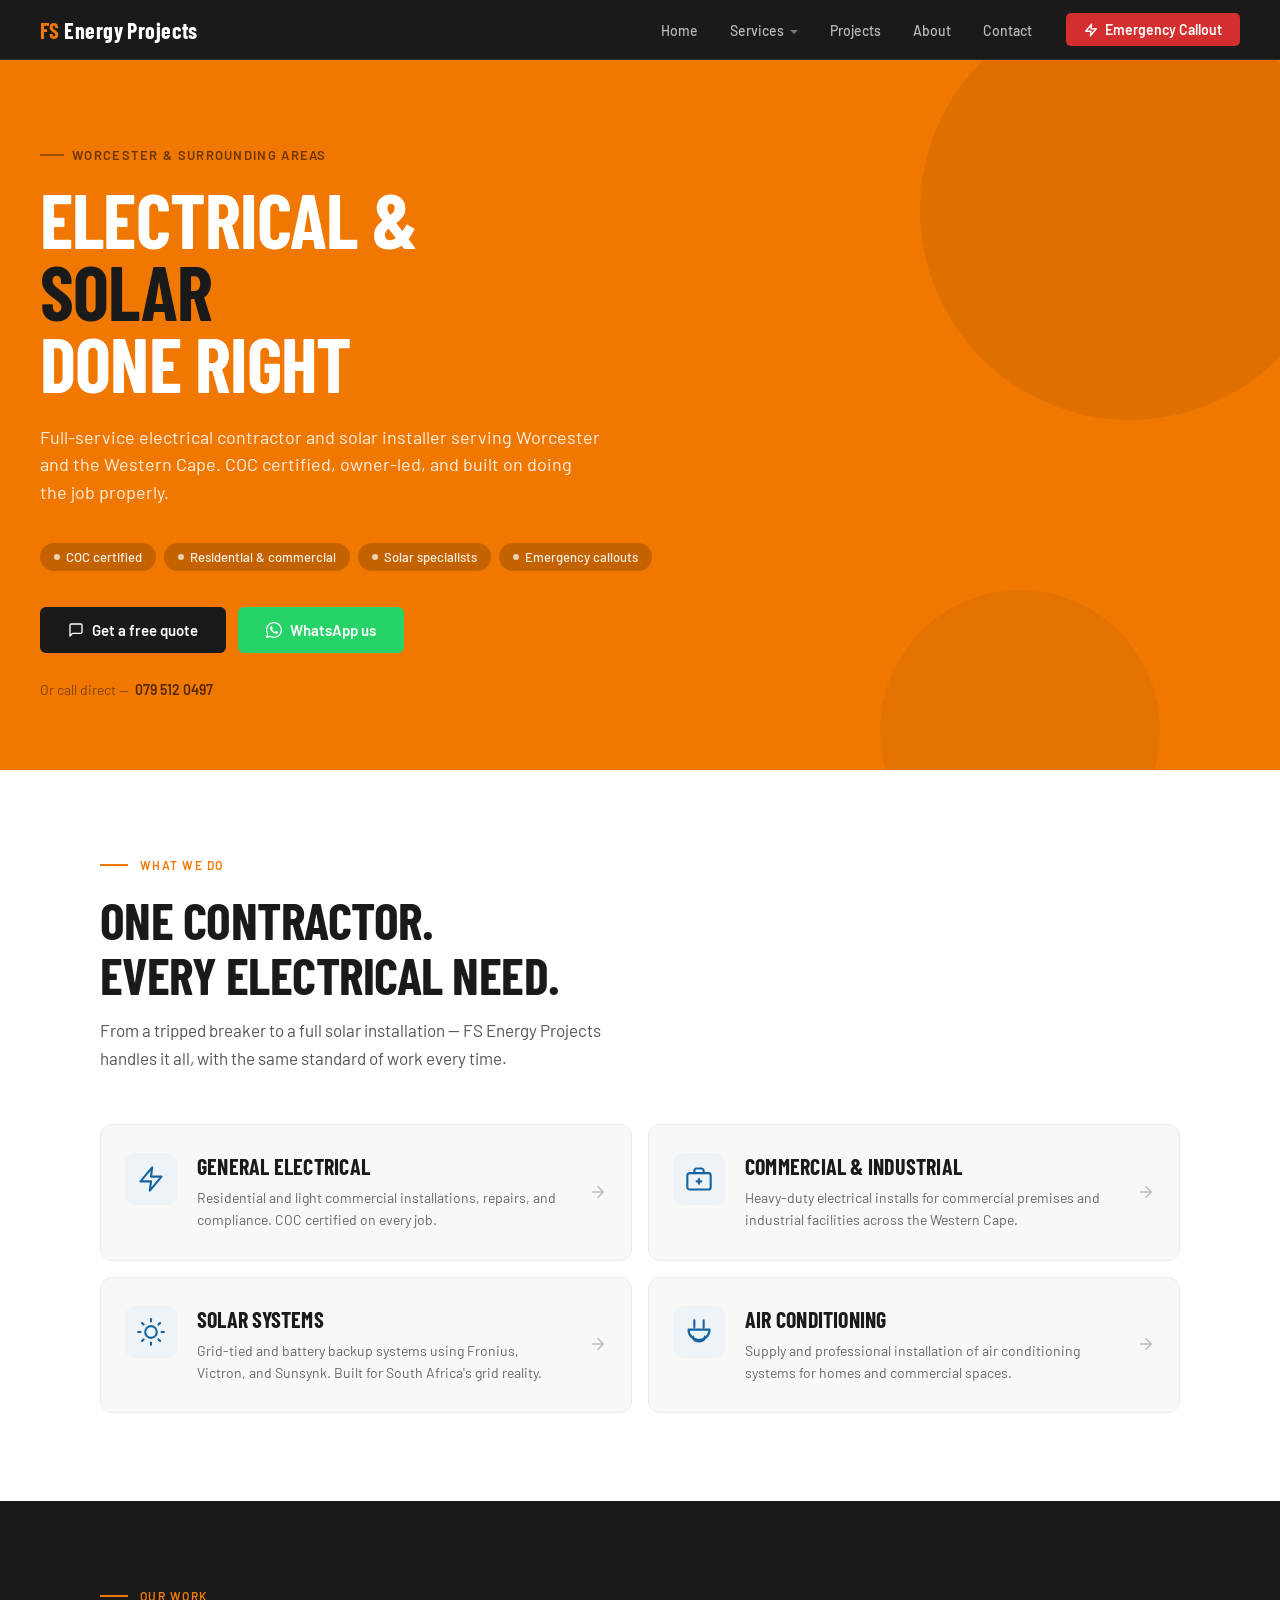
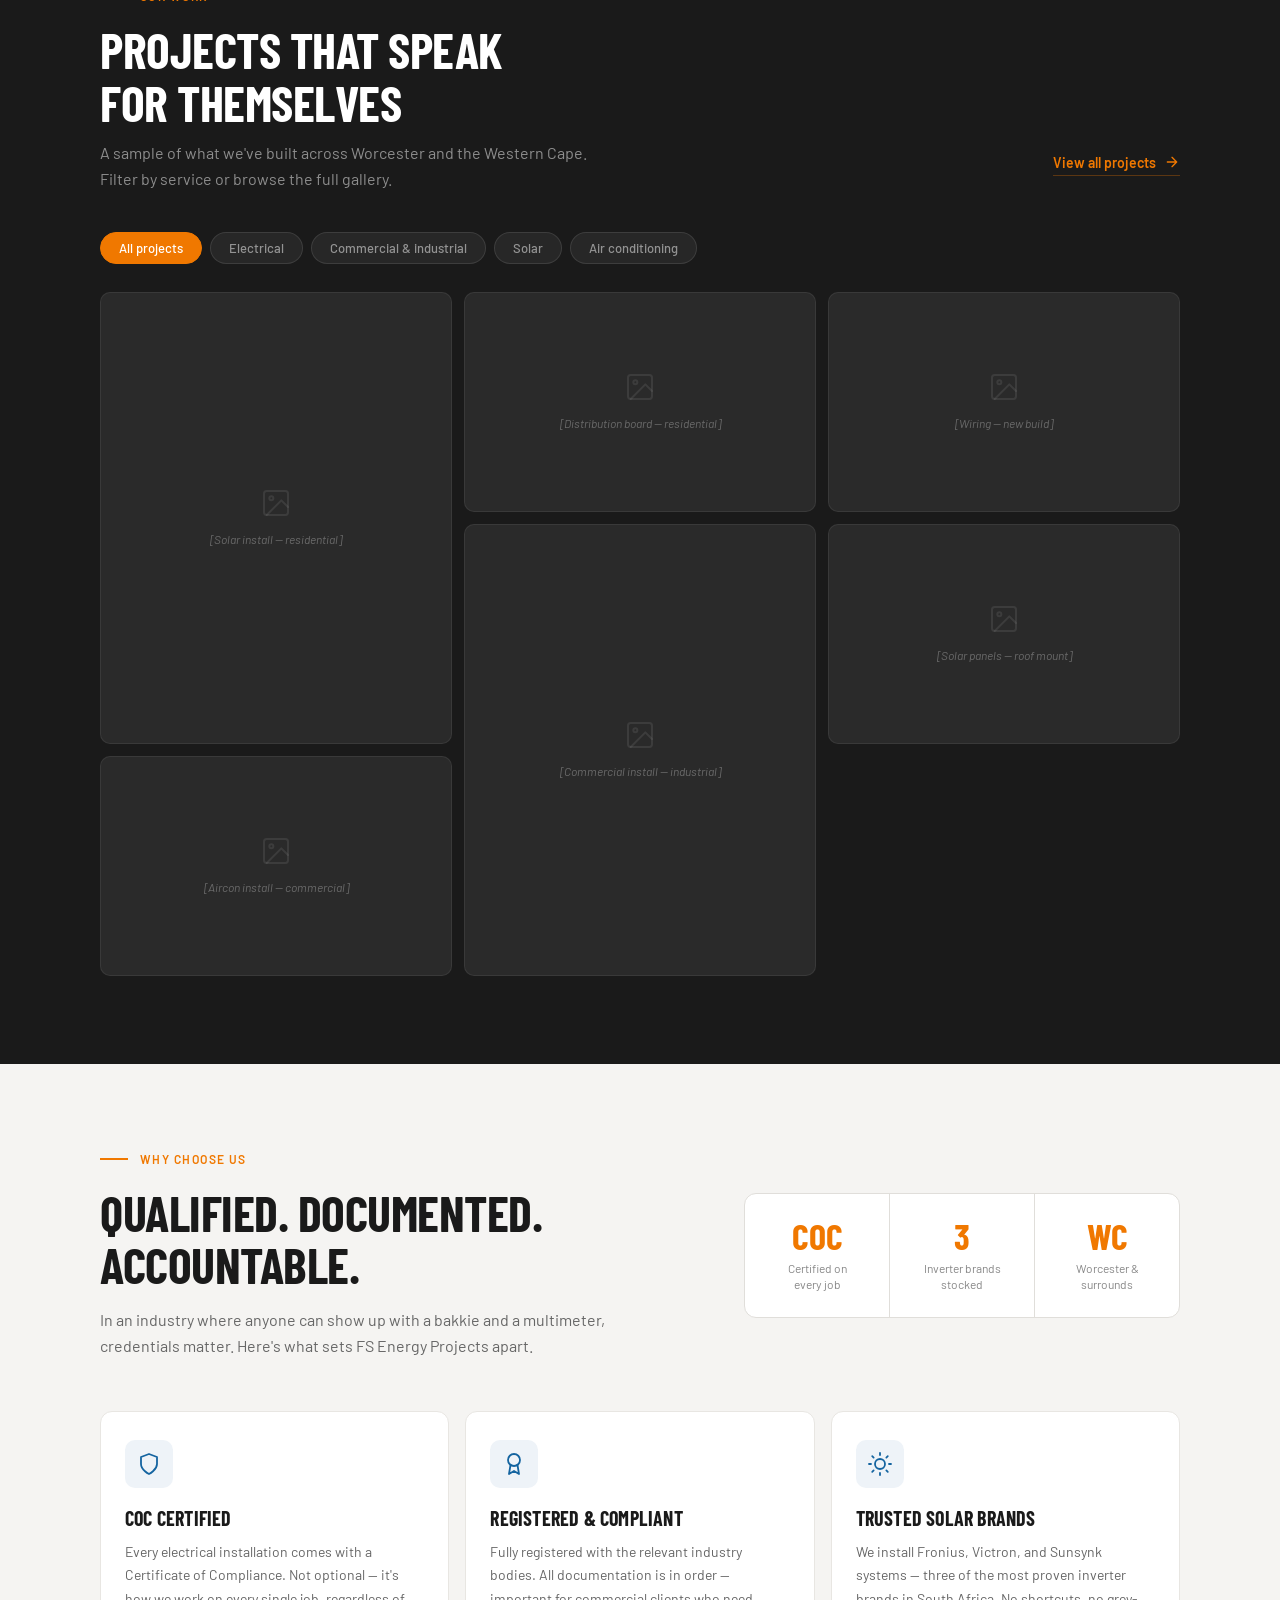
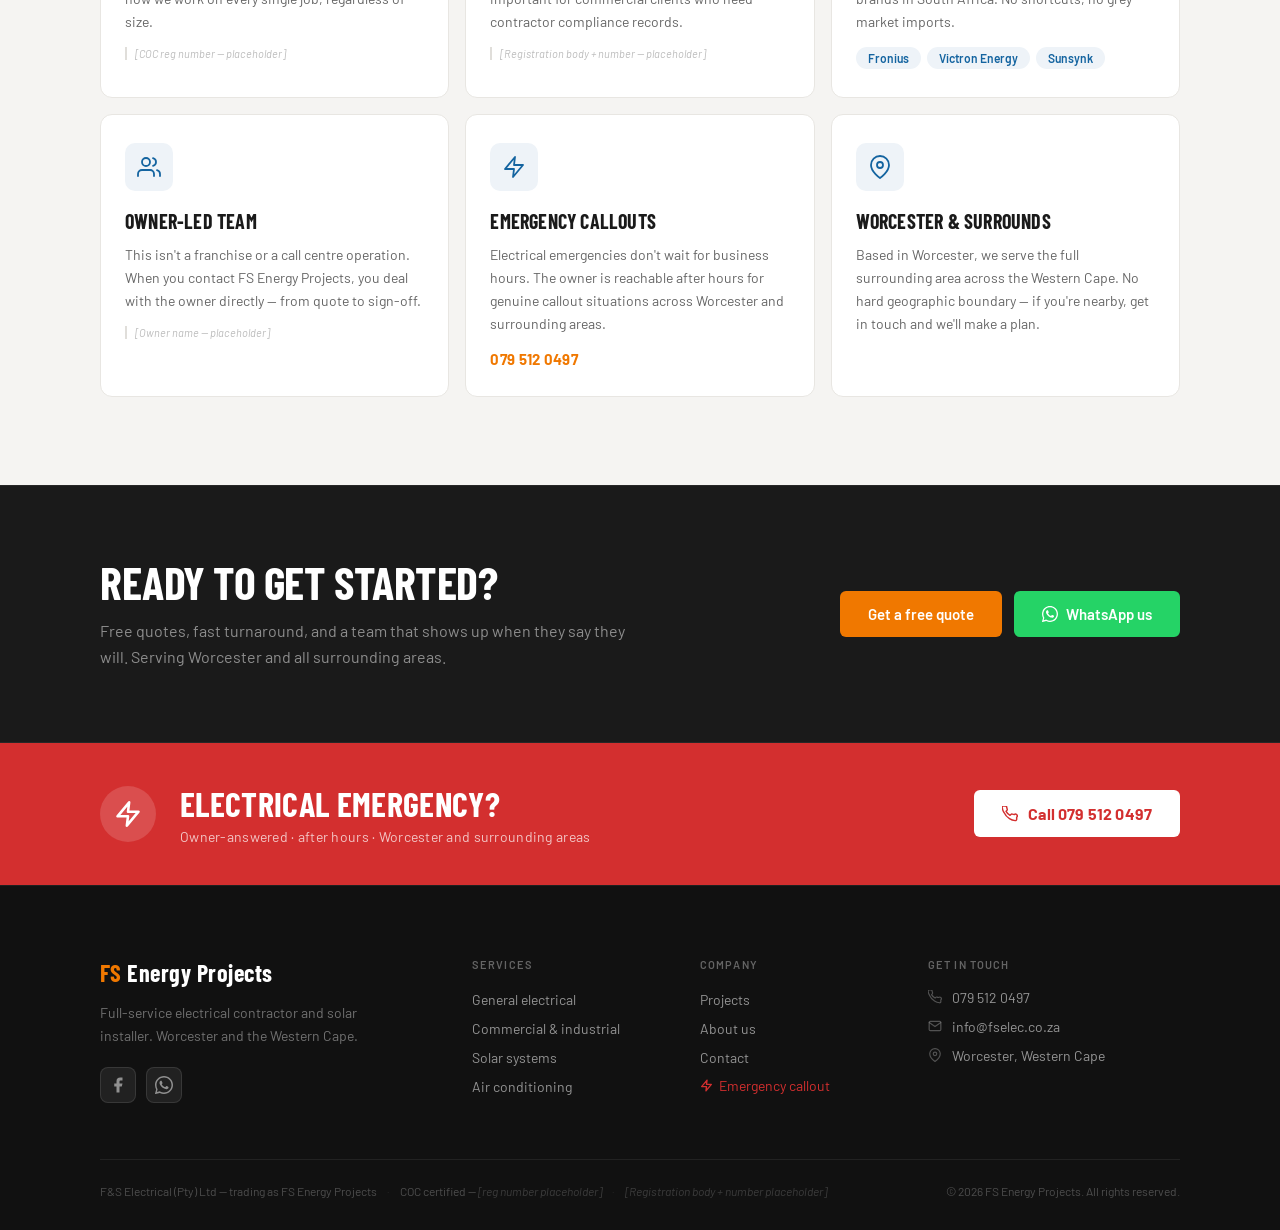
<file: index.html>
<!DOCTYPE html>
<html lang="en">
<head>
  <meta charset="UTF-8">
  <meta name="viewport" content="width=device-width, initial-scale=1.0">
  <meta name="description" content="FS Energy Projects — COC certified electrical contractor and solar installer serving Worcester and the Western Cape. Residential, commercial, industrial, and solar.">
  <title>FS Energy Projects | Electrical &amp; Solar — Worcester</title>
  <link rel="preconnect" href="https://fonts.googleapis.com">
  <link rel="preconnect" href="https://fonts.gstatic.com" crossorigin>
  <link href="https://fonts.googleapis.com/css2?family=Barlow:wght@400;500;600;700&family=Barlow+Condensed:wght@600;700&display=swap" rel="stylesheet">
  <link rel="stylesheet" href="css/global.css">
  <link rel="stylesheet" href="css/pages/home.css">
</head>
<body>

<!-- ============================================================
     NAV
     ============================================================ -->
<nav class="nav">
  <a class="nav-logo" href="index.html">FS <span>Energy Projects</span></a>

  <ul class="nav-links">
    <li><a href="index.html">Home</a></li>
    <li class="nav-dropdown">
      <a href="#">Services</a>
      <div class="dropdown-menu">
        <a href="electrical.html">Electrical</a>
        <a href="commercial-industrial.html">Commercial &amp; Industrial</a>
        <a href="solar.html">Solar</a>
        <a href="air-conditioning.html">Air Conditioning</a>
      </div>
    </li>
    <li><a href="projects.html">Projects</a></li>
    <li><a href="about.html">About</a></li>
    <li><a href="contact.html">Contact</a></li>
  </ul>

  <a class="nav-emergency" href="tel:0795120497">
    <svg width="14" height="14" viewBox="0 0 24 24" fill="none" stroke="white" stroke-width="2.5" stroke-linecap="round" stroke-linejoin="round"><polygon points="13 2 3 14 12 14 11 22 21 10 12 10 13 2"/></svg>
    Emergency Callout
  </a>

  <button class="nav-hamburger" id="navHamburger" aria-label="Open menu" aria-expanded="false" aria-controls="mobileMenu">
    <span></span>
    <span></span>
    <span></span>
  </button>
</nav>

<!-- Mobile menu -->
<div class="mobile-menu" id="mobileMenu" role="dialog" aria-label="Navigation menu">
  <ul class="mobile-menu__nav">
    <li><a href="index.html">Home</a></li>
    <li>
      <span class="mobile-menu__label">Services</span>
      <ul class="mobile-menu__subnav">
        <li><a href="electrical.html">Electrical</a></li>
        <li><a href="commercial-industrial.html">Commercial &amp; Industrial</a></li>
        <li><a href="solar.html">Solar</a></li>
        <li><a href="air-conditioning.html">Air Conditioning</a></li>
      </ul>
    </li>
    <li><a href="projects.html">Projects</a></li>
    <li><a href="about.html">About</a></li>
    <li><a href="contact.html">Contact</a></li>
  </ul>
  <div class="mobile-menu__actions">
    <a class="mobile-menu__call" href="tel:0795120497">
      <svg width="18" height="18" viewBox="0 0 24 24" fill="none" stroke="currentColor" stroke-width="2.2" stroke-linecap="round" stroke-linejoin="round"><path d="M22 16.92v3a2 2 0 01-2.18 2 19.79 19.79 0 01-8.63-3.07A19.5 19.5 0 013.07 9.81 19.79 19.79 0 01.07 1.18 2 2 0 012.07 0h3a2 2 0 012 1.72c.127.96.361 1.903.7 2.81a2 2 0 01-.45 2.11L6.09 7.91a16 16 0 006 6l1.27-1.27a2 2 0 012.11-.45c.907.339 1.85.573 2.81.7A2 2 0 0122 16.92z"/></svg>
      Call 079 512 0497
    </a>
    <a class="mobile-menu__wa" href="https://wa.me/27795120497?text=Hi%2C%20I%27d%20like%20to%20enquire%20about%20your%20services." target="_blank" rel="noopener">
      <svg width="18" height="18" viewBox="0 0 24 24" fill="currentColor"><path d="M17.472 14.382c-.297-.149-1.758-.867-2.03-.967-.273-.099-.471-.148-.67.15-.197.297-.767.966-.94 1.164-.173.199-.347.223-.644.075-.297-.15-1.255-.463-2.39-1.475-.883-.788-1.48-1.761-1.653-2.059-.173-.297-.018-.458.13-.606.134-.133.298-.347.446-.52.149-.174.198-.298.298-.497.099-.198.05-.371-.025-.52-.075-.149-.669-1.612-.916-2.207-.242-.579-.487-.5-.669-.51-.173-.008-.371-.01-.57-.01-.198 0-.52.074-.792.372-.272.297-1.04 1.016-1.04 2.479 0 1.462 1.065 2.875 1.213 3.074.149.198 2.096 3.2 5.077 4.487.709.306 1.262.489 1.694.625.712.227 1.36.195 1.871.118.571-.085 1.758-.719 2.006-1.413.248-.694.248-1.289.173-1.413-.074-.124-.272-.198-.57-.347z"/><path d="M12 0C5.373 0 0 5.373 0 12c0 2.127.558 4.126 1.532 5.859L.057 23.428a.5.5 0 00.611.625l5.701-1.493A11.94 11.94 0 0012 24c6.627 0 12-5.373 12-12S18.627 0 12 0zm0 22c-1.9 0-3.7-.513-5.253-1.406l-.376-.222-3.896 1.021 1.04-3.798-.244-.389A9.96 9.96 0 012 12C2 6.477 6.477 2 12 2s10 4.477 10 10-4.477 10-10 10z"/></svg>
      WhatsApp us
    </a>
  </div>
</div>


<!-- ============================================================
     HERO
     ============================================================ -->
<section class="hero">
  <div class="hero-inner">

    <div class="hero-eyebrow">Worcester &amp; surrounding areas</div>

    <h1 class="hero-headline">
      Electrical &amp;<br>
      <em>Solar</em><br>
      Done Right
    </h1>

    <p class="hero-sub">
      Full-service electrical contractor and solar installer serving Worcester and the Western Cape. COC certified, owner-led, and built on doing the job properly.
    </p>

    <div class="hero-pills">
      <span class="pill"><span class="pill-dot"></span>COC certified</span>
      <span class="pill"><span class="pill-dot"></span>Residential &amp; commercial</span>
      <span class="pill"><span class="pill-dot"></span>Solar specialists</span>
      <span class="pill"><span class="pill-dot"></span>Emergency callouts</span>
    </div>

    <div class="hero-ctas">
      <a class="btn-quote" href="contact.html">
        <svg width="16" height="16" viewBox="0 0 24 24" fill="none" stroke="currentColor" stroke-width="2" stroke-linecap="round" stroke-linejoin="round"><path d="M21 15a2 2 0 01-2 2H7l-4 4V5a2 2 0 012-2h14a2 2 0 012 2z"/></svg>
        Get a free quote
      </a>
      <a class="btn-whatsapp" href="https://wa.me/27795120497?text=Hi%2C%20I%27d%20like%20to%20enquire%20about%20your%20services." target="_blank" rel="noopener">
        <svg width="16" height="16" viewBox="0 0 24 24" fill="white"><path d="M17.472 14.382c-.297-.149-1.758-.867-2.03-.967-.273-.099-.471-.148-.67.15-.197.297-.767.966-.94 1.164-.173.199-.347.223-.644.075-.297-.15-1.255-.463-2.39-1.475-.883-.788-1.48-1.761-1.653-2.059-.173-.297-.018-.458.13-.606.134-.133.298-.347.446-.52.149-.174.198-.298.298-.497.099-.198.05-.371-.025-.52-.075-.149-.669-1.612-.916-2.207-.242-.579-.487-.5-.669-.51-.173-.008-.371-.01-.57-.01-.198 0-.52.074-.792.372-.272.297-1.04 1.016-1.04 2.479 0 1.462 1.065 2.875 1.213 3.074.149.198 2.096 3.2 5.077 4.487.709.306 1.262.489 1.694.625.712.227 1.36.195 1.871.118.571-.085 1.758-.719 2.006-1.413.248-.694.248-1.289.173-1.413-.074-.124-.272-.198-.57-.347z"/><path d="M12 0C5.373 0 0 5.373 0 12c0 2.127.558 4.126 1.532 5.859L.057 23.428a.5.5 0 00.611.625l5.701-1.493A11.94 11.94 0 0012 24c6.627 0 12-5.373 12-12S18.627 0 12 0zm0 22c-1.9 0-3.7-.513-5.253-1.406l-.376-.222-3.896 1.021 1.04-3.798-.244-.389A9.96 9.96 0 012 12C2 6.477 6.477 2 12 2s10 4.477 10 10-4.477 10-10 10z"/></svg>
        WhatsApp us
      </a>
    </div>

    <div class="hero-contact-line">
      Or call direct &mdash;
      <a href="tel:0795120497">079 512 0497</a>
    </div>

  </div>
</section>


<!-- ============================================================
     SERVICES SNAPSHOT
     ============================================================ -->
<section class="services">
  <div class="services-inner">

    <div class="section-label">
      <span class="section-label__line"></span>
      What we do
    </div>

    <h2 class="services-heading">One contractor.<br>Every electrical need.</h2>
    <p class="services-sub">From a tripped breaker to a full solar installation — FS Energy Projects handles it all, with the same standard of work every time.</p>

    <div class="services-grid">

      <a class="svc-card" href="electrical.html">
        <div class="svc-card__icon">
          <svg width="28" height="28" viewBox="0 0 24 24" fill="none" stroke="currentColor" stroke-width="1.8" stroke-linecap="round" stroke-linejoin="round"><polygon points="13 2 3 14 12 14 11 22 21 10 12 10 13 2"/></svg>
        </div>
        <div class="svc-card__body">
          <h3 class="svc-card__name">General electrical</h3>
          <p class="svc-card__desc">Residential and light commercial installations, repairs, and compliance. COC certified on every job.</p>
        </div>
        <div class="svc-card__arrow">
          <svg width="18" height="18" viewBox="0 0 24 24" fill="none" stroke="currentColor" stroke-width="2" stroke-linecap="round" stroke-linejoin="round"><path d="M5 12h14M12 5l7 7-7 7"/></svg>
        </div>
      </a>

      <a class="svc-card" href="commercial-industrial.html">
        <div class="svc-card__icon">
          <svg width="28" height="28" viewBox="0 0 24 24" fill="none" stroke="currentColor" stroke-width="1.8" stroke-linecap="round" stroke-linejoin="round"><rect x="2" y="7" width="20" height="14" rx="2"/><path d="M16 7V5a2 2 0 00-2-2h-4a2 2 0 00-2 2v2"/><line x1="12" y1="12" x2="12" y2="16"/><line x1="10" y1="14" x2="14" y2="14"/></svg>
        </div>
        <div class="svc-card__body">
          <h3 class="svc-card__name">Commercial &amp; industrial</h3>
          <p class="svc-card__desc">Heavy-duty electrical installs for commercial premises and industrial facilities across the Western Cape.</p>
        </div>
        <div class="svc-card__arrow">
          <svg width="18" height="18" viewBox="0 0 24 24" fill="none" stroke="currentColor" stroke-width="2" stroke-linecap="round" stroke-linejoin="round"><path d="M5 12h14M12 5l7 7-7 7"/></svg>
        </div>
      </a>

      <a class="svc-card" href="solar.html">
        <div class="svc-card__icon">
          <svg width="28" height="28" viewBox="0 0 24 24" fill="none" stroke="currentColor" stroke-width="1.8" stroke-linecap="round" stroke-linejoin="round"><circle cx="12" cy="12" r="5"/><line x1="12" y1="1" x2="12" y2="3"/><line x1="12" y1="21" x2="12" y2="23"/><line x1="4.22" y1="4.22" x2="5.64" y2="5.64"/><line x1="18.36" y1="18.36" x2="19.78" y2="19.78"/><line x1="1" y1="12" x2="3" y2="12"/><line x1="21" y1="12" x2="23" y2="12"/><line x1="4.22" y1="19.78" x2="5.64" y2="18.36"/><line x1="18.36" y1="5.64" x2="19.78" y2="4.22"/></svg>
        </div>
        <div class="svc-card__body">
          <h3 class="svc-card__name">Solar systems</h3>
          <p class="svc-card__desc">Grid-tied and battery backup systems using Fronius, Victron, and Sunsynk. Built for South Africa's grid reality.</p>
        </div>
        <div class="svc-card__arrow">
          <svg width="18" height="18" viewBox="0 0 24 24" fill="none" stroke="currentColor" stroke-width="2" stroke-linecap="round" stroke-linejoin="round"><path d="M5 12h14M12 5l7 7-7 7"/></svg>
        </div>
      </a>

      <a class="svc-card" href="air-conditioning.html">
        <div class="svc-card__icon">
          <svg width="28" height="28" viewBox="0 0 24 24" fill="none" stroke="currentColor" stroke-width="1.8" stroke-linecap="round" stroke-linejoin="round"><path d="M8 2v6M16 2v6M3 10h18M3 10a9 9 0 0018 0"/><path d="M7 16c0 2 1 4 5 4s5-2 5-4"/></svg>
        </div>
        <div class="svc-card__body">
          <h3 class="svc-card__name">Air conditioning</h3>
          <p class="svc-card__desc">Supply and professional installation of air conditioning systems for homes and commercial spaces.</p>
        </div>
        <div class="svc-card__arrow">
          <svg width="18" height="18" viewBox="0 0 24 24" fill="none" stroke="currentColor" stroke-width="2" stroke-linecap="round" stroke-linejoin="round"><path d="M5 12h14M12 5l7 7-7 7"/></svg>
        </div>
      </a>

    </div>
  </div>
</section>


<!-- ============================================================
     PROJECTS SHOWCASE
     ============================================================ -->
<section class="projects">
  <div class="projects-inner">

    <div class="projects-header">
      <div>
        <div class="section-label">
          <span class="section-label__line"></span>
          Our work
        </div>
        <h2 class="projects-heading">Projects that speak<br>for themselves</h2>
        <p class="projects-sub">A sample of what we've built across Worcester and the Western Cape. Filter by service or browse the full gallery.</p>
      </div>
      <a class="projects-all-link" href="projects.html">
        View all projects
        <svg width="16" height="16" viewBox="0 0 24 24" fill="none" stroke="currentColor" stroke-width="2" stroke-linecap="round" stroke-linejoin="round"><path d="M5 12h14M12 5l7 7-7 7"/></svg>
      </a>
    </div>

    <div class="proj-filters">
      <button class="proj-filter active" data-filter="all">All projects</button>
      <button class="proj-filter" data-filter="electrical">Electrical</button>
      <button class="proj-filter" data-filter="commercial">Commercial &amp; industrial</button>
      <button class="proj-filter" data-filter="solar">Solar</button>
      <button class="proj-filter" data-filter="aircon">Air conditioning</button>
    </div>

    <div class="proj-grid" id="projGrid">

      <div class="proj-item" data-cat="solar">
        <div class="proj-thumb proj-thumb--tall">
          <div class="proj-placeholder">
            <svg width="32" height="32" viewBox="0 0 24 24" fill="none" stroke="currentColor" stroke-width="1.5" stroke-linecap="round" stroke-linejoin="round" opacity="0.35"><rect x="3" y="3" width="18" height="18" rx="2"/><circle cx="8.5" cy="8.5" r="1.5"/><polyline points="21 15 16 10 5 21"/></svg>
            <span class="proj-placeholder__label">[Solar install — residential]</span>
          </div>
          <div class="proj-overlay">
            <span class="proj-cat-tag">Solar</span>
            <p class="proj-caption">Residential solar system<br><span>[Location placeholder]</span></p>
          </div>
        </div>
      </div>

      <div class="proj-item" data-cat="electrical">
        <div class="proj-thumb">
          <div class="proj-placeholder">
            <svg width="32" height="32" viewBox="0 0 24 24" fill="none" stroke="currentColor" stroke-width="1.5" stroke-linecap="round" stroke-linejoin="round" opacity="0.35"><rect x="3" y="3" width="18" height="18" rx="2"/><circle cx="8.5" cy="8.5" r="1.5"/><polyline points="21 15 16 10 5 21"/></svg>
            <span class="proj-placeholder__label">[Distribution board — residential]</span>
          </div>
          <div class="proj-overlay">
            <span class="proj-cat-tag">Electrical</span>
            <p class="proj-caption">DB board upgrade<br><span>[Location placeholder]</span></p>
          </div>
        </div>
      </div>

      <div class="proj-item" data-cat="electrical">
        <div class="proj-thumb">
          <div class="proj-placeholder">
            <svg width="32" height="32" viewBox="0 0 24 24" fill="none" stroke="currentColor" stroke-width="1.5" stroke-linecap="round" stroke-linejoin="round" opacity="0.35"><rect x="3" y="3" width="18" height="18" rx="2"/><circle cx="8.5" cy="8.5" r="1.5"/><polyline points="21 15 16 10 5 21"/></svg>
            <span class="proj-placeholder__label">[Wiring — new build]</span>
          </div>
          <div class="proj-overlay">
            <span class="proj-cat-tag">Electrical</span>
            <p class="proj-caption">New build wiring<br><span>[Location placeholder]</span></p>
          </div>
        </div>
      </div>

      <div class="proj-item" data-cat="commercial">
        <div class="proj-thumb proj-thumb--tall">
          <div class="proj-placeholder">
            <svg width="32" height="32" viewBox="0 0 24 24" fill="none" stroke="currentColor" stroke-width="1.5" stroke-linecap="round" stroke-linejoin="round" opacity="0.35"><rect x="3" y="3" width="18" height="18" rx="2"/><circle cx="8.5" cy="8.5" r="1.5"/><polyline points="21 15 16 10 5 21"/></svg>
            <span class="proj-placeholder__label">[Commercial install — industrial]</span>
          </div>
          <div class="proj-overlay">
            <span class="proj-cat-tag">Commercial &amp; industrial</span>
            <p class="proj-caption">Industrial electrical install<br><span>[Location placeholder]</span></p>
          </div>
        </div>
      </div>

      <div class="proj-item" data-cat="solar">
        <div class="proj-thumb">
          <div class="proj-placeholder">
            <svg width="32" height="32" viewBox="0 0 24 24" fill="none" stroke="currentColor" stroke-width="1.5" stroke-linecap="round" stroke-linejoin="round" opacity="0.35"><rect x="3" y="3" width="18" height="18" rx="2"/><circle cx="8.5" cy="8.5" r="1.5"/><polyline points="21 15 16 10 5 21"/></svg>
            <span class="proj-placeholder__label">[Solar panels — roof mount]</span>
          </div>
          <div class="proj-overlay">
            <span class="proj-cat-tag">Solar</span>
            <p class="proj-caption">Roof-mounted solar array<br><span>[Location placeholder]</span></p>
          </div>
        </div>
      </div>

      <div class="proj-item" data-cat="aircon">
        <div class="proj-thumb">
          <div class="proj-placeholder">
            <svg width="32" height="32" viewBox="0 0 24 24" fill="none" stroke="currentColor" stroke-width="1.5" stroke-linecap="round" stroke-linejoin="round" opacity="0.35"><rect x="3" y="3" width="18" height="18" rx="2"/><circle cx="8.5" cy="8.5" r="1.5"/><polyline points="21 15 16 10 5 21"/></svg>
            <span class="proj-placeholder__label">[Aircon install — commercial]</span>
          </div>
          <div class="proj-overlay">
            <span class="proj-cat-tag">Air conditioning</span>
            <p class="proj-caption">Commercial aircon installation<br><span>[Location placeholder]</span></p>
          </div>
        </div>
      </div>

    </div>
  </div>
</section>


<!-- ============================================================
     WHY FS ENERGY
     ============================================================ -->
<section class="why">
  <div class="why-inner">

    <div class="why-top">
      <div class="why-top__left">
        <div class="section-label">
          <span class="section-label__line"></span>
          Why choose us
        </div>
        <h2 class="why-heading">Qualified. Documented.<br>Accountable.</h2>
        <p class="why-sub">In an industry where anyone can show up with a bakkie and a multimeter, credentials matter. Here's what sets FS Energy Projects apart.</p>
      </div>

      <div class="why-stats">
        <div class="why-stat">
          <div class="why-stat__value">COC</div>
          <div class="why-stat__label">Certified on every job</div>
        </div>
        <div class="why-stat">
          <div class="why-stat__value">3</div>
          <div class="why-stat__label">Inverter brands stocked</div>
        </div>
        <div class="why-stat">
          <div class="why-stat__value">WC</div>
          <div class="why-stat__label">Worcester &amp; surrounds</div>
        </div>
      </div>
    </div>

    <div class="why-grid">

      <div class="why-card">
        <div class="why-card__icon">
          <svg width="24" height="24" viewBox="0 0 24 24" fill="none" stroke="currentColor" stroke-width="1.8" stroke-linecap="round" stroke-linejoin="round"><path d="M12 22s8-4 8-10V5l-8-3-8 3v7c0 6 8 10 8 10z"/></svg>
        </div>
        <h3 class="why-card__title">COC certified</h3>
        <p class="why-card__body">Every electrical installation comes with a Certificate of Compliance. Not optional — it's how we work on every single job, regardless of size.</p>
        <div class="why-card__note">[COC reg number — placeholder]</div>
      </div>

      <div class="why-card">
        <div class="why-card__icon">
          <svg width="24" height="24" viewBox="0 0 24 24" fill="none" stroke="currentColor" stroke-width="1.8" stroke-linecap="round" stroke-linejoin="round"><circle cx="12" cy="8" r="6"/><path d="M15.477 12.89L17 22l-5-3-5 3 1.523-9.11"/></svg>
        </div>
        <h3 class="why-card__title">Registered &amp; compliant</h3>
        <p class="why-card__body">Fully registered with the relevant industry bodies. All documentation is in order — important for commercial clients who need contractor compliance records.</p>
        <div class="why-card__note">[Registration body + number — placeholder]</div>
      </div>

      <div class="why-card">
        <div class="why-card__icon">
          <svg width="24" height="24" viewBox="0 0 24 24" fill="none" stroke="currentColor" stroke-width="1.8" stroke-linecap="round" stroke-linejoin="round"><circle cx="12" cy="12" r="5"/><line x1="12" y1="1" x2="12" y2="3"/><line x1="12" y1="21" x2="12" y2="23"/><line x1="4.22" y1="4.22" x2="5.64" y2="5.64"/><line x1="18.36" y1="18.36" x2="19.78" y2="19.78"/><line x1="1" y1="12" x2="3" y2="12"/><line x1="21" y1="12" x2="23" y2="12"/><line x1="4.22" y1="19.78" x2="5.64" y2="18.36"/><line x1="18.36" y1="5.64" x2="19.78" y2="4.22"/></svg>
        </div>
        <h3 class="why-card__title">Trusted solar brands</h3>
        <p class="why-card__body">We install Fronius, Victron, and Sunsynk systems — three of the most proven inverter brands in South Africa. No shortcuts, no grey-market imports.</p>
        <div class="why-card__brands">
          <span class="brand-pill">Fronius</span>
          <span class="brand-pill">Victron Energy</span>
          <span class="brand-pill">Sunsynk</span>
        </div>
      </div>

      <div class="why-card">
        <div class="why-card__icon">
          <svg width="24" height="24" viewBox="0 0 24 24" fill="none" stroke="currentColor" stroke-width="1.8" stroke-linecap="round" stroke-linejoin="round"><path d="M17 21v-2a4 4 0 00-4-4H5a4 4 0 00-4 4v2"/><circle cx="9" cy="7" r="4"/><path d="M23 21v-2a4 4 0 00-3-3.87"/><path d="M16 3.13a4 4 0 010 7.75"/></svg>
        </div>
        <h3 class="why-card__title">Owner-led team</h3>
        <p class="why-card__body">This isn't a franchise or a call centre operation. When you contact FS Energy Projects, you deal with the owner directly — from quote to sign-off.</p>
        <div class="why-card__note">[Owner name — placeholder]</div>
      </div>

      <div class="why-card">
        <div class="why-card__icon">
          <svg width="24" height="24" viewBox="0 0 24 24" fill="none" stroke="currentColor" stroke-width="1.8" stroke-linecap="round" stroke-linejoin="round"><polygon points="13 2 3 14 12 14 11 22 21 10 12 10 13 2"/></svg>
        </div>
        <h3 class="why-card__title">Emergency callouts</h3>
        <p class="why-card__body">Electrical emergencies don't wait for business hours. The owner is reachable after hours for genuine callout situations across Worcester and surrounding areas.</p>
        <a class="why-card__cta" href="tel:0795120497">079 512 0497</a>
      </div>

      <div class="why-card">
        <div class="why-card__icon">
          <svg width="24" height="24" viewBox="0 0 24 24" fill="none" stroke="currentColor" stroke-width="1.8" stroke-linecap="round" stroke-linejoin="round"><path d="M21 10c0 7-9 13-9 13s-9-6-9-13a9 9 0 0118 0z"/><circle cx="12" cy="10" r="3"/></svg>
        </div>
        <h3 class="why-card__title">Worcester &amp; surrounds</h3>
        <p class="why-card__body">Based in Worcester, we serve the full surrounding area across the Western Cape. No hard geographic boundary — if you're nearby, get in touch and we'll make a plan.</p>
      </div>

    </div>
  </div>
</section>


<!-- ============================================================
     MID-PAGE CTA
     ============================================================ -->
<section class="midcta">
  <div class="midcta-inner">
    <div class="midcta-left">
      <h2 class="midcta-heading">Ready to get started?</h2>
      <p class="midcta-sub">Free quotes, fast turnaround, and a team that shows up when they say they will. Serving Worcester and all surrounding areas.</p>
    </div>
    <div class="midcta-actions">
      <a class="midcta-btn midcta-btn--primary" href="contact.html">Get a free quote</a>
      <a class="midcta-btn midcta-btn--wa" href="https://wa.me/27795120497?text=Hi%2C%20I%27d%20like%20to%20enquire%20about%20your%20services." target="_blank" rel="noopener">
        <svg width="16" height="16" viewBox="0 0 24 24" fill="currentColor"><path d="M17.472 14.382c-.297-.149-1.758-.867-2.03-.967-.273-.099-.471-.148-.67.15-.197.297-.767.966-.94 1.164-.173.199-.347.223-.644.075-.297-.15-1.255-.463-2.39-1.475-.883-.788-1.48-1.761-1.653-2.059-.173-.297-.018-.458.13-.606.134-.133.298-.347.446-.52.149-.174.198-.298.298-.497.099-.198.05-.371-.025-.52-.075-.149-.669-1.612-.916-2.207-.242-.579-.487-.5-.669-.51-.173-.008-.371-.01-.57-.01-.198 0-.52.074-.792.372-.272.297-1.04 1.016-1.04 2.479 0 1.462 1.065 2.875 1.213 3.074.149.198 2.096 3.2 5.077 4.487.709.306 1.262.489 1.694.625.712.227 1.36.195 1.871.118.571-.085 1.758-.719 2.006-1.413.248-.694.248-1.289.173-1.413-.074-.124-.272-.198-.57-.347z"/><path d="M12 0C5.373 0 0 5.373 0 12c0 2.127.558 4.126 1.532 5.859L.057 23.428a.5.5 0 00.611.625l5.701-1.493A11.94 11.94 0 0012 24c6.627 0 12-5.373 12-12S18.627 0 12 0zm0 22c-1.9 0-3.7-.513-5.253-1.406l-.376-.222-3.896 1.021 1.04-3.798-.244-.389A9.96 9.96 0 012 12C2 6.477 6.477 2 12 2s10 4.477 10 10-4.477 10-10 10z"/></svg>
        WhatsApp us
      </a>
    </div>
  </div>
</section>


<!-- ============================================================
     EMERGENCY CALLOUT STRIP
     ============================================================ -->
<section class="emergency">
  <div class="emergency-inner">
    <div class="emergency-icon">
      <svg width="28" height="28" viewBox="0 0 24 24" fill="none" stroke="currentColor" stroke-width="2.2" stroke-linecap="round" stroke-linejoin="round"><polygon points="13 2 3 14 12 14 11 22 21 10 12 10 13 2"/></svg>
    </div>
    <div class="emergency-text">
      <h2 class="emergency-heading">Electrical emergency?</h2>
      <p class="emergency-sub">Owner-answered · after hours · Worcester and surrounding areas</p>
    </div>
    <a class="emergency-btn" href="tel:0795120497">
      <svg width="16" height="16" viewBox="0 0 24 24" fill="none" stroke="currentColor" stroke-width="2.2" stroke-linecap="round" stroke-linejoin="round"><path d="M22 16.92v3a2 2 0 01-2.18 2 19.79 19.79 0 01-8.63-3.07A19.5 19.5 0 013.07 9.81 19.79 19.79 0 01.07 1.18 2 2 0 012.07 0h3a2 2 0 012 1.72c.127.96.361 1.903.7 2.81a2 2 0 01-.45 2.11L6.09 7.91a16 16 0 006 6l1.27-1.27a2 2 0 012.11-.45c.907.339 1.85.573 2.81.7A2 2 0 0122 16.92z"/></svg>
      Call 079 512 0497
    </a>
  </div>
</section>


<!-- ============================================================
     FOOTER
     ============================================================ -->
<footer class="footer">
  <div class="footer-inner">

    <div class="footer-top">

      <div class="footer-brand">
        <a class="footer-logo" href="index.html">FS <span>Energy Projects</span></a>
        <p class="footer-tagline">Full-service electrical contractor and solar installer. Worcester and the Western Cape.</p>
        <div class="footer-social">
          <a class="footer-social__link" href="https://facebook.com/FandSElectrical" target="_blank" rel="noopener" aria-label="Facebook">
            <svg width="18" height="18" viewBox="0 0 24 24" fill="currentColor"><path d="M18 2h-3a5 5 0 00-5 5v3H7v4h3v8h4v-8h3l1-4h-4V7a1 1 0 011-1h3z"/></svg>
          </a>
          <a class="footer-social__link" href="https://wa.me/27795120497" target="_blank" rel="noopener" aria-label="WhatsApp">
            <svg width="18" height="18" viewBox="0 0 24 24" fill="currentColor"><path d="M17.472 14.382c-.297-.149-1.758-.867-2.03-.967-.273-.099-.471-.148-.67.15-.197.297-.767.966-.94 1.164-.173.199-.347.223-.644.075-.297-.15-1.255-.463-2.39-1.475-.883-.788-1.48-1.761-1.653-2.059-.173-.297-.018-.458.13-.606.134-.133.298-.347.446-.52.149-.174.198-.298.298-.497.099-.198.05-.371-.025-.52-.075-.149-.669-1.612-.916-2.207-.242-.579-.487-.5-.669-.51-.173-.008-.371-.01-.57-.01-.198 0-.52.074-.792.372-.272.297-1.04 1.016-1.04 2.479 0 1.462 1.065 2.875 1.213 3.074.149.198 2.096 3.2 5.077 4.487.709.306 1.262.489 1.694.625.712.227 1.36.195 1.871.118.571-.085 1.758-.719 2.006-1.413.248-.694.248-1.289.173-1.413-.074-.124-.272-.198-.57-.347z"/><path d="M12 0C5.373 0 0 5.373 0 12c0 2.127.558 4.126 1.532 5.859L.057 23.428a.5.5 0 00.611.625l5.701-1.493A11.94 11.94 0 0012 24c6.627 0 12-5.373 12-12S18.627 0 12 0zm0 22c-1.9 0-3.7-.513-5.253-1.406l-.376-.222-3.896 1.021 1.04-3.798-.244-.389A9.96 9.96 0 012 12C2 6.477 6.477 2 12 2s10 4.477 10 10-4.477 10-10 10z"/></svg>
          </a>
        </div>
      </div>

      <div class="footer-col">
        <h4 class="footer-col__heading">Services</h4>
        <ul class="footer-links">
          <li><a href="electrical.html">General electrical</a></li>
          <li><a href="commercial-industrial.html">Commercial &amp; industrial</a></li>
          <li><a href="solar.html">Solar systems</a></li>
          <li><a href="air-conditioning.html">Air conditioning</a></li>
        </ul>
      </div>

      <div class="footer-col">
        <h4 class="footer-col__heading">Company</h4>
        <ul class="footer-links">
          <li><a href="projects.html">Projects</a></li>
          <li><a href="about.html">About us</a></li>
          <li><a href="contact.html">Contact</a></li>
          <li>
            <a href="tel:0795120497" class="footer-emergency-link">
              <svg width="13" height="13" viewBox="0 0 24 24" fill="none" stroke="currentColor" stroke-width="2.5" stroke-linecap="round" stroke-linejoin="round"><polygon points="13 2 3 14 12 14 11 22 21 10 12 10 13 2"/></svg>
              Emergency callout
            </a>
          </li>
        </ul>
      </div>

      <div class="footer-col">
        <h4 class="footer-col__heading">Get in touch</h4>
        <ul class="footer-contact-list">
          <li>
            <svg width="14" height="14" viewBox="0 0 24 24" fill="none" stroke="currentColor" stroke-width="2" stroke-linecap="round" stroke-linejoin="round"><path d="M22 16.92v3a2 2 0 01-2.18 2 19.79 19.79 0 01-8.63-3.07A19.5 19.5 0 013.07 9.81 19.79 19.79 0 01.07 1.18 2 2 0 012.07 0h3a2 2 0 012 1.72c.127.96.361 1.903.7 2.81a2 2 0 01-.45 2.11L6.09 7.91a16 16 0 006 6l1.27-1.27a2 2 0 012.11-.45c.907.339 1.85.573 2.81.7A2 2 0 0122 16.92z"/></svg>
            <a href="tel:0795120497">079 512 0497</a>
          </li>
          <li>
            <svg width="14" height="14" viewBox="0 0 24 24" fill="none" stroke="currentColor" stroke-width="2" stroke-linecap="round" stroke-linejoin="round"><path d="M4 4h16c1.1 0 2 .9 2 2v12c0 1.1-.9 2-2 2H4c-1.1 0-2-.9-2-2V6c0-1.1.9-2 2-2z"/><polyline points="22,6 12,13 2,6"/></svg>
            <a href="mailto:info@fselec.co.za">info@fselec.co.za</a>
          </li>
          <li>
            <svg width="14" height="14" viewBox="0 0 24 24" fill="none" stroke="currentColor" stroke-width="2" stroke-linecap="round" stroke-linejoin="round"><path d="M21 10c0 7-9 13-9 13s-9-6-9-13a9 9 0 0118 0z"/><circle cx="12" cy="10" r="3"/></svg>
            <span>Worcester, Western Cape</span>
          </li>
        </ul>
      </div>

    </div>

    <div class="footer-divider"></div>

    <div class="footer-bottom">
      <div class="footer-bottom__left">
        <span>F&amp;S Electrical (Pty) Ltd &mdash; trading as FS Energy Projects</span>
        <span class="footer-dot">&middot;</span>
        <span class="footer-coc">COC certified &mdash; <em>[reg number placeholder]</em></span>
        <span class="footer-dot">&middot;</span>
        <span class="footer-reg"><em>[Registration body + number placeholder]</em></span>
      </div>
      <div class="footer-bottom__right">
        <span>&copy; <span id="year"></span> FS Energy Projects. All rights reserved.</span>
      </div>
    </div>

  </div>
</footer>


<!-- ============================================================
     SCRIPTS
     ============================================================ -->
<script src="js/nav.js"></script>
<script src="js/projects-filter.js"></script>
<script>
  document.getElementById('year').textContent = new Date().getFullYear();
</script>

</body>
</html>
</file>
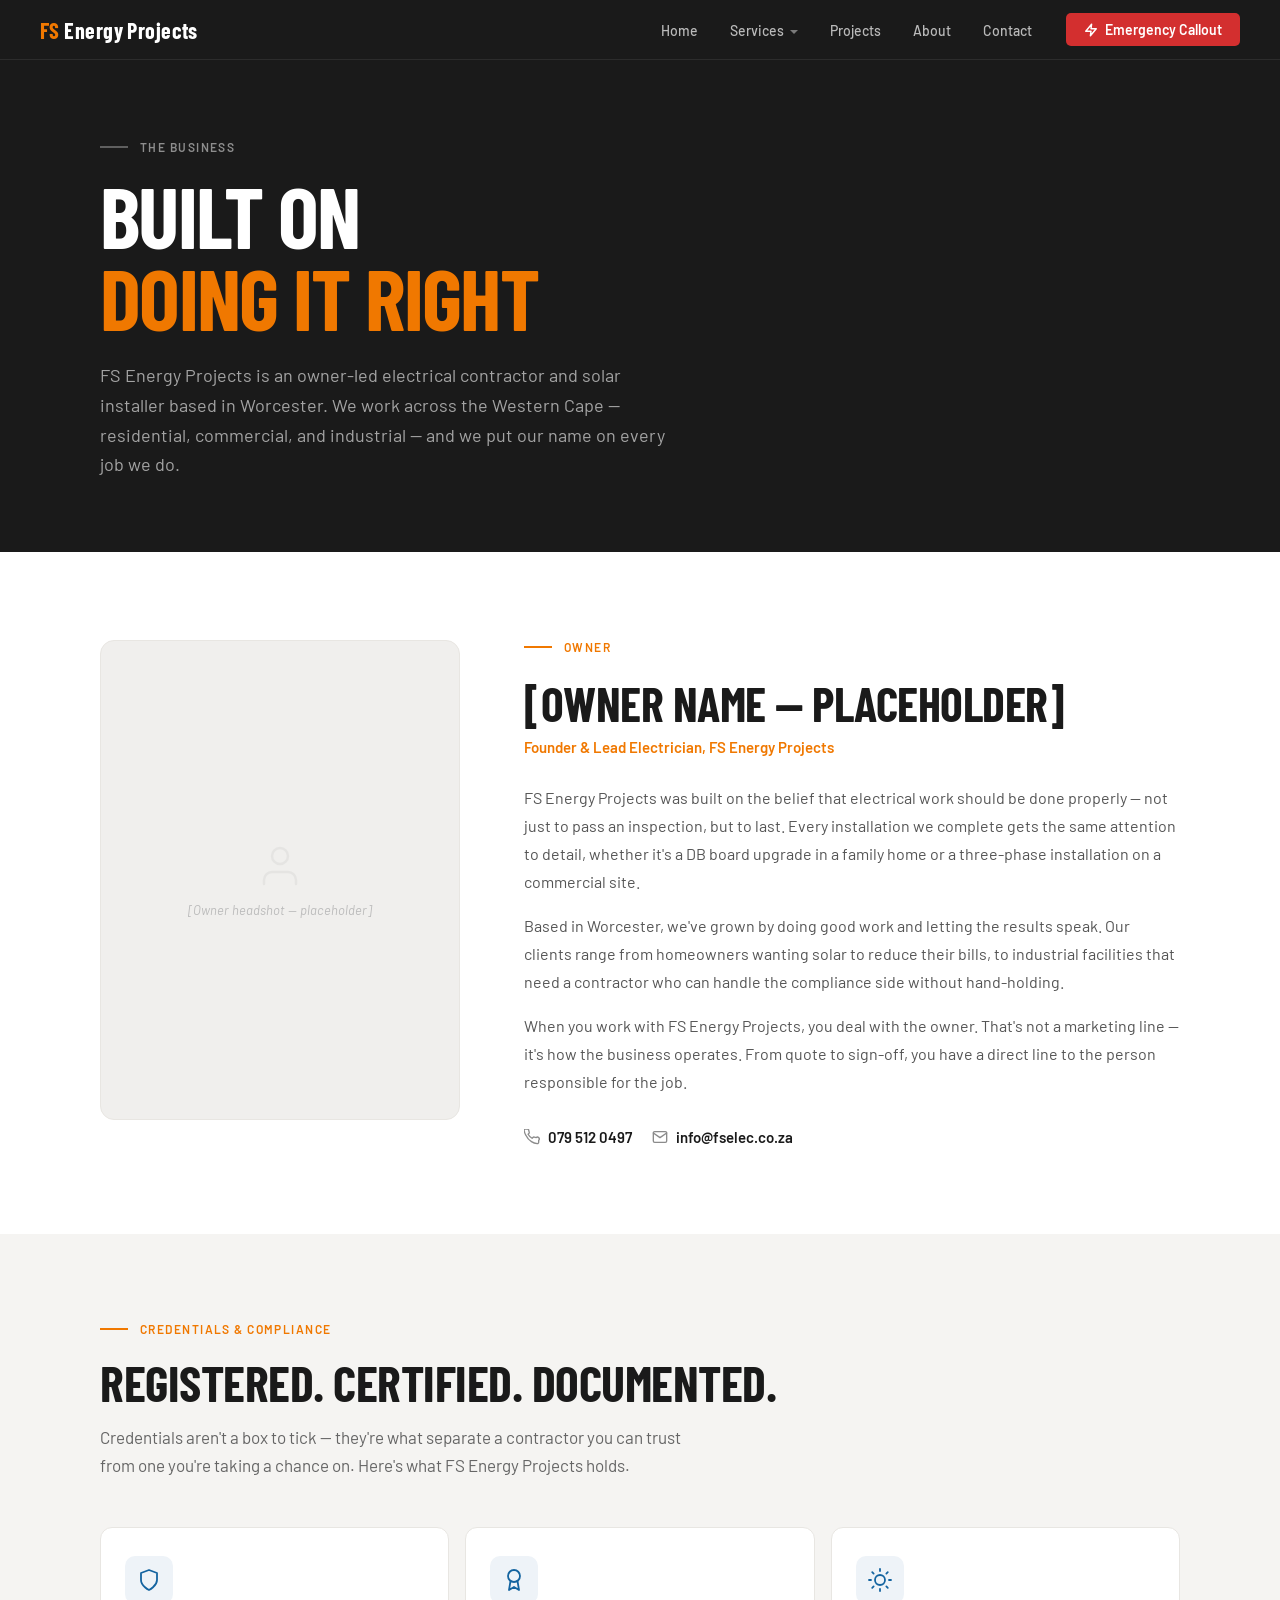
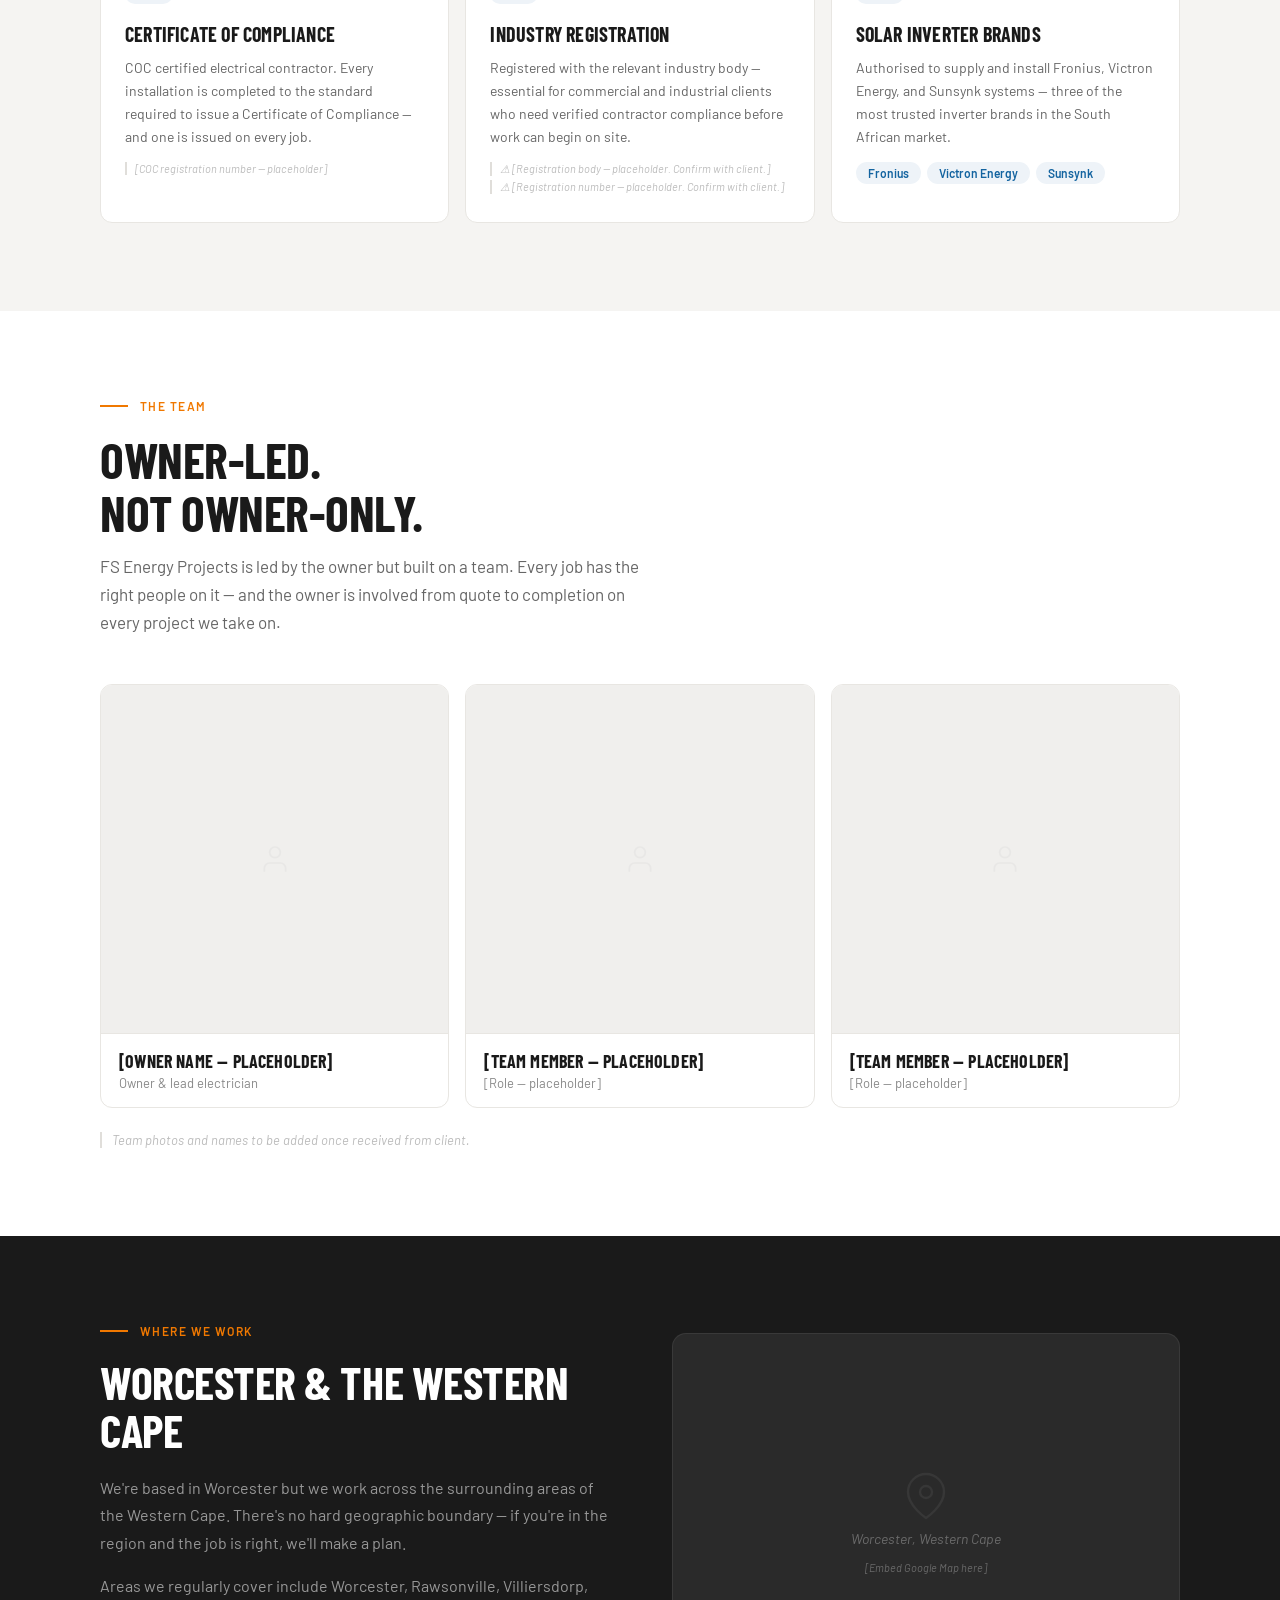
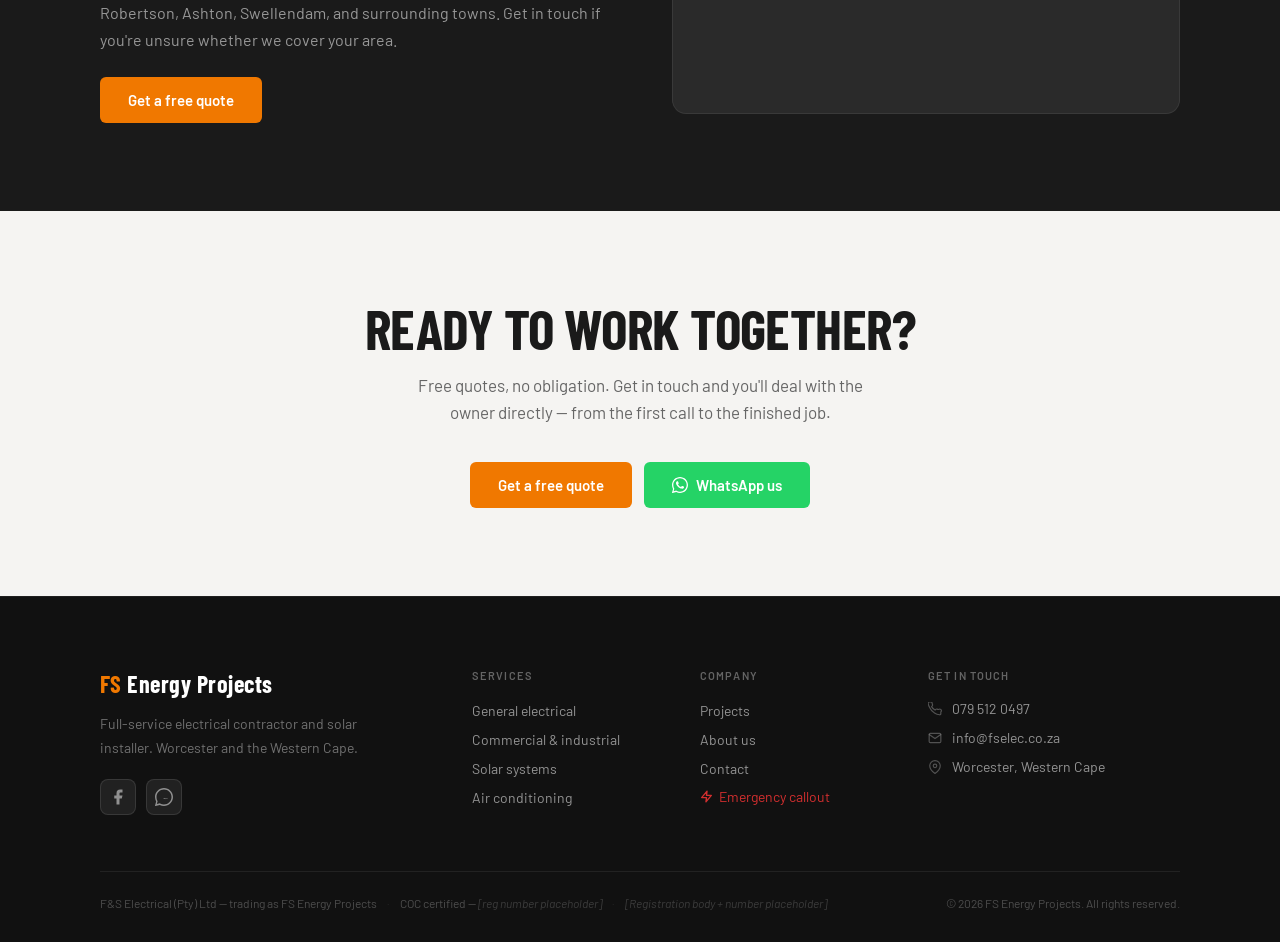
<file: about.html>
<!DOCTYPE html>
<html lang="en">
<head>
  <meta charset="UTF-8">
  <meta name="viewport" content="width=device-width, initial-scale=1.0">
  <meta name="description" content="About FS Energy Projects — a COC certified, owner-led electrical contractor and solar installer based in Worcester, Western Cape.">
  <title>About | FS Energy Projects — Worcester</title>
  <link rel="preconnect" href="https://fonts.googleapis.com">
  <link rel="preconnect" href="https://fonts.gstatic.com" crossorigin>
  <link href="https://fonts.googleapis.com/css2?family=Barlow:wght@400;500;600;700&family=Barlow+Condensed:wght@600;700&display=swap" rel="stylesheet">
  <link rel="stylesheet" href="css/global.css">
  <link rel="stylesheet" href="css/pages/about.css">
</head>
<body>

<!-- ============================================================
     NAV
     ============================================================ -->
<nav class="nav">
  <a class="nav-logo" href="index.html">FS <span>Energy Projects</span></a>
  <ul class="nav-links">
    <li><a href="index.html">Home</a></li>
    <li class="nav-dropdown">
      <a href="#">Services</a>
      <div class="dropdown-menu">
        <a href="electrical.html">Electrical</a>
        <a href="commercial-industrial.html">Commercial &amp; Industrial</a>
        <a href="solar.html">Solar</a>
        <a href="air-conditioning.html">Air Conditioning</a>
      </div>
    </li>
    <li><a href="projects.html">Projects</a></li>
    <li><a href="about.html">About</a></li>
    <li><a href="contact.html">Contact</a></li>
  </ul>
  <a class="nav-emergency" href="tel:0795120497">
    <svg width="14" height="14" viewBox="0 0 24 24" fill="none" stroke="white" stroke-width="2.5" stroke-linecap="round" stroke-linejoin="round"><polygon points="13 2 3 14 12 14 11 22 21 10 12 10 13 2"/></svg>
    Emergency Callout
  </a>
  <button class="nav-hamburger" id="navHamburger" aria-label="Open menu" aria-expanded="false" aria-controls="mobileMenu">
    <span></span><span></span><span></span>
  </button>
</nav>

<div class="mobile-menu" id="mobileMenu" role="dialog" aria-label="Navigation menu">
  <ul class="mobile-menu__nav">
    <li><a href="index.html">Home</a></li>
    <li>
      <span class="mobile-menu__label">Services</span>
      <ul class="mobile-menu__subnav">
        <li><a href="electrical.html">Electrical</a></li>
        <li><a href="commercial-industrial.html">Commercial &amp; Industrial</a></li>
        <li><a href="solar.html">Solar</a></li>
        <li><a href="air-conditioning.html">Air Conditioning</a></li>
      </ul>
    </li>
    <li><a href="projects.html">Projects</a></li>
    <li><a href="about.html">About</a></li>
    <li><a href="contact.html">Contact</a></li>
  </ul>
  <div class="mobile-menu__actions">
    <a class="mobile-menu__call" href="tel:0795120497">
      <svg width="18" height="18" viewBox="0 0 24 24" fill="none" stroke="currentColor" stroke-width="2.2" stroke-linecap="round" stroke-linejoin="round"><path d="M22 16.92v3a2 2 0 01-2.18 2 19.79 19.79 0 01-8.63-3.07A19.5 19.5 0 013.07 9.81 19.79 19.79 0 01.07 1.18 2 2 0 012.07 0h3a2 2 0 012 1.72c.127.96.361 1.903.7 2.81a2 2 0 01-.45 2.11L6.09 7.91a16 16 0 006 6l1.27-1.27a2 2 0 012.11-.45c.907.339 1.85.573 2.81.7A2 2 0 0122 16.92z"/></svg>
      Call 079 512 0497
    </a>
    <a class="mobile-menu__wa" href="https://wa.me/27795120497?text=Hi%2C%20I%27d%20like%20to%20enquire%20about%20your%20services." target="_blank" rel="noopener">
      <svg width="18" height="18" viewBox="0 0 24 24" fill="currentColor"><path d="M17.472 14.382c-.297-.149-1.758-.867-2.03-.967-.273-.099-.471-.148-.67.15-.197.297-.767.966-.94 1.164-.173.199-.347.223-.644.075-.297-.15-1.255-.463-2.39-1.475-.883-.788-1.48-1.761-1.653-2.059-.173-.297-.018-.458.13-.606.134-.133.298-.347.446-.52.149-.174.198-.298.298-.497.099-.198.05-.371-.025-.52-.075-.149-.669-1.612-.916-2.207-.242-.579-.487-.5-.669-.51-.173-.008-.371-.01-.57-.01-.198 0-.52.074-.792.372-.272.297-1.04 1.016-1.04 2.479 0 1.462 1.065 2.875 1.213 3.074.149.198 2.096 3.2 5.077 4.487.709.306 1.262.489 1.694.625.712.227 1.36.195 1.871.118.571-.085 1.758-.719 2.006-1.413.248-.694.248-1.289.173-1.413-.074-.124-.272-.198-.57-.347z"/><path d="M12 0C5.373 0 0 5.373 0 12c0 2.127.558 4.126 1.532 5.859L.057 23.428a.5.5 0 00.611.625l5.701-1.493A11.94 11.94 0 0012 24c6.627 0 12-5.373 12-12S18.627 0 12 0zm0 22c-1.9 0-3.7-.513-5.253-1.406l-.376-.222-3.896 1.021 1.04-3.798-.244-.389A9.96 9.96 0 012 12C2 6.477 6.477 2 12 2s10 4.477 10 10-4.477 10-10 10z"/></svg>
      WhatsApp us
    </a>
  </div>
</div>


<!-- ============================================================
     PAGE HEADER
     ============================================================ -->
<section class="about-header">
  <div class="about-header__inner">
    <div class="section-label" style="color: rgba(255,255,255,0.5);">
      <span class="section-label__line" style="background:rgba(255,255,255,0.3);"></span>
      The business
    </div>
    <h1 class="about-header__heading">Built on<br><em>doing it right</em></h1>
    <p class="about-header__sub">FS Energy Projects is an owner-led electrical contractor and solar installer based in Worcester. We work across the Western Cape — residential, commercial, and industrial — and we put our name on every job we do.</p>
  </div>
</section>


<!-- ============================================================
     OWNER INTRO
     ============================================================ -->
<section class="about-owner">
  <div class="about-owner__inner">
    <div class="about-owner__image">
      <div class="about-owner__placeholder">
        <svg width="48" height="48" viewBox="0 0 24 24" fill="none" stroke="currentColor" stroke-width="1.2" stroke-linecap="round" stroke-linejoin="round" opacity="0.2"><path d="M20 21v-2a4 4 0 00-4-4H8a4 4 0 00-4 4v2"/><circle cx="12" cy="7" r="4"/></svg>
        <span>[Owner headshot — placeholder]</span>
      </div>
    </div>
    <div class="about-owner__content">
      <div class="section-label">
        <span class="section-label__line"></span>
        Owner
      </div>
      <h2 class="about-owner__name">[Owner name — placeholder]</h2>
      <p class="about-owner__role">Founder &amp; Lead Electrician, FS Energy Projects</p>
      <div class="about-owner__bio">
        <p>FS Energy Projects was built on the belief that electrical work should be done properly — not just to pass an inspection, but to last. Every installation we complete gets the same attention to detail, whether it's a DB board upgrade in a family home or a three-phase installation on a commercial site.</p>
        <p>Based in Worcester, we've grown by doing good work and letting the results speak. Our clients range from homeowners wanting solar to reduce their bills, to industrial facilities that need a contractor who can handle the compliance side without hand-holding.</p>
        <p>When you work with FS Energy Projects, you deal with the owner. That's not a marketing line — it's how the business operates. From quote to sign-off, you have a direct line to the person responsible for the job.</p>
      </div>
      <div class="about-owner__contact">
        <a class="about-owner__contact-item" href="tel:0795120497">
          <svg width="16" height="16" viewBox="0 0 24 24" fill="none" stroke="currentColor" stroke-width="2" stroke-linecap="round" stroke-linejoin="round"><path d="M22 16.92v3a2 2 0 01-2.18 2 19.79 19.79 0 01-8.63-3.07A19.5 19.5 0 013.07 9.81 19.79 19.79 0 01.07 1.18 2 2 0 012.07 0h3a2 2 0 012 1.72c.127.96.361 1.903.7 2.81a2 2 0 01-.45 2.11L6.09 7.91a16 16 0 006 6l1.27-1.27a2 2 0 012.11-.45c.907.339 1.85.573 2.81.7A2 2 0 0122 16.92z"/></svg>
          079 512 0497
        </a>
        <a class="about-owner__contact-item" href="mailto:info@fselec.co.za">
          <svg width="16" height="16" viewBox="0 0 24 24" fill="none" stroke="currentColor" stroke-width="2" stroke-linecap="round" stroke-linejoin="round"><path d="M4 4h16c1.1 0 2 .9 2 2v12c0 1.1-.9 2-2 2H4c-1.1 0-2-.9-2-2V6c0-1.1.9-2 2-2z"/><polyline points="22,6 12,13 2,6"/></svg>
          info@fselec.co.za
        </a>
      </div>
    </div>
  </div>
</section>


<!-- ============================================================
     CREDENTIALS
     ============================================================ -->
<section class="about-creds">
  <div class="about-creds__inner">
    <div class="section-label">
      <span class="section-label__line"></span>
      Credentials &amp; compliance
    </div>
    <h2 class="about-creds__heading">Registered. Certified. Documented.</h2>
    <p class="about-creds__intro">Credentials aren't a box to tick — they're what separate a contractor you can trust from one you're taking a chance on. Here's what FS Energy Projects holds.</p>

    <div class="about-creds__grid">

      <div class="about-creds__card">
        <div class="about-creds__icon">
          <svg width="24" height="24" viewBox="0 0 24 24" fill="none" stroke="currentColor" stroke-width="1.8" stroke-linecap="round" stroke-linejoin="round"><path d="M12 22s8-4 8-10V5l-8-3-8 3v7c0 6 8 10 8 10z"/></svg>
        </div>
        <h3 class="about-creds__title">Certificate of Compliance</h3>
        <p class="about-creds__body">COC certified electrical contractor. Every installation is completed to the standard required to issue a Certificate of Compliance — and one is issued on every job.</p>
        <div class="about-creds__reg">[COC registration number — placeholder]</div>
      </div>

      <div class="about-creds__card">
        <div class="about-creds__icon">
          <svg width="24" height="24" viewBox="0 0 24 24" fill="none" stroke="currentColor" stroke-width="1.8" stroke-linecap="round" stroke-linejoin="round"><circle cx="12" cy="8" r="6"/><path d="M15.477 12.89L17 22l-5-3-5 3 1.523-9.11"/></svg>
        </div>
        <h3 class="about-creds__title">Industry registration</h3>
        <p class="about-creds__body">Registered with the relevant industry body — essential for commercial and industrial clients who need verified contractor compliance before work can begin on site.</p>
        <!-- ⚠ PLACEHOLDER — confirm registration body and number with client before launch -->
        <div class="about-creds__reg">⚠ [Registration body — placeholder. Confirm with client.]</div>
        <div class="about-creds__reg" style="margin-top:4px;">⚠ [Registration number — placeholder. Confirm with client.]</div>
      </div>

      <div class="about-creds__card">
        <div class="about-creds__icon">
          <svg width="24" height="24" viewBox="0 0 24 24" fill="none" stroke="currentColor" stroke-width="1.8" stroke-linecap="round" stroke-linejoin="round"><circle cx="12" cy="12" r="5"/><line x1="12" y1="1" x2="12" y2="3"/><line x1="12" y1="21" x2="12" y2="23"/><line x1="4.22" y1="4.22" x2="5.64" y2="5.64"/><line x1="18.36" y1="18.36" x2="19.78" y2="19.78"/><line x1="1" y1="12" x2="3" y2="12"/><line x1="21" y1="12" x2="23" y2="12"/><line x1="4.22" y1="19.78" x2="5.64" y2="18.36"/><line x1="18.36" y1="5.64" x2="19.78" y2="4.22"/></svg>
        </div>
        <h3 class="about-creds__title">Solar inverter brands</h3>
        <p class="about-creds__body">Authorised to supply and install Fronius, Victron Energy, and Sunsynk systems — three of the most trusted inverter brands in the South African market.</p>
        <div class="about-creds__brands">
          <span class="about-brand-pill">Fronius</span>
          <span class="about-brand-pill">Victron Energy</span>
          <span class="about-brand-pill">Sunsynk</span>
        </div>
      </div>

    </div>
  </div>
</section>


<!-- ============================================================
     TEAM
     ============================================================ -->
<section class="about-team">
  <div class="about-team__inner">
    <div class="section-label">
      <span class="section-label__line"></span>
      The team
    </div>
    <h2 class="about-team__heading">Owner-led.<br>Not owner-only.</h2>
    <p class="about-team__intro">FS Energy Projects is led by the owner but built on a team. Every job has the right people on it — and the owner is involved from quote to completion on every project we take on.</p>

    <div class="about-team__grid">

      <div class="about-team__card">
        <div class="about-team__photo">
          <div class="about-team__photo-placeholder">
            <svg width="32" height="32" viewBox="0 0 24 24" fill="none" stroke="currentColor" stroke-width="1.3" opacity="0.2" stroke-linecap="round" stroke-linejoin="round"><path d="M20 21v-2a4 4 0 00-4-4H8a4 4 0 00-4 4v2"/><circle cx="12" cy="7" r="4"/></svg>
          </div>
        </div>
        <div class="about-team__info">
          <div class="about-team__name">[Owner name — placeholder]</div>
          <div class="about-team__role">Owner &amp; lead electrician</div>
        </div>
      </div>

      <div class="about-team__card">
        <div class="about-team__photo">
          <div class="about-team__photo-placeholder">
            <svg width="32" height="32" viewBox="0 0 24 24" fill="none" stroke="currentColor" stroke-width="1.3" opacity="0.2" stroke-linecap="round" stroke-linejoin="round"><path d="M20 21v-2a4 4 0 00-4-4H8a4 4 0 00-4 4v2"/><circle cx="12" cy="7" r="4"/></svg>
          </div>
        </div>
        <div class="about-team__info">
          <div class="about-team__name">[Team member — placeholder]</div>
          <div class="about-team__role">[Role — placeholder]</div>
        </div>
      </div>

      <div class="about-team__card">
        <div class="about-team__photo">
          <div class="about-team__photo-placeholder">
            <svg width="32" height="32" viewBox="0 0 24 24" fill="none" stroke="currentColor" stroke-width="1.3" opacity="0.2" stroke-linecap="round" stroke-linejoin="round"><path d="M20 21v-2a4 4 0 00-4-4H8a4 4 0 00-4 4v2"/><circle cx="12" cy="7" r="4"/></svg>
          </div>
        </div>
        <div class="about-team__info">
          <div class="about-team__name">[Team member — placeholder]</div>
          <div class="about-team__role">[Role — placeholder]</div>
        </div>
      </div>

    </div>

    <div class="about-team__note">
      Team photos and names to be added once received from client.
    </div>

  </div>
</section>


<!-- ============================================================
     SERVICE AREA
     ============================================================ -->
<section class="about-area">
  <div class="about-area__inner">
    <div class="about-area__content">
      <div class="section-label">
        <span class="section-label__line"></span>
        Where we work
      </div>
      <h2 class="about-area__heading">Worcester &amp; the Western Cape</h2>
      <p class="about-area__body">We're based in Worcester but we work across the surrounding areas of the Western Cape. There's no hard geographic boundary — if you're in the region and the job is right, we'll make a plan.</p>
      <p class="about-area__body">Areas we regularly cover include Worcester, Rawsonville, Villiersdorp, Robertson, Ashton, Swellendam, and surrounding towns. Get in touch if you're unsure whether we cover your area.</p>
      <a class="btn-primary" href="contact.html" style="margin-top: 8px;">Get a free quote</a>
    </div>
    <div class="about-area__map">
      <div class="about-area__map-placeholder">
        <svg width="48" height="48" viewBox="0 0 24 24" fill="none" stroke="currentColor" stroke-width="1.2" opacity="0.2" stroke-linecap="round" stroke-linejoin="round"><path d="M21 10c0 7-9 13-9 13s-9-6-9-13a9 9 0 0118 0z"/><circle cx="12" cy="10" r="3"/></svg>
        <span>Worcester, Western Cape</span>
        <span style="font-size:11px; margin-top:4px;">[Embed Google Map here]</span>
      </div>
    </div>
  </div>
</section>


<!-- ============================================================
     BOTTOM CTA
     ============================================================ -->
<section class="about-cta">
  <div class="about-cta__inner">
    <h2 class="about-cta__heading">Ready to work together?</h2>
    <p class="about-cta__sub">Free quotes, no obligation. Get in touch and you'll deal with the owner directly — from the first call to the finished job.</p>
    <div class="about-cta__actions">
      <a class="btn-primary" href="contact.html">Get a free quote</a>
      <a class="btn-whatsapp" href="https://wa.me/27795120497?text=Hi%2C%20I%27d%20like%20to%20enquire%20about%20your%20services." target="_blank" rel="noopener">
        <svg width="16" height="16" viewBox="0 0 24 24" fill="currentColor"><path d="M17.472 14.382c-.297-.149-1.758-.867-2.03-.967-.273-.099-.471-.148-.67.15-.197.297-.767.966-.94 1.164-.173.199-.347.223-.644.075-.297-.15-1.255-.463-2.39-1.475-.883-.788-1.48-1.761-1.653-2.059-.173-.297-.018-.458.13-.606.134-.133.298-.347.446-.52.149-.174.198-.298.298-.497.099-.198.05-.371-.025-.52-.075-.149-.669-1.612-.916-2.207-.242-.579-.487-.5-.669-.51-.173-.008-.371-.01-.57-.01-.198 0-.52.074-.792.372-.272.297-1.04 1.016-1.04 2.479 0 1.462 1.065 2.875 1.213 3.074.149.198 2.096 3.2 5.077 4.487.709.306 1.262.489 1.694.625.712.227 1.36.195 1.871.118.571-.085 1.758-.719 2.006-1.413.248-.694.248-1.289.173-1.413-.074-.124-.272-.198-.57-.347z"/><path d="M12 0C5.373 0 0 5.373 0 12c0 2.127.558 4.126 1.532 5.859L.057 23.428a.5.5 0 00.611.625l5.701-1.493A11.94 11.94 0 0012 24c6.627 0 12-5.373 12-12S18.627 0 12 0zm0 22c-1.9 0-3.7-.513-5.253-1.406l-.376-.222-3.896 1.021 1.04-3.798-.244-.389A9.96 9.96 0 012 12C2 6.477 6.477 2 12 2s10 4.477 10 10-4.477 10-10 10z"/></svg>
        WhatsApp us
      </a>
    </div>
  </div>
</section>


<!-- ============================================================
     FOOTER
     ============================================================ -->
<footer class="footer">
  <div class="footer-inner">
    <div class="footer-top">
      <div class="footer-brand">
        <a class="footer-logo" href="index.html">FS <span>Energy Projects</span></a>
        <p class="footer-tagline">Full-service electrical contractor and solar installer. Worcester and the Western Cape.</p>
        <div class="footer-social">
          <a class="footer-social__link" href="https://facebook.com/FandSElectrical" target="_blank" rel="noopener" aria-label="Facebook">
            <svg width="18" height="18" viewBox="0 0 24 24" fill="currentColor"><path d="M18 2h-3a5 5 0 00-5 5v3H7v4h3v8h4v-8h3l1-4h-4V7a1 1 0 011-1h3z"/></svg>
          </a>
          <a class="footer-social__link" href="https://wa.me/27795120497" target="_blank" rel="noopener" aria-label="WhatsApp">
            <svg width="18" height="18" viewBox="0 0 24 24" fill="currentColor"><path d="M17.472 14.382c-.297-.149-1.758-.867-2.03-.967-.273-.099-.471-.148-.67.15-.197.297-.767.966-.94 1.164-.173.199-.347.223-.644.075-.297-.15-1.255-.463-2.39-1.475-.883-.788-1.ab-1.761-1.653-2.059-.173-.297-.018-.458.13-.606.134-.133.298-.347.446-.52.149-.174.198-.298.298-.497.099-.198.05-.371-.025-.52-.075-.149-.669-1.612-.916-2.207-.242-.579-.487-.5-.669-.51-.173-.008-.371-.01-.57-.01-.198 0-.52.074-.792.372-.272.297-1.04 1.016-1.04 2.479 0 1.462 1.065 2.875 1.213 3.074.149.198 2.096 3.2 5.077 4.487.709.306 1.262.489 1.694.625.712.227 1.36.195 1.871.118.571-.085 1.758-.719 2.006-1.413.248-.694.248-1.289.173-1.413-.074-.124-.272-.198-.57-.347z"/><path d="M12 0C5.373 0 0 5.373 0 12c0 2.127.558 4.126 1.532 5.859L.057 23.428a.5.5 0 00.611.625l5.701-1.493A11.94 11.94 0 0012 24c6.627 0 12-5.373 12-12S18.627 0 12 0zm0 22c-1.9 0-3.7-.513-5.253-1.406l-.376-.222-3.896 1.021 1.04-3.798-.244-.389A9.96 9.96 0 012 12C2 6.477 6.477 2 12 2s10 4.477 10 10-4.477 10-10 10z"/></svg>
          </a>
        </div>
      </div>
      <div class="footer-col">
        <h4 class="footer-col__heading">Services</h4>
        <ul class="footer-links">
          <li><a href="electrical.html">General electrical</a></li>
          <li><a href="commercial-industrial.html">Commercial &amp; industrial</a></li>
          <li><a href="solar.html">Solar systems</a></li>
          <li><a href="air-conditioning.html">Air conditioning</a></li>
        </ul>
      </div>
      <div class="footer-col">
        <h4 class="footer-col__heading">Company</h4>
        <ul class="footer-links">
          <li><a href="projects.html">Projects</a></li>
          <li><a href="about.html">About us</a></li>
          <li><a href="contact.html">Contact</a></li>
          <li>
            <a href="tel:0795120497" class="footer-emergency-link">
              <svg width="13" height="13" viewBox="0 0 24 24" fill="none" stroke="currentColor" stroke-width="2.5" stroke-linecap="round" stroke-linejoin="round"><polygon points="13 2 3 14 12 14 11 22 21 10 12 10 13 2"/></svg>
              Emergency callout
            </a>
          </li>
        </ul>
      </div>
      <div class="footer-col">
        <h4 class="footer-col__heading">Get in touch</h4>
        <ul class="footer-contact-list">
          <li>
            <svg width="14" height="14" viewBox="0 0 24 24" fill="none" stroke="currentColor" stroke-width="2" stroke-linecap="round" stroke-linejoin="round"><path d="M22 16.92v3a2 2 0 01-2.18 2 19.79 19.79 0 01-8.63-3.07A19.5 19.5 0 013.07 9.81 19.79 19.79 0 01.07 1.18 2 2 0 012.07 0h3a2 2 0 012 1.72c.127.96.361 1.903.7 2.81a2 2 0 01-.45 2.11L6.09 7.91a16 16 0 006 6l1.27-1.27a2 2 0 012.11-.45c.907.339 1.85.573 2.81.7A2 2 0 0122 16.92z"/></svg>
            <a href="tel:0795120497">079 512 0497</a>
          </li>
          <li>
            <svg width="14" height="14" viewBox="0 0 24 24" fill="none" stroke="currentColor" stroke-width="2" stroke-linecap="round" stroke-linejoin="round"><path d="M4 4h16c1.1 0 2 .9 2 2v12c0 1.1-.9 2-2 2H4c-1.1 0-2-.9-2-2V6c0-1.1.9-2 2-2z"/><polyline points="22,6 12,13 2,6"/></svg>
            <a href="mailto:info@fselec.co.za">info@fselec.co.za</a>
          </li>
          <li>
            <svg width="14" height="14" viewBox="0 0 24 24" fill="none" stroke="currentColor" stroke-width="2" stroke-linecap="round" stroke-linejoin="round"><path d="M21 10c0 7-9 13-9 13s-9-6-9-13a9 9 0 0118 0z"/><circle cx="12" cy="10" r="3"/></svg>
            <span>Worcester, Western Cape</span>
          </li>
        </ul>
      </div>
    </div>
    <div class="footer-divider"></div>
    <div class="footer-bottom">
      <div class="footer-bottom__left">
        <span>F&amp;S Electrical (Pty) Ltd &mdash; trading as FS Energy Projects</span>
        <span class="footer-dot">&middot;</span>
        <span class="footer-coc">COC certified &mdash; <em>[reg number placeholder]</em></span>
        <span class="footer-dot">&middot;</span>
        <span class="footer-reg"><em>[Registration body + number placeholder]</em></span>
      </div>
      <div class="footer-bottom__right">
        <span>&copy; <span id="year"></span> FS Energy Projects. All rights reserved.</span>
      </div>
    </div>
  </div>
</footer>

<script src="js/nav.js"></script>
<script>document.getElementById('year').textContent = new Date().getFullYear();</script>

</body>
</html>
</file>
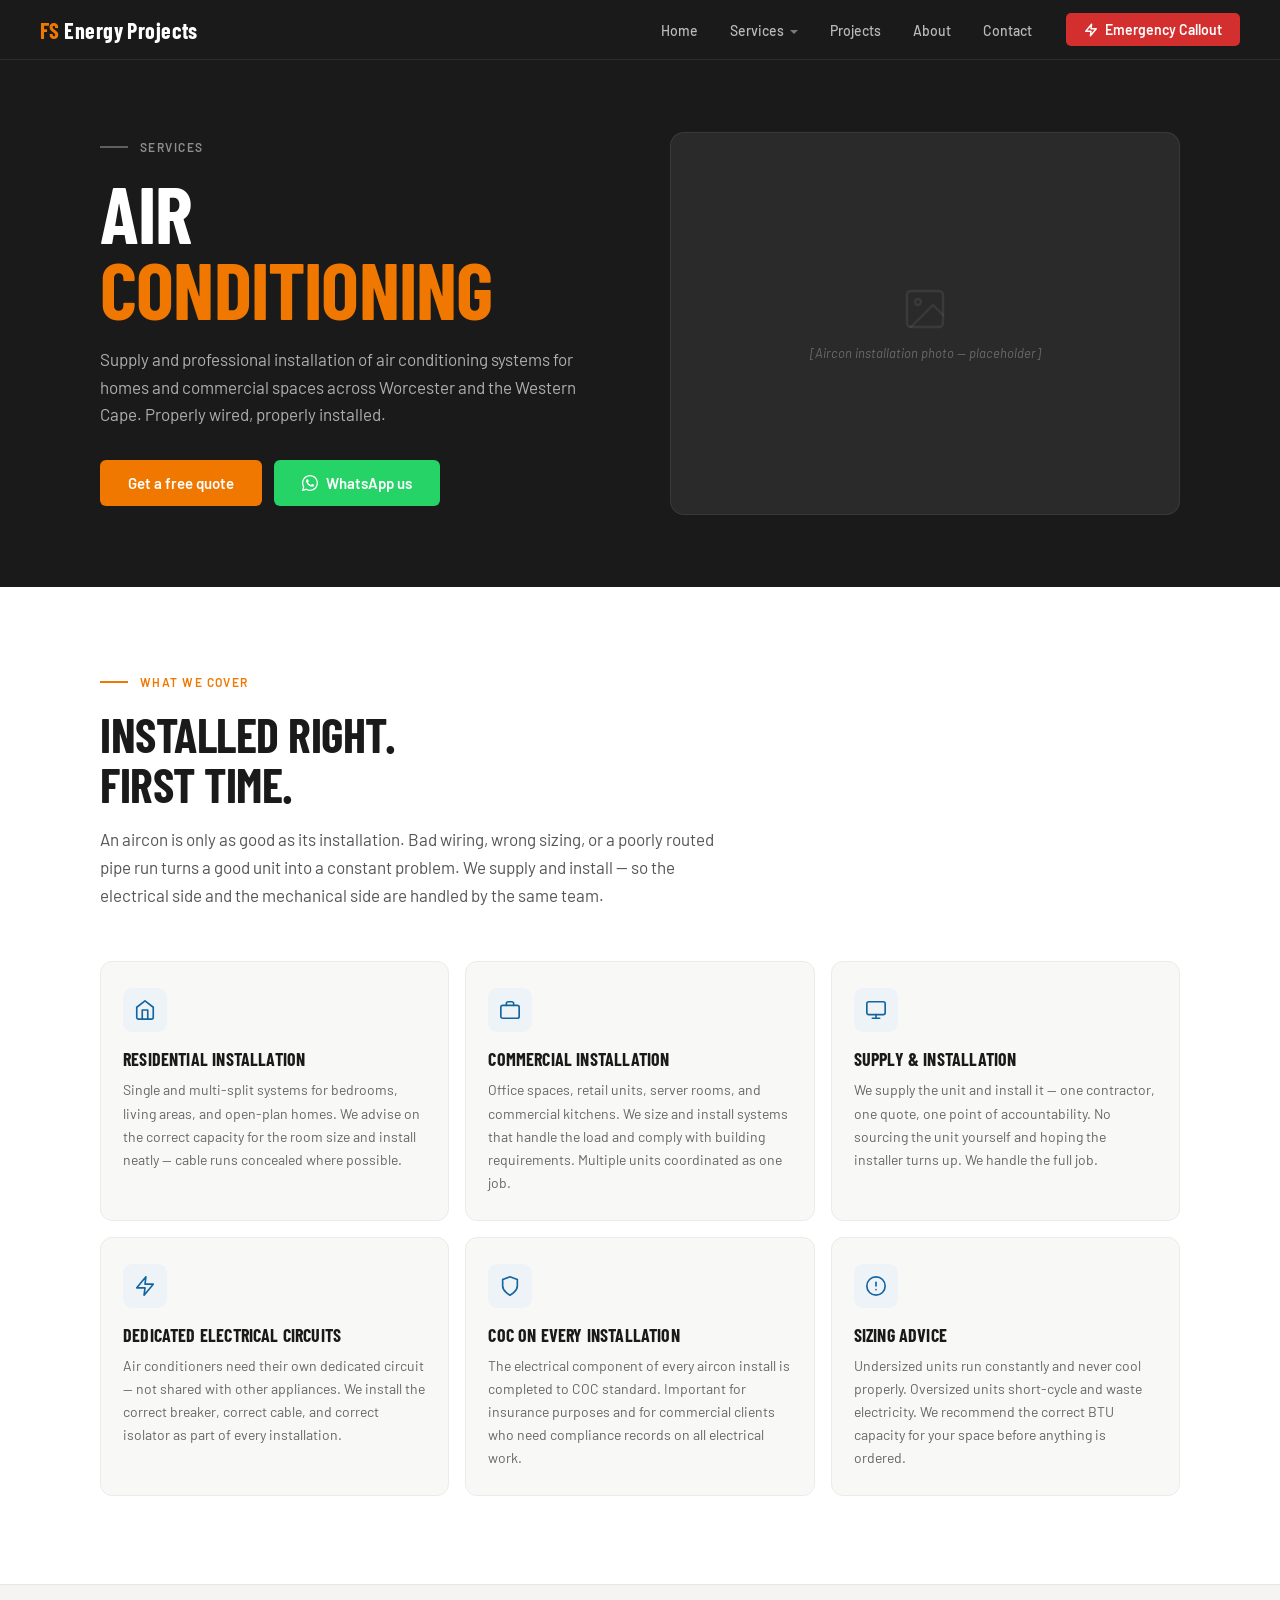
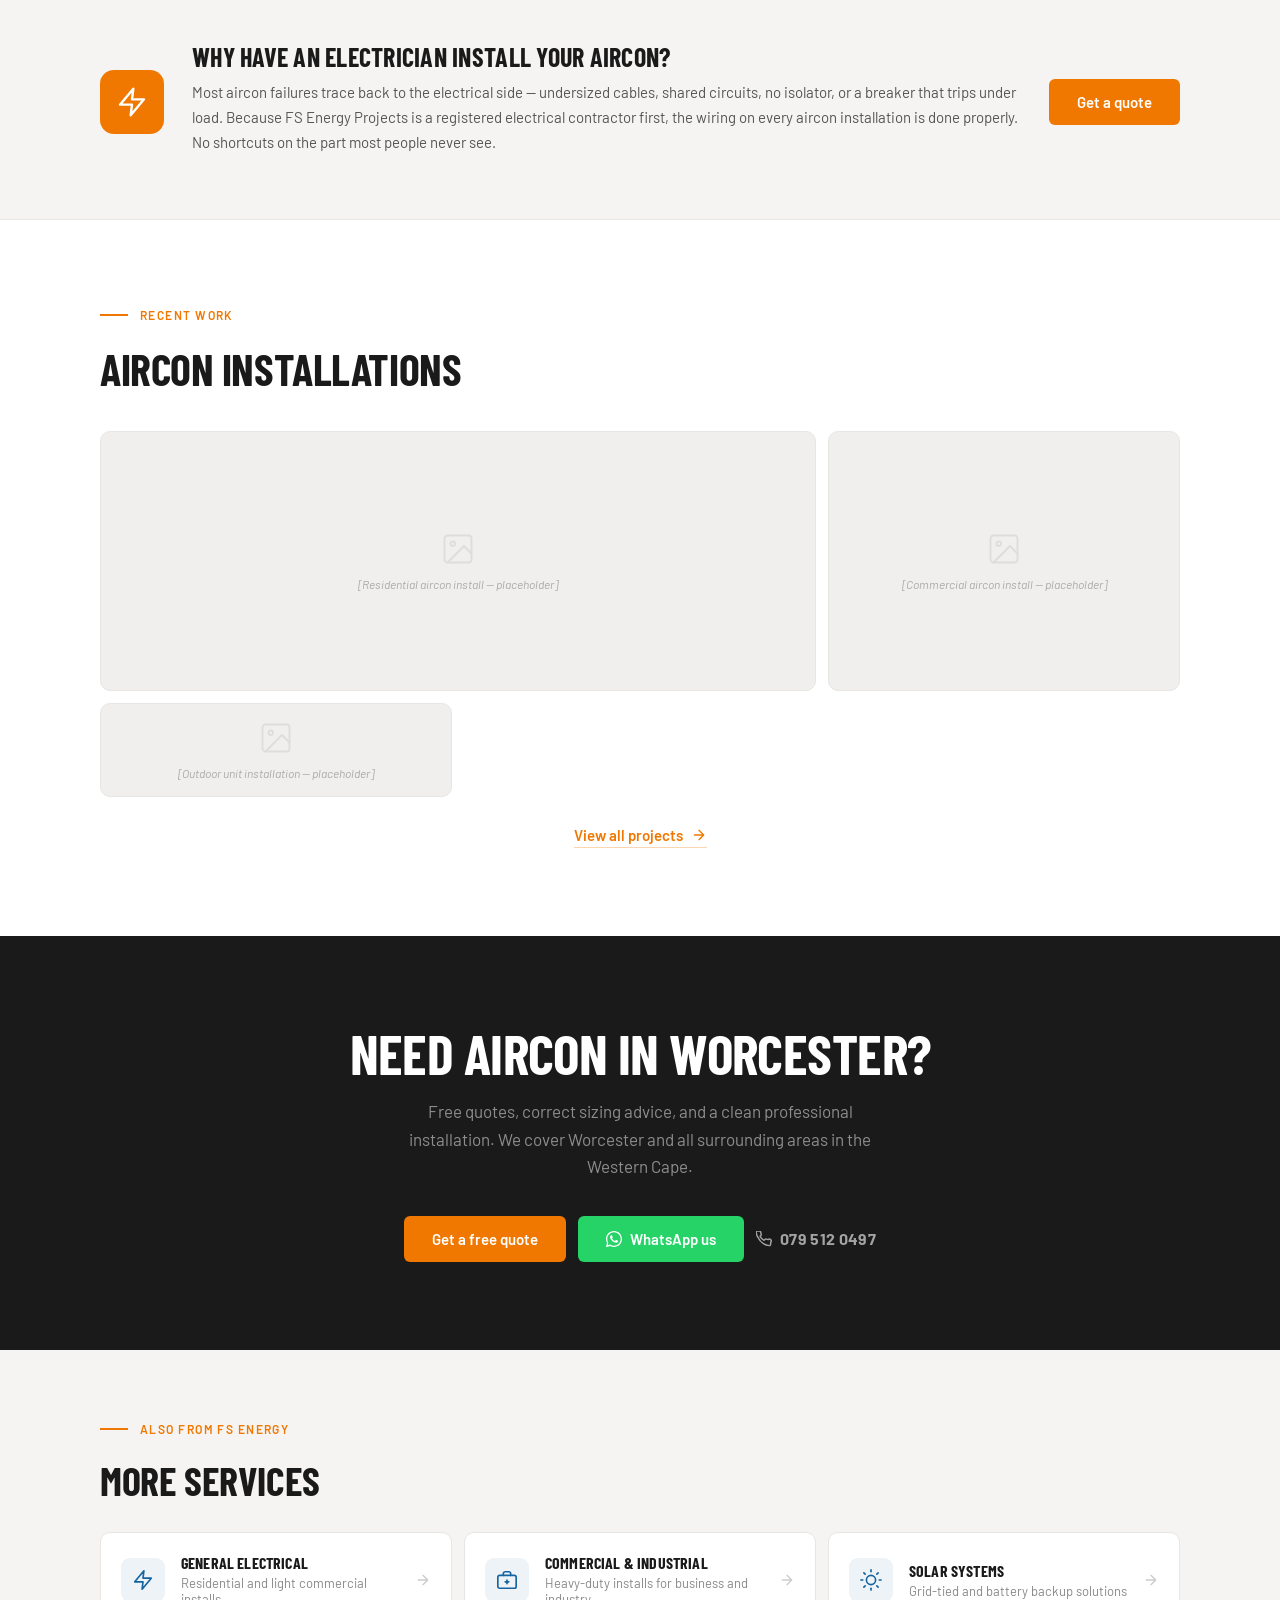
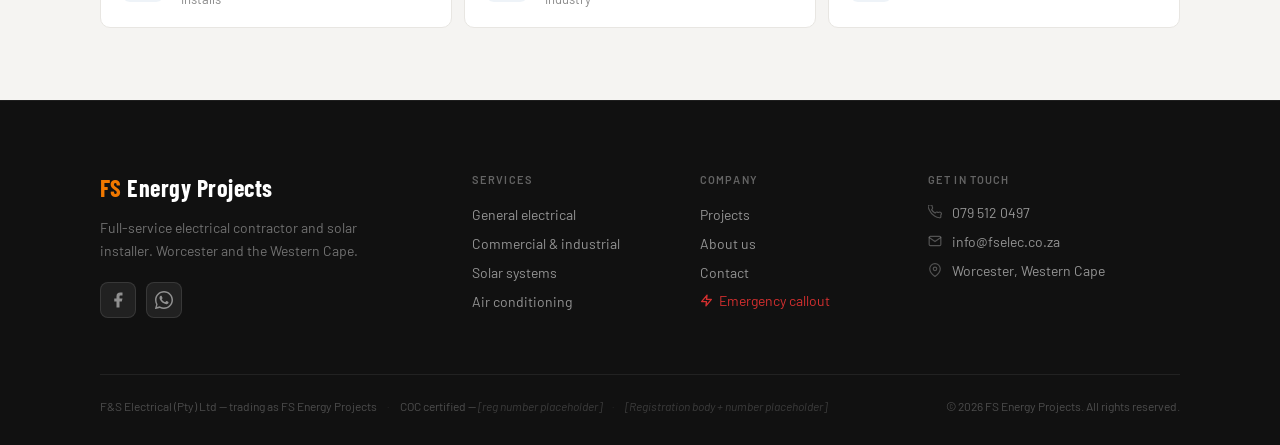
<file: air-conditioning.html>
<!DOCTYPE html>
<html lang="en">
<head>
  <meta charset="UTF-8">
  <meta name="viewport" content="width=device-width, initial-scale=1.0">
  <meta name="description" content="Professional air conditioning supply and installation for homes and businesses in Worcester and the Western Cape. Properly installed, COC certified.">
  <title>Air Conditioning | FS Energy Projects — Worcester</title>
  <link rel="preconnect" href="https://fonts.googleapis.com">
  <link rel="preconnect" href="https://fonts.gstatic.com" crossorigin>
  <link href="https://fonts.googleapis.com/css2?family=Barlow:wght@400;500;600;700&family=Barlow+Condensed:wght@600;700&display=swap" rel="stylesheet">
  <link rel="stylesheet" href="css/global.css">
  <link rel="stylesheet" href="css/pages/services.css">
</head>
<body>

<!-- ============================================================
     NAV
     ============================================================ -->
<nav class="nav">
  <a class="nav-logo" href="index.html">FS <span>Energy Projects</span></a>
  <ul class="nav-links">
    <li><a href="index.html">Home</a></li>
    <li class="nav-dropdown">
      <a href="#">Services</a>
      <div class="dropdown-menu">
        <a href="electrical.html">Electrical</a>
        <a href="commercial-industrial.html">Commercial &amp; Industrial</a>
        <a href="solar.html">Solar</a>
        <a href="air-conditioning.html">Air Conditioning</a>
      </div>
    </li>
    <li><a href="projects.html">Projects</a></li>
    <li><a href="about.html">About</a></li>
    <li><a href="contact.html">Contact</a></li>
  </ul>
  <a class="nav-emergency" href="tel:0795120497">
    <svg width="14" height="14" viewBox="0 0 24 24" fill="none" stroke="white" stroke-width="2.5" stroke-linecap="round" stroke-linejoin="round"><polygon points="13 2 3 14 12 14 11 22 21 10 12 10 13 2"/></svg>
    Emergency Callout
  </a>
  <button class="nav-hamburger" id="navHamburger" aria-label="Open menu" aria-expanded="false" aria-controls="mobileMenu">
    <span></span><span></span><span></span>
  </button>
</nav>

<div class="mobile-menu" id="mobileMenu" role="dialog" aria-label="Navigation menu">
  <ul class="mobile-menu__nav">
    <li><a href="index.html">Home</a></li>
    <li>
      <span class="mobile-menu__label">Services</span>
      <ul class="mobile-menu__subnav">
        <li><a href="electrical.html">Electrical</a></li>
        <li><a href="commercial-industrial.html">Commercial &amp; Industrial</a></li>
        <li><a href="solar.html">Solar</a></li>
        <li><a href="air-conditioning.html">Air Conditioning</a></li>
      </ul>
    </li>
    <li><a href="projects.html">Projects</a></li>
    <li><a href="about.html">About</a></li>
    <li><a href="contact.html">Contact</a></li>
  </ul>
  <div class="mobile-menu__actions">
    <a class="mobile-menu__call" href="tel:0795120497">
      <svg width="18" height="18" viewBox="0 0 24 24" fill="none" stroke="currentColor" stroke-width="2.2" stroke-linecap="round" stroke-linejoin="round"><path d="M22 16.92v3a2 2 0 01-2.18 2 19.79 19.79 0 01-8.63-3.07A19.5 19.5 0 013.07 9.81 19.79 19.79 0 01.07 1.18 2 2 0 012.07 0h3a2 2 0 012 1.72c.127.96.361 1.903.7 2.81a2 2 0 01-.45 2.11L6.09 7.91a16 16 0 006 6l1.27-1.27a2 2 0 012.11-.45c.907.339 1.85.573 2.81.7A2 2 0 0122 16.92z"/></svg>
      Call 079 512 0497
    </a>
    <a class="mobile-menu__wa" href="https://wa.me/27795120497?text=Hi%2C%20I%27d%20like%20to%20enquire%20about%20air%20conditioning%20installation." target="_blank" rel="noopener">
      <svg width="18" height="18" viewBox="0 0 24 24" fill="currentColor"><path d="M17.472 14.382c-.297-.149-1.758-.867-2.03-.967-.273-.099-.471-.148-.67.15-.197.297-.767.966-.94 1.164-.173.199-.347.223-.644.075-.297-.15-1.255-.463-2.39-1.475-.883-.788-1.48-1.761-1.653-2.059-.173-.297-.018-.458.13-.606.134-.133.298-.347.446-.52.149-.174.198-.298.298-.497.099-.198.05-.371-.025-.52-.075-.149-.669-1.612-.916-2.207-.242-.579-.487-.5-.669-.51-.173-.008-.371-.01-.57-.01-.198 0-.52.074-.792.372-.272.297-1.04 1.016-1.04 2.479 0 1.462 1.065 2.875 1.213 3.074.149.198 2.096 3.2 5.077 4.487.709.306 1.262.489 1.694.625.712.227 1.36.195 1.871.118.571-.085 1.758-.719 2.006-1.413.248-.694.248-1.289.173-1.413-.074-.124-.272-.198-.57-.347z"/><path d="M12 0C5.373 0 0 5.373 0 12c0 2.127.558 4.126 1.532 5.859L.057 23.428a.5.5 0 00.611.625l5.701-1.493A11.94 11.94 0 0012 24c6.627 0 12-5.373 12-12S18.627 0 12 0zm0 22c-1.9 0-3.7-.513-5.253-1.406l-.376-.222-3.896 1.021 1.04-3.798-.244-.389A9.96 9.96 0 012 12C2 6.477 6.477 2 12 2s10 4.477 10 10-4.477 10-10 10z"/></svg>
      WhatsApp us
    </a>
  </div>
</div>


<!-- ============================================================
     PAGE HERO
     ============================================================ -->
<section class="svc-hero">
  <div class="svc-hero__inner">
    <div class="svc-hero__content">
      <div class="section-label" style="color: rgba(255,255,255,0.5);">
        <span class="section-label__line" style="background: rgba(255,255,255,0.3);"></span>
        Services
      </div>
      <h1 class="svc-hero__heading">Air<br><em>Conditioning</em></h1>
      <p class="svc-hero__sub">Supply and professional installation of air conditioning systems for homes and commercial spaces across Worcester and the Western Cape. Properly wired, properly installed.</p>
      <div class="svc-hero__actions">
        <a class="btn-primary" href="contact.html">Get a free quote</a>
        <a class="btn-whatsapp" href="https://wa.me/27795120497?text=Hi%2C%20I%27d%20like%20to%20enquire%20about%20air%20conditioning%20installation." target="_blank" rel="noopener">
          <svg width="16" height="16" viewBox="0 0 24 24" fill="currentColor"><path d="M17.472 14.382c-.297-.149-1.758-.867-2.03-.967-.273-.099-.471-.148-.67.15-.197.297-.767.966-.94 1.164-.173.199-.347.223-.644.075-.297-.15-1.255-.463-2.39-1.475-.883-.788-1.48-1.761-1.653-2.059-.173-.297-.018-.458.13-.606.134-.133.298-.347.446-.52.149-.174.198-.298.298-.497.099-.198.05-.371-.025-.52-.075-.149-.669-1.612-.916-2.207-.242-.579-.487-.5-.669-.51-.173-.008-.371-.01-.57-.01-.198 0-.52.074-.792.372-.272.297-1.04 1.016-1.04 2.479 0 1.462 1.065 2.875 1.213 3.074.149.198 2.096 3.2 5.077 4.487.709.306 1.262.489 1.694.625.712.227 1.36.195 1.871.118.571-.085 1.758-.719 2.006-1.413.248-.694.248-1.289.173-1.413-.074-.124-.272-.198-.57-.347z"/><path d="M12 0C5.373 0 0 5.373 0 12c0 2.127.558 4.126 1.532 5.859L.057 23.428a.5.5 0 00.611.625l5.701-1.493A11.94 11.94 0 0012 24c6.627 0 12-5.373 12-12S18.627 0 12 0zm0 22c-1.9 0-3.7-.513-5.253-1.406l-.376-.222-3.896 1.021 1.04-3.798-.244-.389A9.96 9.96 0 012 12C2 6.477 6.477 2 12 2s10 4.477 10 10-4.477 10-10 10z"/></svg>
          WhatsApp us
        </a>
      </div>
    </div>
    <div class="svc-hero__image">
      <div class="svc-hero__placeholder">
        <svg width="48" height="48" viewBox="0 0 24 24" fill="none" stroke="currentColor" stroke-width="1.2" stroke-linecap="round" stroke-linejoin="round" opacity="0.25"><rect x="3" y="3" width="18" height="18" rx="2"/><circle cx="8.5" cy="8.5" r="1.5"/><polyline points="21 15 16 10 5 21"/></svg>
        <span>[Aircon installation photo — placeholder]</span>
      </div>
    </div>
  </div>
</section>


<!-- ============================================================
     WHAT WE COVER
     ============================================================ -->
<section class="svc-scope">
  <div class="svc-scope__inner">

    <div class="section-label">
      <span class="section-label__line"></span>
      What we cover
    </div>
    <h2 class="svc-scope__heading">Installed right.<br>First time.</h2>
    <p class="svc-scope__intro">An aircon is only as good as its installation. Bad wiring, wrong sizing, or a poorly routed pipe run turns a good unit into a constant problem. We supply and install — so the electrical side and the mechanical side are handled by the same team.</p>

    <div class="svc-scope__grid">

      <div class="svc-scope__card">
        <div class="svc-scope__icon">
          <svg width="22" height="22" viewBox="0 0 24 24" fill="none" stroke="currentColor" stroke-width="1.8" stroke-linecap="round" stroke-linejoin="round"><path d="M3 9l9-7 9 7v11a2 2 0 01-2 2H5a2 2 0 01-2-2z"/><polyline points="9 22 9 12 15 12 15 22"/></svg>
        </div>
        <h3 class="svc-scope__title">Residential installation</h3>
        <p class="svc-scope__body">Single and multi-split systems for bedrooms, living areas, and open-plan homes. We advise on the correct capacity for the room size and install neatly — cable runs concealed where possible.</p>
      </div>

      <div class="svc-scope__card">
        <div class="svc-scope__icon">
          <svg width="22" height="22" viewBox="0 0 24 24" fill="none" stroke="currentColor" stroke-width="1.8" stroke-linecap="round" stroke-linejoin="round"><rect x="2" y="7" width="20" height="14" rx="2"/><path d="M16 7V5a2 2 0 00-2-2h-4a2 2 0 00-2 2v2"/></svg>
        </div>
        <h3 class="svc-scope__title">Commercial installation</h3>
        <p class="svc-scope__body">Office spaces, retail units, server rooms, and commercial kitchens. We size and install systems that handle the load and comply with building requirements. Multiple units coordinated as one job.</p>
      </div>

      <div class="svc-scope__card">
        <div class="svc-scope__icon">
          <svg width="22" height="22" viewBox="0 0 24 24" fill="none" stroke="currentColor" stroke-width="1.8" stroke-linecap="round" stroke-linejoin="round"><rect x="2" y="3" width="20" height="14" rx="2"/><line x1="8" y1="21" x2="16" y2="21"/><line x1="12" y1="17" x2="12" y2="21"/></svg>
        </div>
        <h3 class="svc-scope__title">Supply &amp; installation</h3>
        <p class="svc-scope__body">We supply the unit and install it — one contractor, one quote, one point of accountability. No sourcing the unit yourself and hoping the installer turns up. We handle the full job.</p>
      </div>

      <div class="svc-scope__card">
        <div class="svc-scope__icon">
          <svg width="22" height="22" viewBox="0 0 24 24" fill="none" stroke="currentColor" stroke-width="1.8" stroke-linecap="round" stroke-linejoin="round"><polygon points="13 2 3 14 12 14 11 22 21 10 12 10 13 2"/></svg>
        </div>
        <h3 class="svc-scope__title">Dedicated electrical circuits</h3>
        <p class="svc-scope__body">Air conditioners need their own dedicated circuit — not shared with other appliances. We install the correct breaker, correct cable, and correct isolator as part of every installation.</p>
      </div>

      <div class="svc-scope__card">
        <div class="svc-scope__icon">
          <svg width="22" height="22" viewBox="0 0 24 24" fill="none" stroke="currentColor" stroke-width="1.8" stroke-linecap="round" stroke-linejoin="round"><path d="M12 22s8-4 8-10V5l-8-3-8 3v7c0 6 8 10 8 10z"/></svg>
        </div>
        <h3 class="svc-scope__title">COC on every installation</h3>
        <p class="svc-scope__body">The electrical component of every aircon install is completed to COC standard. Important for insurance purposes and for commercial clients who need compliance records on all electrical work.</p>
      </div>

      <div class="svc-scope__card">
        <div class="svc-scope__icon">
          <svg width="22" height="22" viewBox="0 0 24 24" fill="none" stroke="currentColor" stroke-width="1.8" stroke-linecap="round" stroke-linejoin="round"><circle cx="12" cy="12" r="10"/><line x1="12" y1="8" x2="12" y2="12"/><line x1="12" y1="16" x2="12.01" y2="16"/></svg>
        </div>
        <h3 class="svc-scope__title">Sizing advice</h3>
        <p class="svc-scope__body">Undersized units run constantly and never cool properly. Oversized units short-cycle and waste electricity. We recommend the correct BTU capacity for your space before anything is ordered.</p>
      </div>

    </div>
  </div>
</section>


<!-- ============================================================
     WHY ELECTRICIAN INSTALLS AIRCON CALLOUT
     ============================================================ -->
<section class="svc-coc">
  <div class="svc-coc__inner">
    <div class="svc-coc__icon">
      <svg width="32" height="32" viewBox="0 0 24 24" fill="none" stroke="currentColor" stroke-width="1.8" stroke-linecap="round" stroke-linejoin="round"><polygon points="13 2 3 14 12 14 11 22 21 10 12 10 13 2"/></svg>
    </div>
    <div class="svc-coc__text">
      <h3 class="svc-coc__heading">Why have an electrician install your aircon?</h3>
      <p class="svc-coc__body">Most aircon failures trace back to the electrical side — undersized cables, shared circuits, no isolator, or a breaker that trips under load. Because FS Energy Projects is a registered electrical contractor first, the wiring on every aircon installation is done properly. No shortcuts on the part most people never see.</p>
    </div>
    <a class="btn-primary" href="contact.html">Get a quote</a>
  </div>
</section>


<!-- ============================================================
     PROJECT PHOTOS
     ============================================================ -->
<section class="svc-gallery">
  <div class="svc-gallery__inner">
    <div class="section-label">
      <span class="section-label__line"></span>
      Recent work
    </div>
    <h2 class="svc-gallery__heading">Aircon installations</h2>
    <div class="svc-gallery__grid">
      <div class="svc-gallery__item svc-gallery__item--large">
        <div class="svc-gallery__placeholder">
          <svg width="36" height="36" viewBox="0 0 24 24" fill="none" stroke="currentColor" stroke-width="1.2" opacity="0.25" stroke-linecap="round" stroke-linejoin="round"><rect x="3" y="3" width="18" height="18" rx="2"/><circle cx="8.5" cy="8.5" r="1.5"/><polyline points="21 15 16 10 5 21"/></svg>
          <span>[Residential aircon install — placeholder]</span>
        </div>
      </div>
      <div class="svc-gallery__item">
        <div class="svc-gallery__placeholder">
          <svg width="36" height="36" viewBox="0 0 24 24" fill="none" stroke="currentColor" stroke-width="1.2" opacity="0.25" stroke-linecap="round" stroke-linejoin="round"><rect x="3" y="3" width="18" height="18" rx="2"/><circle cx="8.5" cy="8.5" r="1.5"/><polyline points="21 15 16 10 5 21"/></svg>
          <span>[Commercial aircon install — placeholder]</span>
        </div>
      </div>
      <div class="svc-gallery__item">
        <div class="svc-gallery__placeholder">
          <svg width="36" height="36" viewBox="0 0 24 24" fill="none" stroke="currentColor" stroke-width="1.2" opacity="0.25" stroke-linecap="round" stroke-linejoin="round"><rect x="3" y="3" width="18" height="18" rx="2"/><circle cx="8.5" cy="8.5" r="1.5"/><polyline points="21 15 16 10 5 21"/></svg>
          <span>[Outdoor unit installation — placeholder]</span>
        </div>
      </div>
    </div>
    <div class="svc-gallery__cta">
      <a href="projects.html" class="svc-gallery__link">
        View all projects
        <svg width="16" height="16" viewBox="0 0 24 24" fill="none" stroke="currentColor" stroke-width="2" stroke-linecap="round" stroke-linejoin="round"><path d="M5 12h14M12 5l7 7-7 7"/></svg>
      </a>
    </div>
  </div>
</section>


<!-- ============================================================
     SERVICE CTA
     ============================================================ -->
<section class="svc-cta">
  <div class="svc-cta__inner">
    <h2 class="svc-cta__heading">Need aircon in Worcester?</h2>
    <p class="svc-cta__sub">Free quotes, correct sizing advice, and a clean professional installation. We cover Worcester and all surrounding areas in the Western Cape.</p>
    <div class="svc-cta__actions">
      <a class="btn-primary" href="contact.html">Get a free quote</a>
      <a class="btn-whatsapp" href="https://wa.me/27795120497?text=Hi%2C%20I%27d%20like%20to%20enquire%20about%20air%20conditioning%20installation." target="_blank" rel="noopener">
        <svg width="16" height="16" viewBox="0 0 24 24" fill="currentColor"><path d="M17.472 14.382c-.297-.149-1.758-.867-2.03-.967-.273-.099-.471-.148-.67.15-.197.297-.767.966-.94 1.164-.173.199-.347.223-.644.075-.297-.15-1.255-.463-2.39-1.475-.883-.788-1.48-1.761-1.653-2.059-.173-.297-.018-.458.13-.606.134-.133.298-.347.446-.52.149-.174.198-.298.298-.497.099-.198.05-.371-.025-.52-.075-.149-.669-1.612-.916-2.207-.242-.579-.487-.5-.669-.51-.173-.008-.371-.01-.57-.01-.198 0-.52.074-.792.372-.272.297-1.04 1.016-1.04 2.479 0 1.462 1.065 2.875 1.213 3.074.149.198 2.096 3.2 5.077 4.487.709.306 1.262.489 1.694.625.712.227 1.36.195 1.871.118.571-.085 1.758-.719 2.006-1.413.248-.694.248-1.289.173-1.413-.074-.124-.272-.198-.57-.347z"/><path d="M12 0C5.373 0 0 5.373 0 12c0 2.127.558 4.126 1.532 5.859L.057 23.428a.5.5 0 00.611.625l5.701-1.493A11.94 11.94 0 0012 24c6.627 0 12-5.373 12-12S18.627 0 12 0zm0 22c-1.9 0-3.7-.513-5.253-1.406l-.376-.222-3.896 1.021 1.04-3.798-.244-.389A9.96 9.96 0 012 12C2 6.477 6.477 2 12 2s10 4.477 10 10-4.477 10-10 10z"/></svg>
        WhatsApp us
      </a>
      <a class="svc-cta__call" href="tel:0795120497">
        <svg width="16" height="16" viewBox="0 0 24 24" fill="none" stroke="currentColor" stroke-width="2.2" stroke-linecap="round" stroke-linejoin="round"><path d="M22 16.92v3a2 2 0 01-2.18 2 19.79 19.79 0 01-8.63-3.07A19.5 19.5 0 013.07 9.81 19.79 19.79 0 01.07 1.18 2 2 0 012.07 0h3a2 2 0 012 1.72c.127.96.361 1.903.7 2.81a2 2 0 01-.45 2.11L6.09 7.91a16 16 0 006 6l1.27-1.27a2 2 0 012.11-.45c.907.339 1.85.573 2.81.7A2 2 0 0122 16.92z"/></svg>
        079 512 0497
      </a>
    </div>
  </div>
</section>


<!-- ============================================================
     OTHER SERVICES
     ============================================================ -->
<section class="svc-other">
  <div class="svc-other__inner">
    <div class="section-label">
      <span class="section-label__line"></span>
      Also from FS Energy
    </div>
    <h2 class="svc-other__heading">More services</h2>
    <div class="svc-other__grid">
      <a class="svc-other__card" href="electrical.html">
        <div class="svc-other__icon">
          <svg width="22" height="22" viewBox="0 0 24 24" fill="none" stroke="currentColor" stroke-width="1.8" stroke-linecap="round" stroke-linejoin="round"><polygon points="13 2 3 14 12 14 11 22 21 10 12 10 13 2"/></svg>
        </div>
        <div>
          <div class="svc-other__name">General electrical</div>
          <div class="svc-other__desc">Residential and light commercial installs</div>
        </div>
        <svg class="svc-other__arrow" width="16" height="16" viewBox="0 0 24 24" fill="none" stroke="currentColor" stroke-width="2" stroke-linecap="round" stroke-linejoin="round"><path d="M5 12h14M12 5l7 7-7 7"/></svg>
      </a>
      <a class="svc-other__card" href="commercial-industrial.html">
        <div class="svc-other__icon">
          <svg width="22" height="22" viewBox="0 0 24 24" fill="none" stroke="currentColor" stroke-width="1.8" stroke-linecap="round" stroke-linejoin="round"><rect x="2" y="7" width="20" height="14" rx="2"/><path d="M16 7V5a2 2 0 00-2-2h-4a2 2 0 00-2 2v2"/><line x1="12" y1="12" x2="12" y2="16"/><line x1="10" y1="14" x2="14" y2="14"/></svg>
        </div>
        <div>
          <div class="svc-other__name">Commercial &amp; industrial</div>
          <div class="svc-other__desc">Heavy-duty installs for business and industry</div>
        </div>
        <svg class="svc-other__arrow" width="16" height="16" viewBox="0 0 24 24" fill="none" stroke="currentColor" stroke-width="2" stroke-linecap="round" stroke-linejoin="round"><path d="M5 12h14M12 5l7 7-7 7"/></svg>
      </a>
      <a class="svc-other__card" href="solar.html">
        <div class="svc-other__icon">
          <svg width="22" height="22" viewBox="0 0 24 24" fill="none" stroke="currentColor" stroke-width="1.8" stroke-linecap="round" stroke-linejoin="round"><circle cx="12" cy="12" r="5"/><line x1="12" y1="1" x2="12" y2="3"/><line x1="12" y1="21" x2="12" y2="23"/><line x1="4.22" y1="4.22" x2="5.64" y2="5.64"/><line x1="18.36" y1="18.36" x2="19.78" y2="19.78"/><line x1="1" y1="12" x2="3" y2="12"/><line x1="21" y1="12" x2="23" y2="12"/><line x1="4.22" y1="19.78" x2="5.64" y2="18.36"/><line x1="18.36" y1="5.64" x2="19.78" y2="4.22"/></svg>
        </div>
        <div>
          <div class="svc-other__name">Solar systems</div>
          <div class="svc-other__desc">Grid-tied and battery backup solutions</div>
        </div>
        <svg class="svc-other__arrow" width="16" height="16" viewBox="0 0 24 24" fill="none" stroke="currentColor" stroke-width="2" stroke-linecap="round" stroke-linejoin="round"><path d="M5 12h14M12 5l7 7-7 7"/></svg>
      </a>
    </div>
  </div>
</section>


<!-- ============================================================
     FOOTER
     ============================================================ -->
<footer class="footer">
  <div class="footer-inner">
    <div class="footer-top">
      <div class="footer-brand">
        <a class="footer-logo" href="index.html">FS <span>Energy Projects</span></a>
        <p class="footer-tagline">Full-service electrical contractor and solar installer. Worcester and the Western Cape.</p>
        <div class="footer-social">
          <a class="footer-social__link" href="https://facebook.com/FandSElectrical" target="_blank" rel="noopener" aria-label="Facebook">
            <svg width="18" height="18" viewBox="0 0 24 24" fill="currentColor"><path d="M18 2h-3a5 5 0 00-5 5v3H7v4h3v8h4v-8h3l1-4h-4V7a1 1 0 011-1h3z"/></svg>
          </a>
          <a class="footer-social__link" href="https://wa.me/27795120497" target="_blank" rel="noopener" aria-label="WhatsApp">
            <svg width="18" height="18" viewBox="0 0 24 24" fill="currentColor"><path d="M17.472 14.382c-.297-.149-1.758-.867-2.03-.967-.273-.099-.471-.148-.67.15-.197.297-.767.966-.94 1.164-.173.199-.347.223-.644.075-.297-.15-1.255-.463-2.39-1.475-.883-.788-1.48-1.761-1.653-2.059-.173-.297-.018-.458.13-.606.134-.133.298-.347.446-.52.149-.174.198-.298.298-.497.099-.198.05-.371-.025-.52-.075-.149-.669-1.612-.916-2.207-.242-.579-.487-.5-.669-.51-.173-.008-.371-.01-.57-.01-.198 0-.52.074-.792.372-.272.297-1.04 1.016-1.04 2.479 0 1.462 1.065 2.875 1.213 3.074.149.198 2.096 3.2 5.077 4.487.709.306 1.262.489 1.694.625.712.227 1.36.195 1.871.118.571-.085 1.758-.719 2.006-1.413.248-.694.248-1.289.173-1.413-.074-.124-.272-.198-.57-.347z"/><path d="M12 0C5.373 0 0 5.373 0 12c0 2.127.558 4.126 1.532 5.859L.057 23.428a.5.5 0 00.611.625l5.701-1.493A11.94 11.94 0 0012 24c6.627 0 12-5.373 12-12S18.627 0 12 0zm0 22c-1.9 0-3.7-.513-5.253-1.406l-.376-.222-3.896 1.021 1.04-3.798-.244-.389A9.96 9.96 0 012 12C2 6.477 6.477 2 12 2s10 4.477 10 10-4.477 10-10 10z"/></svg>
          </a>
        </div>
      </div>
      <div class="footer-col">
        <h4 class="footer-col__heading">Services</h4>
        <ul class="footer-links">
          <li><a href="electrical.html">General electrical</a></li>
          <li><a href="commercial-industrial.html">Commercial &amp; industrial</a></li>
          <li><a href="solar.html">Solar systems</a></li>
          <li><a href="air-conditioning.html">Air conditioning</a></li>
        </ul>
      </div>
      <div class="footer-col">
        <h4 class="footer-col__heading">Company</h4>
        <ul class="footer-links">
          <li><a href="projects.html">Projects</a></li>
          <li><a href="about.html">About us</a></li>
          <li><a href="contact.html">Contact</a></li>
          <li>
            <a href="tel:0795120497" class="footer-emergency-link">
              <svg width="13" height="13" viewBox="0 0 24 24" fill="none" stroke="currentColor" stroke-width="2.5" stroke-linecap="round" stroke-linejoin="round"><polygon points="13 2 3 14 12 14 11 22 21 10 12 10 13 2"/></svg>
              Emergency callout
            </a>
          </li>
        </ul>
      </div>
      <div class="footer-col">
        <h4 class="footer-col__heading">Get in touch</h4>
        <ul class="footer-contact-list">
          <li>
            <svg width="14" height="14" viewBox="0 0 24 24" fill="none" stroke="currentColor" stroke-width="2" stroke-linecap="round" stroke-linejoin="round"><path d="M22 16.92v3a2 2 0 01-2.18 2 19.79 19.79 0 01-8.63-3.07A19.5 19.5 0 013.07 9.81 19.79 19.79 0 01.07 1.18 2 2 0 012.07 0h3a2 2 0 012 1.72c.127.96.361 1.903.7 2.81a2 2 0 01-.45 2.11L6.09 7.91a16 16 0 006 6l1.27-1.27a2 2 0 012.11-.45c.907.339 1.85.573 2.81.7A2 2 0 0122 16.92z"/></svg>
            <a href="tel:0795120497">079 512 0497</a>
          </li>
          <li>
            <svg width="14" height="14" viewBox="0 0 24 24" fill="none" stroke="currentColor" stroke-width="2" stroke-linecap="round" stroke-linejoin="round"><path d="M4 4h16c1.1 0 2 .9 2 2v12c0 1.1-.9 2-2 2H4c-1.1 0-2-.9-2-2V6c0-1.1.9-2 2-2z"/><polyline points="22,6 12,13 2,6"/></svg>
            <a href="mailto:info@fselec.co.za">info@fselec.co.za</a>
          </li>
          <li>
            <svg width="14" height="14" viewBox="0 0 24 24" fill="none" stroke="currentColor" stroke-width="2" stroke-linecap="round" stroke-linejoin="round"><path d="M21 10c0 7-9 13-9 13s-9-6-9-13a9 9 0 0118 0z"/><circle cx="12" cy="10" r="3"/></svg>
            <span>Worcester, Western Cape</span>
          </li>
        </ul>
      </div>
    </div>
    <div class="footer-divider"></div>
    <div class="footer-bottom">
      <div class="footer-bottom__left">
        <span>F&amp;S Electrical (Pty) Ltd &mdash; trading as FS Energy Projects</span>
        <span class="footer-dot">&middot;</span>
        <span class="footer-coc">COC certified &mdash; <em>[reg number placeholder]</em></span>
        <span class="footer-dot">&middot;</span>
        <span class="footer-reg"><em>[Registration body + number placeholder]</em></span>
      </div>
      <div class="footer-bottom__right">
        <span>&copy; <span id="year"></span> FS Energy Projects. All rights reserved.</span>
      </div>
    </div>
  </div>
</footer>

<script src="js/nav.js"></script>
<script>document.getElementById('year').textContent = new Date().getFullYear();</script>

</body>
</html>
</file>
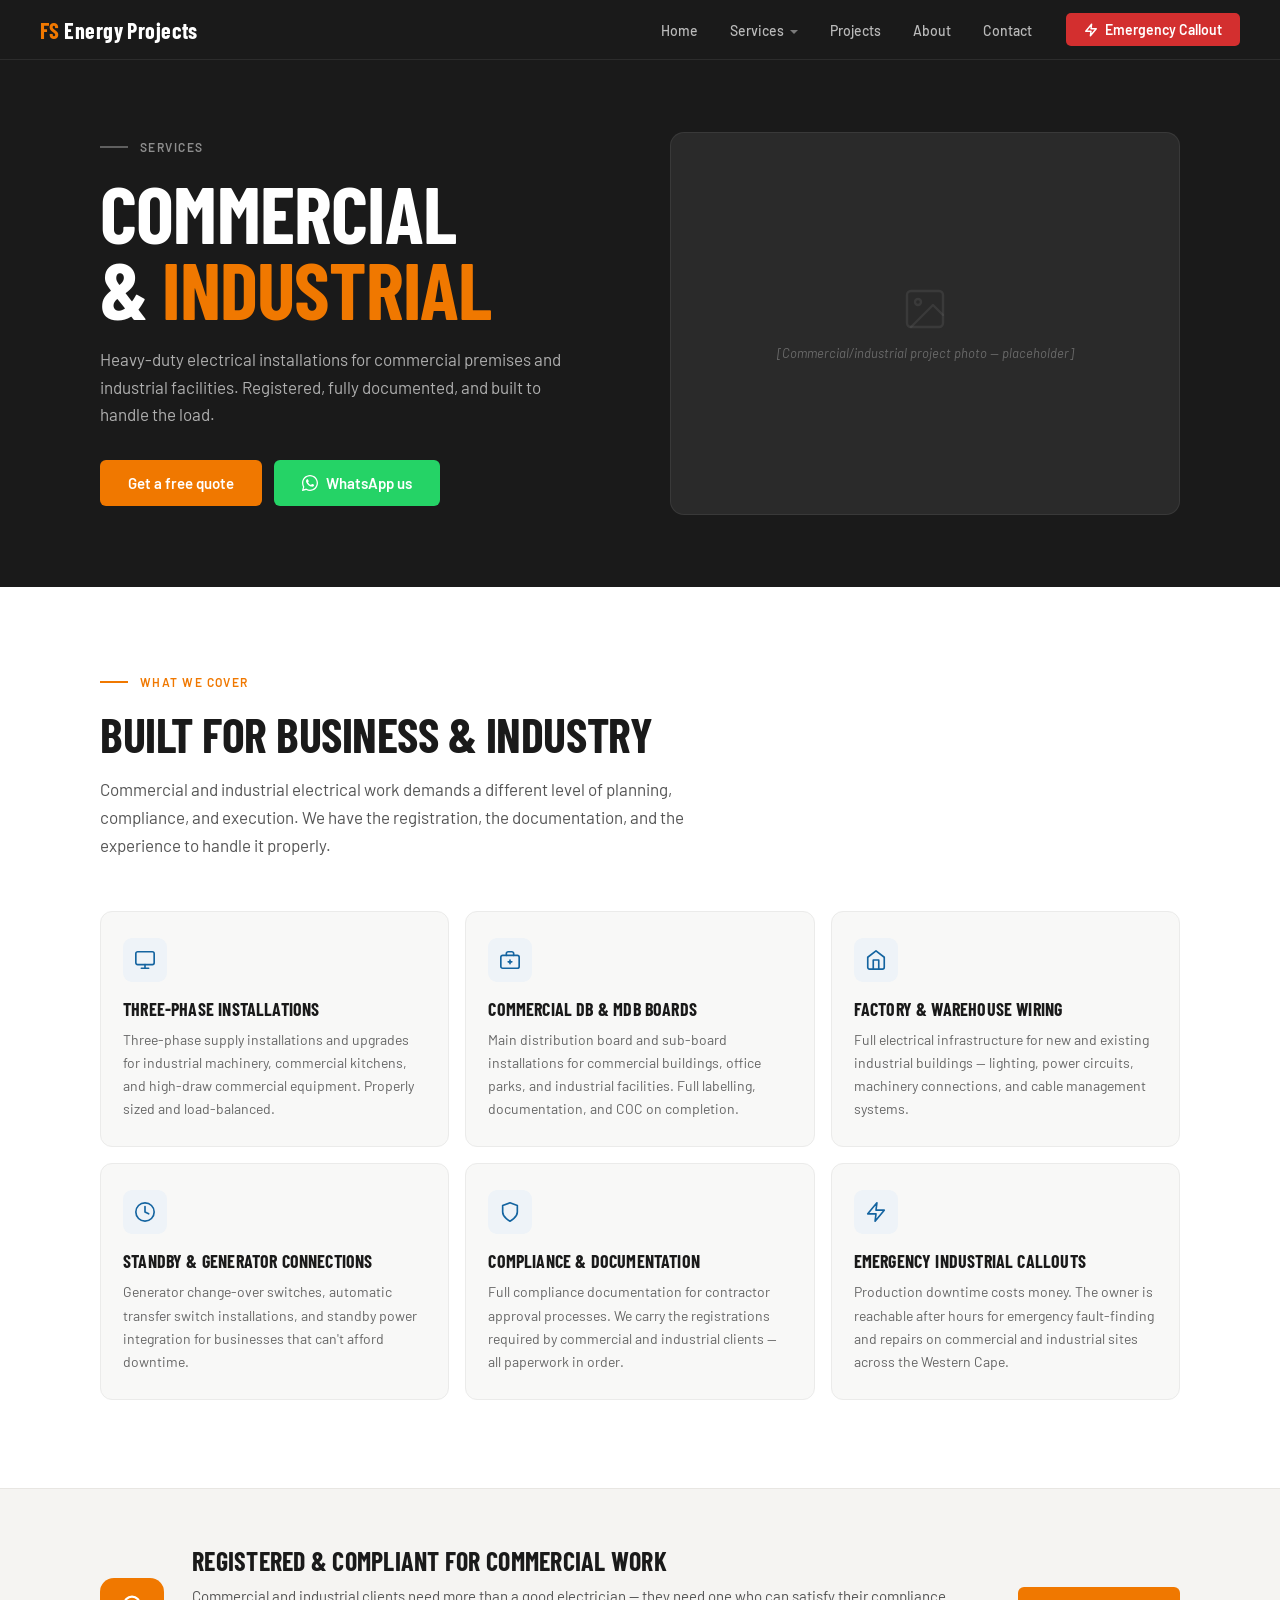
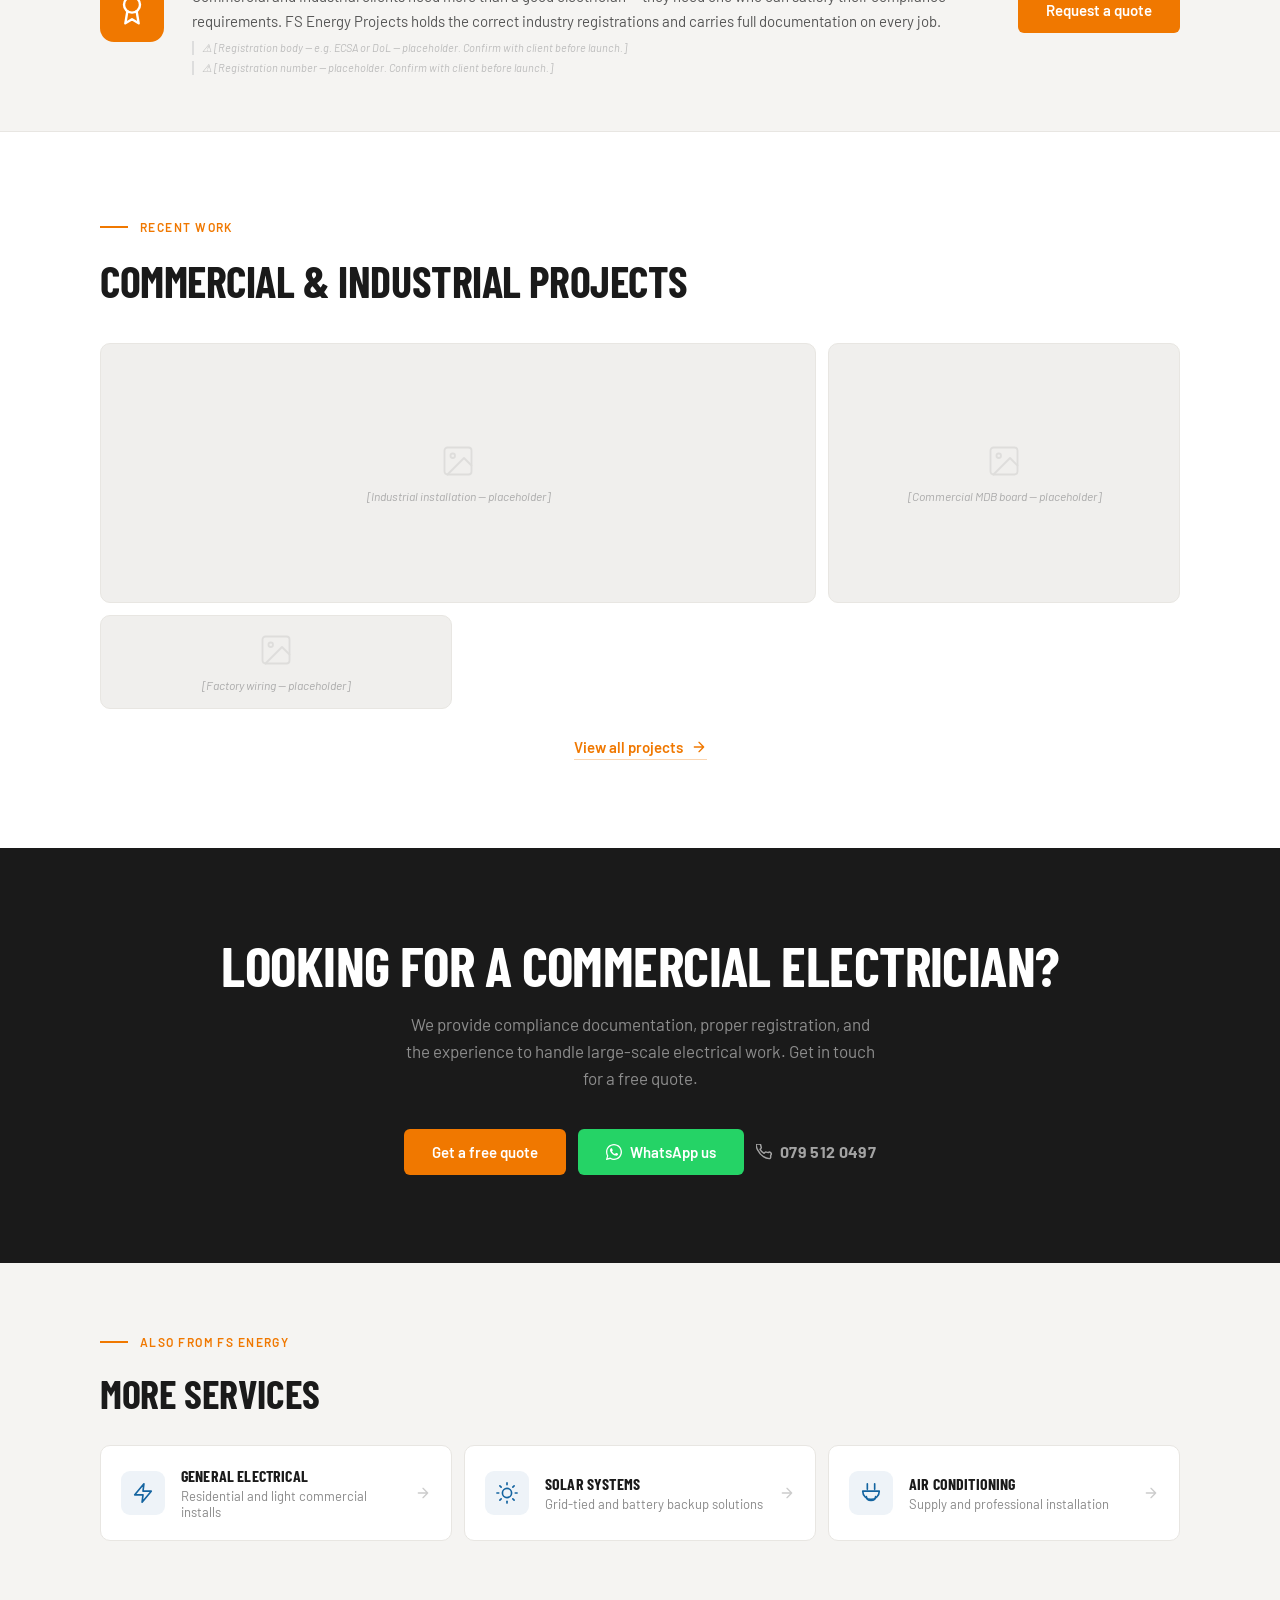
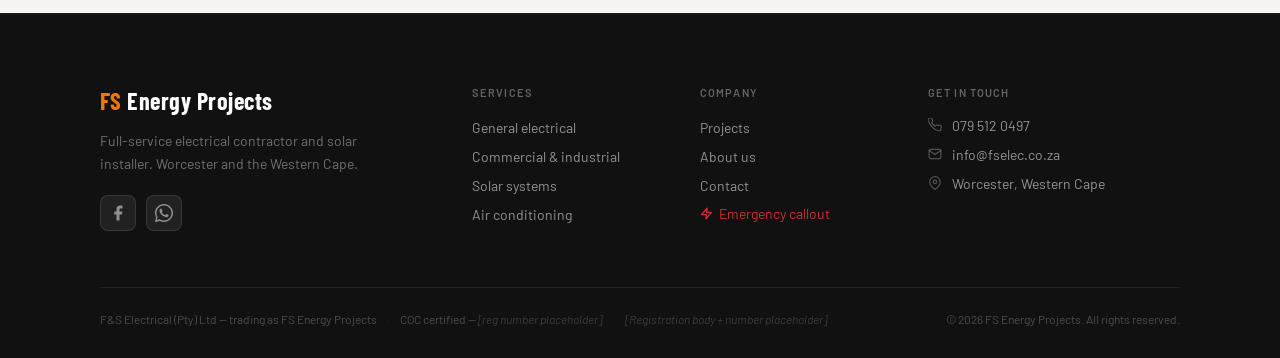
<file: commercial-industrial.html>
<!DOCTYPE html>
<html lang="en">
<head>
  <meta charset="UTF-8">
  <meta name="viewport" content="width=device-width, initial-scale=1.0">
  <meta name="description" content="Heavy-duty commercial and industrial electrical installations across Worcester and the Western Cape. Registered, compliant, and fully documented.">
  <title>Commercial &amp; Industrial Electrical | FS Energy Projects — Worcester</title>
  <link rel="preconnect" href="https://fonts.googleapis.com">
  <link rel="preconnect" href="https://fonts.gstatic.com" crossorigin>
  <link href="https://fonts.googleapis.com/css2?family=Barlow:wght@400;500;600;700&family=Barlow+Condensed:wght@600;700&display=swap" rel="stylesheet">
  <link rel="stylesheet" href="css/global.css">
  <link rel="stylesheet" href="css/pages/services.css">
</head>
<body>

<!-- ============================================================
     NAV
     ============================================================ -->
<nav class="nav">
  <a class="nav-logo" href="index.html">FS <span>Energy Projects</span></a>
  <ul class="nav-links">
    <li><a href="index.html">Home</a></li>
    <li class="nav-dropdown">
      <a href="#">Services</a>
      <div class="dropdown-menu">
        <a href="electrical.html">Electrical</a>
        <a href="commercial-industrial.html">Commercial &amp; Industrial</a>
        <a href="solar.html">Solar</a>
        <a href="air-conditioning.html">Air Conditioning</a>
      </div>
    </li>
    <li><a href="projects.html">Projects</a></li>
    <li><a href="about.html">About</a></li>
    <li><a href="contact.html">Contact</a></li>
  </ul>
  <a class="nav-emergency" href="tel:0795120497">
    <svg width="14" height="14" viewBox="0 0 24 24" fill="none" stroke="white" stroke-width="2.5" stroke-linecap="round" stroke-linejoin="round"><polygon points="13 2 3 14 12 14 11 22 21 10 12 10 13 2"/></svg>
    Emergency Callout
  </a>
  <button class="nav-hamburger" id="navHamburger" aria-label="Open menu" aria-expanded="false" aria-controls="mobileMenu">
    <span></span><span></span><span></span>
  </button>
</nav>

<div class="mobile-menu" id="mobileMenu" role="dialog" aria-label="Navigation menu">
  <ul class="mobile-menu__nav">
    <li><a href="index.html">Home</a></li>
    <li>
      <span class="mobile-menu__label">Services</span>
      <ul class="mobile-menu__subnav">
        <li><a href="electrical.html">Electrical</a></li>
        <li><a href="commercial-industrial.html">Commercial &amp; Industrial</a></li>
        <li><a href="solar.html">Solar</a></li>
        <li><a href="air-conditioning.html">Air Conditioning</a></li>
      </ul>
    </li>
    <li><a href="projects.html">Projects</a></li>
    <li><a href="about.html">About</a></li>
    <li><a href="contact.html">Contact</a></li>
  </ul>
  <div class="mobile-menu__actions">
    <a class="mobile-menu__call" href="tel:0795120497">
      <svg width="18" height="18" viewBox="0 0 24 24" fill="none" stroke="currentColor" stroke-width="2.2" stroke-linecap="round" stroke-linejoin="round"><path d="M22 16.92v3a2 2 0 01-2.18 2 19.79 19.79 0 01-8.63-3.07A19.5 19.5 0 013.07 9.81 19.79 19.79 0 01.07 1.18 2 2 0 012.07 0h3a2 2 0 012 1.72c.127.96.361 1.903.7 2.81a2 2 0 01-.45 2.11L6.09 7.91a16 16 0 006 6l1.27-1.27a2 2 0 012.11-.45c.907.339 1.85.573 2.81.7A2 2 0 0122 16.92z"/></svg>
      Call 079 512 0497
    </a>
    <a class="mobile-menu__wa" href="https://wa.me/27795120497?text=Hi%2C%20I%27d%20like%20to%20enquire%20about%20commercial%20electrical%20services." target="_blank" rel="noopener">
      <svg width="18" height="18" viewBox="0 0 24 24" fill="currentColor"><path d="M17.472 14.382c-.297-.149-1.758-.867-2.03-.967-.273-.099-.471-.148-.67.15-.197.297-.767.966-.94 1.164-.173.199-.347.223-.644.075-.297-.15-1.255-.463-2.39-1.475-.883-.788-1.48-1.761-1.653-2.059-.173-.297-.018-.458.13-.606.134-.133.298-.347.446-.52.149-.174.198-.298.298-.497.099-.198.05-.371-.025-.52-.075-.149-.669-1.612-.916-2.207-.242-.579-.487-.5-.669-.51-.173-.008-.371-.01-.57-.01-.198 0-.52.074-.792.372-.272.297-1.04 1.016-1.04 2.479 0 1.462 1.065 2.875 1.213 3.074.149.198 2.096 3.2 5.077 4.487.709.306 1.262.489 1.694.625.712.227 1.36.195 1.871.118.571-.085 1.758-.719 2.006-1.413.248-.694.248-1.289.173-1.413-.074-.124-.272-.198-.57-.347z"/><path d="M12 0C5.373 0 0 5.373 0 12c0 2.127.558 4.126 1.532 5.859L.057 23.428a.5.5 0 00.611.625l5.701-1.493A11.94 11.94 0 0012 24c6.627 0 12-5.373 12-12S18.627 0 12 0zm0 22c-1.9 0-3.7-.513-5.253-1.406l-.376-.222-3.896 1.021 1.04-3.798-.244-.389A9.96 9.96 0 012 12C2 6.477 6.477 2 12 2s10 4.477 10 10-4.477 10-10 10z"/></svg>
      WhatsApp us
    </a>
  </div>
</div>


<!-- ============================================================
     PAGE HERO
     ============================================================ -->
<section class="svc-hero">
  <div class="svc-hero__inner">
    <div class="svc-hero__content">
      <div class="section-label" style="color: rgba(255,255,255,0.5);">
        <span class="section-label__line" style="background: rgba(255,255,255,0.3);"></span>
        Services
      </div>
      <h1 class="svc-hero__heading">Commercial<br>&amp; <em>Industrial</em></h1>
      <p class="svc-hero__sub">Heavy-duty electrical installations for commercial premises and industrial facilities. Registered, fully documented, and built to handle the load.</p>
      <div class="svc-hero__actions">
        <a class="btn-primary" href="contact.html">Get a free quote</a>
        <a class="btn-whatsapp" href="https://wa.me/27795120497?text=Hi%2C%20I%27d%20like%20to%20enquire%20about%20commercial%20electrical%20services." target="_blank" rel="noopener">
          <svg width="16" height="16" viewBox="0 0 24 24" fill="currentColor"><path d="M17.472 14.382c-.297-.149-1.758-.867-2.03-.967-.273-.099-.471-.148-.67.15-.197.297-.767.966-.94 1.164-.173.199-.347.223-.644.075-.297-.15-1.255-.463-2.39-1.475-.883-.788-1.48-1.761-1.653-2.059-.173-.297-.018-.458.13-.606.134-.133.298-.347.446-.52.149-.174.198-.298.298-.497.099-.198.05-.371-.025-.52-.075-.149-.669-1.612-.916-2.207-.242-.579-.487-.5-.669-.51-.173-.008-.371-.01-.57-.01-.198 0-.52.074-.792.372-.272.297-1.04 1.016-1.04 2.479 0 1.462 1.065 2.875 1.213 3.074.149.198 2.096 3.2 5.077 4.487.709.306 1.262.489 1.694.625.712.227 1.36.195 1.871.118.571-.085 1.758-.719 2.006-1.413.248-.694.248-1.289.173-1.413-.074-.124-.272-.198-.57-.347z"/><path d="M12 0C5.373 0 0 5.373 0 12c0 2.127.558 4.126 1.532 5.859L.057 23.428a.5.5 0 00.611.625l5.701-1.493A11.94 11.94 0 0012 24c6.627 0 12-5.373 12-12S18.627 0 12 0zm0 22c-1.9 0-3.7-.513-5.253-1.406l-.376-.222-3.896 1.021 1.04-3.798-.244-.389A9.96 9.96 0 012 12C2 6.477 6.477 2 12 2s10 4.477 10 10-4.477 10-10 10z"/></svg>
          WhatsApp us
        </a>
      </div>
    </div>
    <div class="svc-hero__image">
      <div class="svc-hero__placeholder">
        <svg width="48" height="48" viewBox="0 0 24 24" fill="none" stroke="currentColor" stroke-width="1.2" stroke-linecap="round" stroke-linejoin="round" opacity="0.25"><rect x="3" y="3" width="18" height="18" rx="2"/><circle cx="8.5" cy="8.5" r="1.5"/><polyline points="21 15 16 10 5 21"/></svg>
        <span>[Commercial/industrial project photo — placeholder]</span>
      </div>
    </div>
  </div>
</section>


<!-- ============================================================
     WHAT WE COVER
     ============================================================ -->
<section class="svc-scope">
  <div class="svc-scope__inner">

    <div class="section-label">
      <span class="section-label__line"></span>
      What we cover
    </div>
    <h2 class="svc-scope__heading">Built for business &amp; industry</h2>
    <p class="svc-scope__intro">Commercial and industrial electrical work demands a different level of planning, compliance, and execution. We have the registration, the documentation, and the experience to handle it properly.</p>

    <div class="svc-scope__grid">

      <div class="svc-scope__card">
        <div class="svc-scope__icon">
          <svg width="22" height="22" viewBox="0 0 24 24" fill="none" stroke="currentColor" stroke-width="1.8" stroke-linecap="round" stroke-linejoin="round"><rect x="2" y="3" width="20" height="14" rx="2"/><line x1="8" y1="21" x2="16" y2="21"/><line x1="12" y1="17" x2="12" y2="21"/></svg>
        </div>
        <h3 class="svc-scope__title">Three-phase installations</h3>
        <p class="svc-scope__body">Three-phase supply installations and upgrades for industrial machinery, commercial kitchens, and high-draw commercial equipment. Properly sized and load-balanced.</p>
      </div>

      <div class="svc-scope__card">
        <div class="svc-scope__icon">
          <svg width="22" height="22" viewBox="0 0 24 24" fill="none" stroke="currentColor" stroke-width="1.8" stroke-linecap="round" stroke-linejoin="round"><rect x="2" y="7" width="20" height="14" rx="2"/><path d="M16 7V5a2 2 0 00-2-2h-4a2 2 0 00-2 2v2"/><line x1="12" y1="12" x2="12" y2="16"/><line x1="10" y1="14" x2="14" y2="14"/></svg>
        </div>
        <h3 class="svc-scope__title">Commercial DB &amp; MDB boards</h3>
        <p class="svc-scope__body">Main distribution board and sub-board installations for commercial buildings, office parks, and industrial facilities. Full labelling, documentation, and COC on completion.</p>
      </div>

      <div class="svc-scope__card">
        <div class="svc-scope__icon">
          <svg width="22" height="22" viewBox="0 0 24 24" fill="none" stroke="currentColor" stroke-width="1.8" stroke-linecap="round" stroke-linejoin="round"><path d="M3 9l9-7 9 7v11a2 2 0 01-2 2H5a2 2 0 01-2-2z"/><polyline points="9 22 9 12 15 12 15 22"/></svg>
        </div>
        <h3 class="svc-scope__title">Factory &amp; warehouse wiring</h3>
        <p class="svc-scope__body">Full electrical infrastructure for new and existing industrial buildings — lighting, power circuits, machinery connections, and cable management systems.</p>
      </div>

      <div class="svc-scope__card">
        <div class="svc-scope__icon">
          <svg width="22" height="22" viewBox="0 0 24 24" fill="none" stroke="currentColor" stroke-width="1.8" stroke-linecap="round" stroke-linejoin="round"><circle cx="12" cy="12" r="10"/><polyline points="12 6 12 12 16 14"/></svg>
        </div>
        <h3 class="svc-scope__title">Standby &amp; generator connections</h3>
        <p class="svc-scope__body">Generator change-over switches, automatic transfer switch installations, and standby power integration for businesses that can't afford downtime.</p>
      </div>

      <div class="svc-scope__card">
        <div class="svc-scope__icon">
          <svg width="22" height="22" viewBox="0 0 24 24" fill="none" stroke="currentColor" stroke-width="1.8" stroke-linecap="round" stroke-linejoin="round"><path d="M12 22s8-4 8-10V5l-8-3-8 3v7c0 6 8 10 8 10z"/></svg>
        </div>
        <h3 class="svc-scope__title">Compliance &amp; documentation</h3>
        <p class="svc-scope__body">Full compliance documentation for contractor approval processes. We carry the registrations required by commercial and industrial clients — all paperwork in order.</p>
      </div>

      <div class="svc-scope__card">
        <div class="svc-scope__icon">
          <svg width="22" height="22" viewBox="0 0 24 24" fill="none" stroke="currentColor" stroke-width="1.8" stroke-linecap="round" stroke-linejoin="round"><polygon points="13 2 3 14 12 14 11 22 21 10 12 10 13 2"/></svg>
        </div>
        <h3 class="svc-scope__title">Emergency industrial callouts</h3>
        <p class="svc-scope__body">Production downtime costs money. The owner is reachable after hours for emergency fault-finding and repairs on commercial and industrial sites across the Western Cape.</p>
      </div>

    </div>
  </div>
</section>


<!-- ============================================================
     REGISTRATION CALLOUT PANEL
     ⚠ HIGH PRIORITY PLACEHOLDER — obtain from client before launch
     ============================================================ -->
<section class="svc-coc">
  <div class="svc-coc__inner">
    <div class="svc-coc__icon">
      <svg width="32" height="32" viewBox="0 0 24 24" fill="none" stroke="currentColor" stroke-width="1.8" stroke-linecap="round" stroke-linejoin="round"><circle cx="12" cy="8" r="6"/><path d="M15.477 12.89L17 22l-5-3-5 3 1.523-9.11"/></svg>
    </div>
    <div class="svc-coc__text">
      <h3 class="svc-coc__heading">Registered &amp; compliant for commercial work</h3>
      <p class="svc-coc__body">Commercial and industrial clients need more than a good electrician — they need one who can satisfy their compliance requirements. FS Energy Projects holds the correct industry registrations and carries full documentation on every job.</p>
      <!-- ⚠ PLACEHOLDER — replace both lines below before launch -->
      <div class="svc-coc__note">⚠ [Registration body — e.g. ECSA or DoL — placeholder. Confirm with client before launch.]</div>
      <div class="svc-coc__note" style="margin-top: 6px;">⚠ [Registration number — placeholder. Confirm with client before launch.]</div>
    </div>
    <a class="btn-primary" href="contact.html">Request a quote</a>
  </div>
</section>


<!-- ============================================================
     PROJECT PHOTOS
     ============================================================ -->
<section class="svc-gallery">
  <div class="svc-gallery__inner">
    <div class="section-label">
      <span class="section-label__line"></span>
      Recent work
    </div>
    <h2 class="svc-gallery__heading">Commercial &amp; industrial projects</h2>
    <div class="svc-gallery__grid">
      <div class="svc-gallery__item svc-gallery__item--large">
        <div class="svc-gallery__placeholder">
          <svg width="36" height="36" viewBox="0 0 24 24" fill="none" stroke="currentColor" stroke-width="1.2" opacity="0.25" stroke-linecap="round" stroke-linejoin="round"><rect x="3" y="3" width="18" height="18" rx="2"/><circle cx="8.5" cy="8.5" r="1.5"/><polyline points="21 15 16 10 5 21"/></svg>
          <span>[Industrial installation — placeholder]</span>
        </div>
      </div>
      <div class="svc-gallery__item">
        <div class="svc-gallery__placeholder">
          <svg width="36" height="36" viewBox="0 0 24 24" fill="none" stroke="currentColor" stroke-width="1.2" opacity="0.25" stroke-linecap="round" stroke-linejoin="round"><rect x="3" y="3" width="18" height="18" rx="2"/><circle cx="8.5" cy="8.5" r="1.5"/><polyline points="21 15 16 10 5 21"/></svg>
          <span>[Commercial MDB board — placeholder]</span>
        </div>
      </div>
      <div class="svc-gallery__item">
        <div class="svc-gallery__placeholder">
          <svg width="36" height="36" viewBox="0 0 24 24" fill="none" stroke="currentColor" stroke-width="1.2" opacity="0.25" stroke-linecap="round" stroke-linejoin="round"><rect x="3" y="3" width="18" height="18" rx="2"/><circle cx="8.5" cy="8.5" r="1.5"/><polyline points="21 15 16 10 5 21"/></svg>
          <span>[Factory wiring — placeholder]</span>
        </div>
      </div>
    </div>
    <div class="svc-gallery__cta">
      <a href="projects.html" class="svc-gallery__link">
        View all projects
        <svg width="16" height="16" viewBox="0 0 24 24" fill="none" stroke="currentColor" stroke-width="2" stroke-linecap="round" stroke-linejoin="round"><path d="M5 12h14M12 5l7 7-7 7"/></svg>
      </a>
    </div>
  </div>
</section>


<!-- ============================================================
     SERVICE CTA
     ============================================================ -->
<section class="svc-cta">
  <div class="svc-cta__inner">
    <h2 class="svc-cta__heading">Looking for a commercial electrician?</h2>
    <p class="svc-cta__sub">We provide compliance documentation, proper registration, and the experience to handle large-scale electrical work. Get in touch for a free quote.</p>
    <div class="svc-cta__actions">
      <a class="btn-primary" href="contact.html">Get a free quote</a>
      <a class="btn-whatsapp" href="https://wa.me/27795120497?text=Hi%2C%20I%27d%20like%20to%20enquire%20about%20commercial%20electrical%20services." target="_blank" rel="noopener">
        <svg width="16" height="16" viewBox="0 0 24 24" fill="currentColor"><path d="M17.472 14.382c-.297-.149-1.758-.867-2.03-.967-.273-.099-.471-.148-.67.15-.197.297-.767.966-.94 1.164-.173.199-.347.223-.644.075-.297-.15-1.255-.463-2.39-1.475-.883-.788-1.48-1.761-1.653-2.059-.173-.297-.018-.458.13-.606.134-.133.298-.347.446-.52.149-.174.198-.298.298-.497.099-.198.05-.371-.025-.52-.075-.149-.669-1.612-.916-2.207-.242-.579-.487-.5-.669-.51-.173-.008-.371-.01-.57-.01-.198 0-.52.074-.792.372-.272.297-1.04 1.016-1.04 2.479 0 1.462 1.065 2.875 1.213 3.074.149.198 2.096 3.2 5.077 4.487.709.306 1.262.489 1.694.625.712.227 1.36.195 1.871.118.571-.085 1.758-.719 2.006-1.413.248-.694.248-1.289.173-1.413-.074-.124-.272-.198-.57-.347z"/><path d="M12 0C5.373 0 0 5.373 0 12c0 2.127.558 4.126 1.532 5.859L.057 23.428a.5.5 0 00.611.625l5.701-1.493A11.94 11.94 0 0012 24c6.627 0 12-5.373 12-12S18.627 0 12 0zm0 22c-1.9 0-3.7-.513-5.253-1.406l-.376-.222-3.896 1.021 1.04-3.798-.244-.389A9.96 9.96 0 012 12C2 6.477 6.477 2 12 2s10 4.477 10 10-4.477 10-10 10z"/></svg>
        WhatsApp us
      </a>
      <a class="svc-cta__call" href="tel:0795120497">
        <svg width="16" height="16" viewBox="0 0 24 24" fill="none" stroke="currentColor" stroke-width="2.2" stroke-linecap="round" stroke-linejoin="round"><path d="M22 16.92v3a2 2 0 01-2.18 2 19.79 19.79 0 01-8.63-3.07A19.5 19.5 0 013.07 9.81 19.79 19.79 0 01.07 1.18 2 2 0 012.07 0h3a2 2 0 012 1.72c.127.96.361 1.903.7 2.81a2 2 0 01-.45 2.11L6.09 7.91a16 16 0 006 6l1.27-1.27a2 2 0 012.11-.45c.907.339 1.85.573 2.81.7A2 2 0 0122 16.92z"/></svg>
        079 512 0497
      </a>
    </div>
  </div>
</section>


<!-- ============================================================
     OTHER SERVICES
     ============================================================ -->
<section class="svc-other">
  <div class="svc-other__inner">
    <div class="section-label">
      <span class="section-label__line"></span>
      Also from FS Energy
    </div>
    <h2 class="svc-other__heading">More services</h2>
    <div class="svc-other__grid">
      <a class="svc-other__card" href="electrical.html">
        <div class="svc-other__icon">
          <svg width="22" height="22" viewBox="0 0 24 24" fill="none" stroke="currentColor" stroke-width="1.8" stroke-linecap="round" stroke-linejoin="round"><polygon points="13 2 3 14 12 14 11 22 21 10 12 10 13 2"/></svg>
        </div>
        <div>
          <div class="svc-other__name">General electrical</div>
          <div class="svc-other__desc">Residential and light commercial installs</div>
        </div>
        <svg class="svc-other__arrow" width="16" height="16" viewBox="0 0 24 24" fill="none" stroke="currentColor" stroke-width="2" stroke-linecap="round" stroke-linejoin="round"><path d="M5 12h14M12 5l7 7-7 7"/></svg>
      </a>
      <a class="svc-other__card" href="solar.html">
        <div class="svc-other__icon">
          <svg width="22" height="22" viewBox="0 0 24 24" fill="none" stroke="currentColor" stroke-width="1.8" stroke-linecap="round" stroke-linejoin="round"><circle cx="12" cy="12" r="5"/><line x1="12" y1="1" x2="12" y2="3"/><line x1="12" y1="21" x2="12" y2="23"/><line x1="4.22" y1="4.22" x2="5.64" y2="5.64"/><line x1="18.36" y1="18.36" x2="19.78" y2="19.78"/><line x1="1" y1="12" x2="3" y2="12"/><line x1="21" y1="12" x2="23" y2="12"/><line x1="4.22" y1="19.78" x2="5.64" y2="18.36"/><line x1="18.36" y1="5.64" x2="19.78" y2="4.22"/></svg>
        </div>
        <div>
          <div class="svc-other__name">Solar systems</div>
          <div class="svc-other__desc">Grid-tied and battery backup solutions</div>
        </div>
        <svg class="svc-other__arrow" width="16" height="16" viewBox="0 0 24 24" fill="none" stroke="currentColor" stroke-width="2" stroke-linecap="round" stroke-linejoin="round"><path d="M5 12h14M12 5l7 7-7 7"/></svg>
      </a>
      <a class="svc-other__card" href="air-conditioning.html">
        <div class="svc-other__icon">
          <svg width="22" height="22" viewBox="0 0 24 24" fill="none" stroke="currentColor" stroke-width="1.8" stroke-linecap="round" stroke-linejoin="round"><path d="M8 2v6M16 2v6M3 10h18M3 10a9 9 0 0018 0"/><path d="M7 16c0 2 1 4 5 4s5-2 5-4"/></svg>
        </div>
        <div>
          <div class="svc-other__name">Air conditioning</div>
          <div class="svc-other__desc">Supply and professional installation</div>
        </div>
        <svg class="svc-other__arrow" width="16" height="16" viewBox="0 0 24 24" fill="none" stroke="currentColor" stroke-width="2" stroke-linecap="round" stroke-linejoin="round"><path d="M5 12h14M12 5l7 7-7 7"/></svg>
      </a>
    </div>
  </div>
</section>


<!-- ============================================================
     FOOTER
     ============================================================ -->
<footer class="footer">
  <div class="footer-inner">
    <div class="footer-top">
      <div class="footer-brand">
        <a class="footer-logo" href="index.html">FS <span>Energy Projects</span></a>
        <p class="footer-tagline">Full-service electrical contractor and solar installer. Worcester and the Western Cape.</p>
        <div class="footer-social">
          <a class="footer-social__link" href="https://facebook.com/FandSElectrical" target="_blank" rel="noopener" aria-label="Facebook">
            <svg width="18" height="18" viewBox="0 0 24 24" fill="currentColor"><path d="M18 2h-3a5 5 0 00-5 5v3H7v4h3v8h4v-8h3l1-4h-4V7a1 1 0 011-1h3z"/></svg>
          </a>
          <a class="footer-social__link" href="https://wa.me/27795120497" target="_blank" rel="noopener" aria-label="WhatsApp">
            <svg width="18" height="18" viewBox="0 0 24 24" fill="currentColor"><path d="M17.472 14.382c-.297-.149-1.758-.867-2.03-.967-.273-.099-.471-.148-.67.15-.197.297-.767.966-.94 1.164-.173.199-.347.223-.644.075-.297-.15-1.255-.463-2.39-1.475-.883-.788-1.48-1.761-1.653-2.059-.173-.297-.018-.458.13-.606.134-.133.298-.347.446-.52.149-.174.198-.298.298-.497.099-.198.05-.371-.025-.52-.075-.149-.669-1.612-.916-2.207-.242-.579-.487-.5-.669-.51-.173-.008-.371-.01-.57-.01-.198 0-.52.074-.792.372-.272.297-1.04 1.016-1.04 2.479 0 1.462 1.065 2.875 1.213 3.074.149.198 2.096 3.2 5.077 4.487.709.306 1.262.489 1.694.625.712.227 1.36.195 1.871.118.571-.085 1.758-.719 2.006-1.413.248-.694.248-1.289.173-1.413-.074-.124-.272-.198-.57-.347z"/><path d="M12 0C5.373 0 0 5.373 0 12c0 2.127.558 4.126 1.532 5.859L.057 23.428a.5.5 0 00.611.625l5.701-1.493A11.94 11.94 0 0012 24c6.627 0 12-5.373 12-12S18.627 0 12 0zm0 22c-1.9 0-3.7-.513-5.253-1.406l-.376-.222-3.896 1.021 1.04-3.798-.244-.389A9.96 9.96 0 012 12C2 6.477 6.477 2 12 2s10 4.477 10 10-4.477 10-10 10z"/></svg>
          </a>
        </div>
      </div>
      <div class="footer-col">
        <h4 class="footer-col__heading">Services</h4>
        <ul class="footer-links">
          <li><a href="electrical.html">General electrical</a></li>
          <li><a href="commercial-industrial.html">Commercial &amp; industrial</a></li>
          <li><a href="solar.html">Solar systems</a></li>
          <li><a href="air-conditioning.html">Air conditioning</a></li>
        </ul>
      </div>
      <div class="footer-col">
        <h4 class="footer-col__heading">Company</h4>
        <ul class="footer-links">
          <li><a href="projects.html">Projects</a></li>
          <li><a href="about.html">About us</a></li>
          <li><a href="contact.html">Contact</a></li>
          <li>
            <a href="tel:0795120497" class="footer-emergency-link">
              <svg width="13" height="13" viewBox="0 0 24 24" fill="none" stroke="currentColor" stroke-width="2.5" stroke-linecap="round" stroke-linejoin="round"><polygon points="13 2 3 14 12 14 11 22 21 10 12 10 13 2"/></svg>
              Emergency callout
            </a>
          </li>
        </ul>
      </div>
      <div class="footer-col">
        <h4 class="footer-col__heading">Get in touch</h4>
        <ul class="footer-contact-list">
          <li>
            <svg width="14" height="14" viewBox="0 0 24 24" fill="none" stroke="currentColor" stroke-width="2" stroke-linecap="round" stroke-linejoin="round"><path d="M22 16.92v3a2 2 0 01-2.18 2 19.79 19.79 0 01-8.63-3.07A19.5 19.5 0 013.07 9.81 19.79 19.79 0 01.07 1.18 2 2 0 012.07 0h3a2 2 0 012 1.72c.127.96.361 1.903.7 2.81a2 2 0 01-.45 2.11L6.09 7.91a16 16 0 006 6l1.27-1.27a2 2 0 012.11-.45c.907.339 1.85.573 2.81.7A2 2 0 0122 16.92z"/></svg>
            <a href="tel:0795120497">079 512 0497</a>
          </li>
          <li>
            <svg width="14" height="14" viewBox="0 0 24 24" fill="none" stroke="currentColor" stroke-width="2" stroke-linecap="round" stroke-linejoin="round"><path d="M4 4h16c1.1 0 2 .9 2 2v12c0 1.1-.9 2-2 2H4c-1.1 0-2-.9-2-2V6c0-1.1.9-2 2-2z"/><polyline points="22,6 12,13 2,6"/></svg>
            <a href="mailto:info@fselec.co.za">info@fselec.co.za</a>
          </li>
          <li>
            <svg width="14" height="14" viewBox="0 0 24 24" fill="none" stroke="currentColor" stroke-width="2" stroke-linecap="round" stroke-linejoin="round"><path d="M21 10c0 7-9 13-9 13s-9-6-9-13a9 9 0 0118 0z"/><circle cx="12" cy="10" r="3"/></svg>
            <span>Worcester, Western Cape</span>
          </li>
        </ul>
      </div>
    </div>
    <div class="footer-divider"></div>
    <div class="footer-bottom">
      <div class="footer-bottom__left">
        <span>F&amp;S Electrical (Pty) Ltd &mdash; trading as FS Energy Projects</span>
        <span class="footer-dot">&middot;</span>
        <span class="footer-coc">COC certified &mdash; <em>[reg number placeholder]</em></span>
        <span class="footer-dot">&middot;</span>
        <span class="footer-reg"><em>[Registration body + number placeholder]</em></span>
      </div>
      <div class="footer-bottom__right">
        <span>&copy; <span id="year"></span> FS Energy Projects. All rights reserved.</span>
      </div>
    </div>
  </div>
</footer>

<script src="js/nav.js"></script>
<script>document.getElementById('year').textContent = new Date().getFullYear();</script>

</body>
</html>
</file>
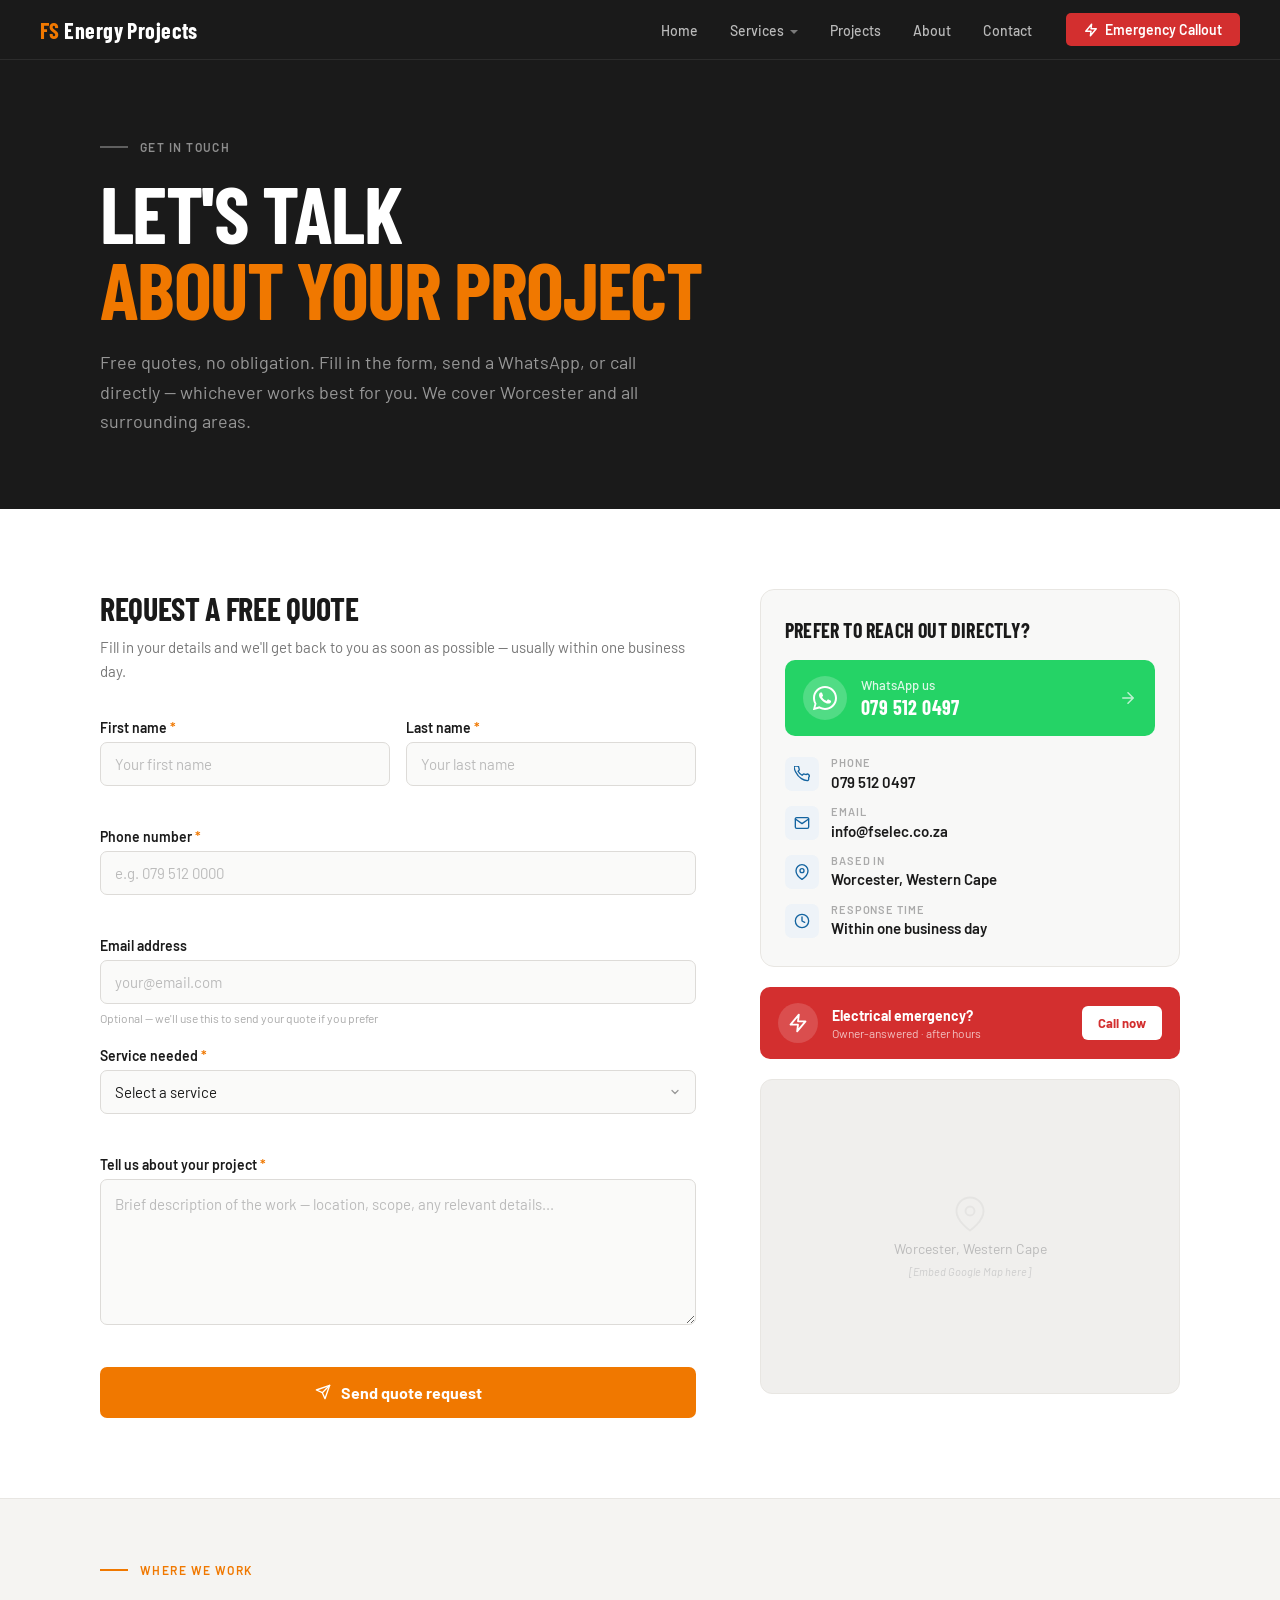
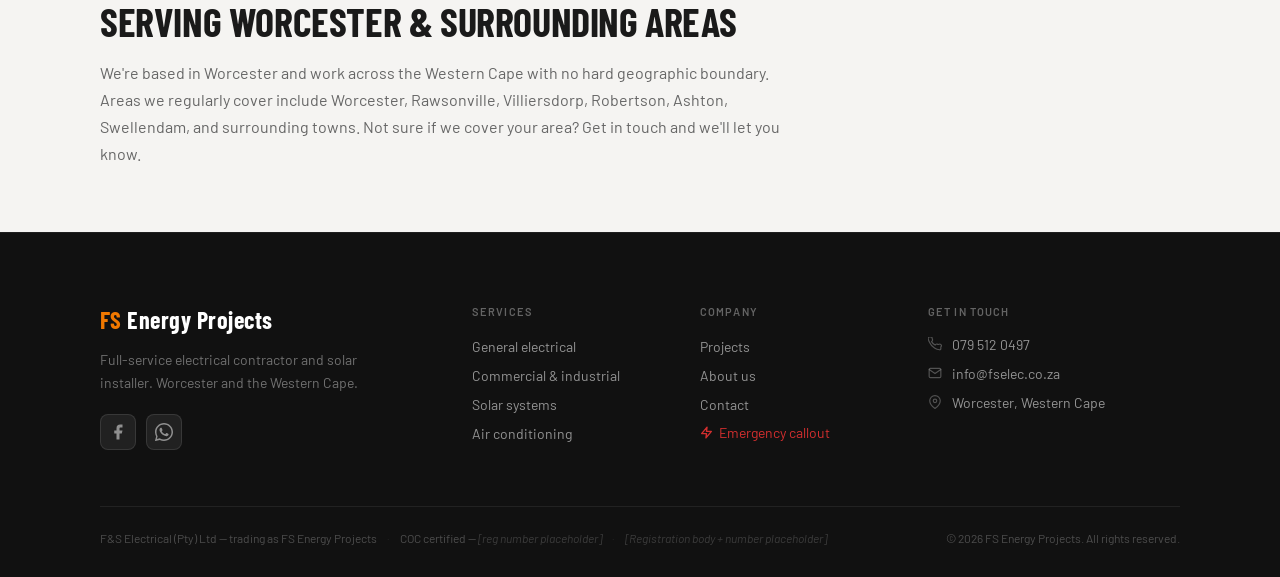
<file: contact.html>
<!DOCTYPE html>
<html lang="en">
<head>
  <meta charset="UTF-8">
  <meta name="viewport" content="width=device-width, initial-scale=1.0">
  <meta name="description" content="Get a free quote from FS Energy Projects — electrical contractor and solar installer in Worcester, Western Cape. Call, WhatsApp, or fill in the form.">
  <title>Contact | FS Energy Projects — Worcester</title>
  <link rel="preconnect" href="https://fonts.googleapis.com">
  <link rel="preconnect" href="https://fonts.gstatic.com" crossorigin>
  <link href="https://fonts.googleapis.com/css2?family=Barlow:wght@400;500;600;700&family=Barlow+Condensed:wght@600;700&display=swap" rel="stylesheet">
  <link rel="stylesheet" href="css/global.css">
  <link rel="stylesheet" href="css/pages/contact.css">
</head>
<body>

<!-- ============================================================
     NAV
     ============================================================ -->
<nav class="nav">
  <a class="nav-logo" href="index.html">FS <span>Energy Projects</span></a>
  <ul class="nav-links">
    <li><a href="index.html">Home</a></li>
    <li class="nav-dropdown">
      <a href="#">Services</a>
      <div class="dropdown-menu">
        <a href="electrical.html">Electrical</a>
        <a href="commercial-industrial.html">Commercial &amp; Industrial</a>
        <a href="solar.html">Solar</a>
        <a href="air-conditioning.html">Air Conditioning</a>
      </div>
    </li>
    <li><a href="projects.html">Projects</a></li>
    <li><a href="about.html">About</a></li>
    <li><a href="contact.html">Contact</a></li>
  </ul>
  <a class="nav-emergency" href="tel:0795120497">
    <svg width="14" height="14" viewBox="0 0 24 24" fill="none" stroke="white" stroke-width="2.5" stroke-linecap="round" stroke-linejoin="round"><polygon points="13 2 3 14 12 14 11 22 21 10 12 10 13 2"/></svg>
    Emergency Callout
  </a>
  <button class="nav-hamburger" id="navHamburger" aria-label="Open menu" aria-expanded="false" aria-controls="mobileMenu">
    <span></span><span></span><span></span>
  </button>
</nav>

<div class="mobile-menu" id="mobileMenu" role="dialog" aria-label="Navigation menu">
  <ul class="mobile-menu__nav">
    <li><a href="index.html">Home</a></li>
    <li>
      <span class="mobile-menu__label">Services</span>
      <ul class="mobile-menu__subnav">
        <li><a href="electrical.html">Electrical</a></li>
        <li><a href="commercial-industrial.html">Commercial &amp; Industrial</a></li>
        <li><a href="solar.html">Solar</a></li>
        <li><a href="air-conditioning.html">Air Conditioning</a></li>
      </ul>
    </li>
    <li><a href="projects.html">Projects</a></li>
    <li><a href="about.html">About</a></li>
    <li><a href="contact.html">Contact</a></li>
  </ul>
  <div class="mobile-menu__actions">
    <a class="mobile-menu__call" href="tel:0795120497">
      <svg width="18" height="18" viewBox="0 0 24 24" fill="none" stroke="currentColor" stroke-width="2.2" stroke-linecap="round" stroke-linejoin="round"><path d="M22 16.92v3a2 2 0 01-2.18 2 19.79 19.79 0 01-8.63-3.07A19.5 19.5 0 013.07 9.81 19.79 19.79 0 01.07 1.18 2 2 0 012.07 0h3a2 2 0 012 1.72c.127.96.361 1.903.7 2.81a2 2 0 01-.45 2.11L6.09 7.91a16 16 0 006 6l1.27-1.27a2 2 0 012.11-.45c.907.339 1.85.573 2.81.7A2 2 0 0122 16.92z"/></svg>
      Call 079 512 0497
    </a>
    <a class="mobile-menu__wa" href="https://wa.me/27795120497?text=Hi%2C%20I%27d%20like%20to%20enquire%20about%20your%20services." target="_blank" rel="noopener">
      <svg width="18" height="18" viewBox="0 0 24 24" fill="currentColor"><path d="M17.472 14.382c-.297-.149-1.758-.867-2.03-.967-.273-.099-.471-.148-.67.15-.197.297-.767.966-.94 1.164-.173.199-.347.223-.644.075-.297-.15-1.255-.463-2.39-1.475-.883-.788-1.48-1.761-1.653-2.059-.173-.297-.018-.458.13-.606.134-.133.298-.347.446-.52.149-.174.198-.298.298-.497.099-.198.05-.371-.025-.52-.075-.149-.669-1.612-.916-2.207-.242-.579-.487-.5-.669-.51-.173-.008-.371-.01-.57-.01-.198 0-.52.074-.792.372-.272.297-1.04 1.016-1.04 2.479 0 1.462 1.065 2.875 1.213 3.074.149.198 2.096 3.2 5.077 4.487.709.306 1.262.489 1.694.625.712.227 1.36.195 1.871.118.571-.085 1.758-.719 2.006-1.413.248-.694.248-1.289.173-1.413-.074-.124-.272-.198-.57-.347z"/><path d="M12 0C5.373 0 0 5.373 0 12c0 2.127.558 4.126 1.532 5.859L.057 23.428a.5.5 0 00.611.625l5.701-1.493A11.94 11.94 0 0012 24c6.627 0 12-5.373 12-12S18.627 0 12 0zm0 22c-1.9 0-3.7-.513-5.253-1.406l-.376-.222-3.896 1.021 1.04-3.798-.244-.389A9.96 9.96 0 012 12C2 6.477 6.477 2 12 2s10 4.477 10 10-4.477 10-10 10z"/></svg>
      WhatsApp us
    </a>
  </div>
</div>


<!-- ============================================================
     PAGE HEADER
     ============================================================ -->
<section class="contact-header">
  <div class="contact-header__inner">
    <div class="section-label" style="color:rgba(255,255,255,0.5);">
      <span class="section-label__line" style="background:rgba(255,255,255,0.3);"></span>
      Get in touch
    </div>
    <h1 class="contact-header__heading">Let's talk<br><em>about your project</em></h1>
    <p class="contact-header__sub">Free quotes, no obligation. Fill in the form, send a WhatsApp, or call directly — whichever works best for you. We cover Worcester and all surrounding areas.</p>
  </div>
</section>


<!-- ============================================================
     CONTACT MAIN
     ============================================================ -->
<section class="contact-main">
  <div class="contact-main__inner">

    <!-- LEFT: Form -->
    <div class="contact-form-wrap">
      <h2 class="contact-form__heading">Request a free quote</h2>
      <p class="contact-form__sub">Fill in your details and we'll get back to you as soon as possible — usually within one business day.</p>

      <form class="contact-form" id="contactForm" novalidate>

        <div class="form-row">
          <div class="form-group">
            <label class="form-label" for="firstName">First name <span class="form-required">*</span></label>
            <input class="form-input" type="text" id="firstName" name="firstName" placeholder="Your first name" required>
            <span class="form-error" id="firstNameError"></span>
          </div>
          <div class="form-group">
            <label class="form-label" for="lastName">Last name <span class="form-required">*</span></label>
            <input class="form-input" type="text" id="lastName" name="lastName" placeholder="Your last name" required>
            <span class="form-error" id="lastNameError"></span>
          </div>
        </div>

        <div class="form-group">
          <label class="form-label" for="phone">Phone number <span class="form-required">*</span></label>
          <input class="form-input" type="tel" id="phone" name="phone" placeholder="e.g. 079 512 0000" required>
          <span class="form-error" id="phoneError"></span>
        </div>

        <div class="form-group">
          <label class="form-label" for="email">Email address</label>
          <input class="form-input" type="email" id="email" name="email" placeholder="your@email.com">
          <span class="form-hint">Optional — we'll use this to send your quote if you prefer</span>
        </div>

        <div class="form-group">
          <label class="form-label" for="service">Service needed <span class="form-required">*</span></label>
          <select class="form-input form-select" id="service" name="service" required>
            <option value="" disabled selected>Select a service</option>
            <option value="electrical">General electrical</option>
            <option value="commercial">Commercial &amp; industrial</option>
            <option value="solar">Solar systems</option>
            <option value="aircon">Air conditioning</option>
            <option value="multiple">Multiple services</option>
            <option value="other">Other / not sure</option>
          </select>
          <span class="form-error" id="serviceError"></span>
        </div>

        <div class="form-group">
          <label class="form-label" for="message">Tell us about your project <span class="form-required">*</span></label>
          <textarea class="form-input form-textarea" id="message" name="message" placeholder="Brief description of the work — location, scope, any relevant details..." required rows="5"></textarea>
          <span class="form-error" id="messageError"></span>
        </div>

        <button class="form-submit" type="submit" id="formSubmit">
          <svg width="16" height="16" viewBox="0 0 24 24" fill="none" stroke="currentColor" stroke-width="2" stroke-linecap="round" stroke-linejoin="round"><line x1="22" y1="2" x2="11" y2="13"/><polygon points="22 2 15 22 11 13 2 9 22 2"/></svg>
          Send quote request
        </button>

        <!-- Success message -->
        <div class="form-success" id="formSuccess" style="display:none;">
          <svg width="20" height="20" viewBox="0 0 24 24" fill="none" stroke="currentColor" stroke-width="2.5" stroke-linecap="round" stroke-linejoin="round"><polyline points="20 6 9 17 4 12"/></svg>
          <div>
            <strong>Message sent — thanks!</strong>
            <p>We'll be in touch as soon as possible. If it's urgent, call us directly on <a href="tel:0795120497">079 512 0497</a>.</p>
          </div>
        </div>

        <!-- Error message -->
        <div class="form-fail" id="formFail" style="display:none;">
          <svg width="20" height="20" viewBox="0 0 24 24" fill="none" stroke="currentColor" stroke-width="2.5" stroke-linecap="round" stroke-linejoin="round"><circle cx="12" cy="12" r="10"/><line x1="12" y1="8" x2="12" y2="12"/><line x1="12" y1="16" x2="12.01" y2="16"/></svg>
          <div>
            <strong>Something went wrong.</strong>
            <p>Please try again or contact us directly on <a href="tel:0795120497">079 512 0497</a> or <a href="mailto:info@fselec.co.za">info@fselec.co.za</a>.</p>
          </div>
        </div>

      </form>
    </div>

    <!-- RIGHT: Contact details + WhatsApp + map -->
    <div class="contact-side">

      <div class="contact-side__direct">
        <h3 class="contact-side__heading">Prefer to reach out directly?</h3>

        <a class="contact-side__wa" href="https://wa.me/27795120497?text=Hi%2C%20I%27d%20like%20to%20enquire%20about%20your%20services." target="_blank" rel="noopener">
          <div class="contact-side__wa-icon">
            <svg width="24" height="24" viewBox="0 0 24 24" fill="currentColor"><path d="M17.472 14.382c-.297-.149-1.758-.867-2.03-.967-.273-.099-.471-.148-.67.15-.197.297-.767.966-.94 1.164-.173.199-.347.223-.644.075-.297-.15-1.255-.463-2.39-1.475-.883-.788-1.48-1.761-1.653-2.059-.173-.297-.018-.458.13-.606.134-.133.298-.347.446-.52.149-.174.198-.298.298-.497.099-.198.05-.371-.025-.52-.075-.149-.669-1.612-.916-2.207-.242-.579-.487-.5-.669-.51-.173-.008-.371-.01-.57-.01-.198 0-.52.074-.792.372-.272.297-1.04 1.016-1.04 2.479 0 1.462 1.065 2.875 1.213 3.074.149.198 2.096 3.2 5.077 4.487.709.306 1.262.489 1.694.625.712.227 1.36.195 1.871.118.571-.085 1.758-.719 2.006-1.413.248-.694.248-1.289.173-1.413-.074-.124-.272-.198-.57-.347z"/><path d="M12 0C5.373 0 0 5.373 0 12c0 2.127.558 4.126 1.532 5.859L.057 23.428a.5.5 0 00.611.625l5.701-1.493A11.94 11.94 0 0012 24c6.627 0 12-5.373 12-12S18.627 0 12 0zm0 22c-1.9 0-3.7-.513-5.253-1.406l-.376-.222-3.896 1.021 1.04-3.798-.244-.389A9.96 9.96 0 012 12C2 6.477 6.477 2 12 2s10 4.477 10 10-4.477 10-10 10z"/></svg>
          </div>
          <div>
            <div class="contact-side__wa-label">WhatsApp us</div>
            <div class="contact-side__wa-num">079 512 0497</div>
          </div>
          <svg class="contact-side__wa-arrow" width="18" height="18" viewBox="0 0 24 24" fill="none" stroke="currentColor" stroke-width="2" stroke-linecap="round" stroke-linejoin="round"><path d="M5 12h14M12 5l7 7-7 7"/></svg>
        </a>

        <ul class="contact-side__list">
          <li>
            <div class="contact-side__list-icon">
              <svg width="16" height="16" viewBox="0 0 24 24" fill="none" stroke="currentColor" stroke-width="2" stroke-linecap="round" stroke-linejoin="round"><path d="M22 16.92v3a2 2 0 01-2.18 2 19.79 19.79 0 01-8.63-3.07A19.5 19.5 0 013.07 9.81 19.79 19.79 0 01.07 1.18 2 2 0 012.07 0h3a2 2 0 012 1.72c.127.96.361 1.903.7 2.81a2 2 0 01-.45 2.11L6.09 7.91a16 16 0 006 6l1.27-1.27a2 2 0 012.11-.45c.907.339 1.85.573 2.81.7A2 2 0 0122 16.92z"/></svg>
            </div>
            <div>
              <div class="contact-side__list-label">Phone</div>
              <a class="contact-side__list-value" href="tel:0795120497">079 512 0497</a>
            </div>
          </li>
          <li>
            <div class="contact-side__list-icon">
              <svg width="16" height="16" viewBox="0 0 24 24" fill="none" stroke="currentColor" stroke-width="2" stroke-linecap="round" stroke-linejoin="round"><path d="M4 4h16c1.1 0 2 .9 2 2v12c0 1.1-.9 2-2 2H4c-1.1 0-2-.9-2-2V6c0-1.1.9-2 2-2z"/><polyline points="22,6 12,13 2,6"/></svg>
            </div>
            <div>
              <div class="contact-side__list-label">Email</div>
              <a class="contact-side__list-value" href="mailto:info@fselec.co.za">info@fselec.co.za</a>
            </div>
          </li>
          <li>
            <div class="contact-side__list-icon">
              <svg width="16" height="16" viewBox="0 0 24 24" fill="none" stroke="currentColor" stroke-width="2" stroke-linecap="round" stroke-linejoin="round"><path d="M21 10c0 7-9 13-9 13s-9-6-9-13a9 9 0 0118 0z"/><circle cx="12" cy="10" r="3"/></svg>
            </div>
            <div>
              <div class="contact-side__list-label">Based in</div>
              <div class="contact-side__list-value">Worcester, Western Cape</div>
            </div>
          </li>
          <li>
            <div class="contact-side__list-icon">
              <svg width="16" height="16" viewBox="0 0 24 24" fill="none" stroke="currentColor" stroke-width="2" stroke-linecap="round" stroke-linejoin="round"><circle cx="12" cy="12" r="10"/><polyline points="12 6 12 12 16 14"/></svg>
            </div>
            <div>
              <div class="contact-side__list-label">Response time</div>
              <div class="contact-side__list-value">Within one business day</div>
            </div>
          </li>
        </ul>
      </div>

      <!-- Emergency callout -->
      <div class="contact-side__emergency">
        <div class="contact-side__emergency-icon">
          <svg width="20" height="20" viewBox="0 0 24 24" fill="none" stroke="currentColor" stroke-width="2.2" stroke-linecap="round" stroke-linejoin="round"><polygon points="13 2 3 14 12 14 11 22 21 10 12 10 13 2"/></svg>
        </div>
        <div class="contact-side__emergency-text">
          <div class="contact-side__emergency-label">Electrical emergency?</div>
          <div class="contact-side__emergency-sub">Owner-answered · after hours</div>
        </div>
        <a class="contact-side__emergency-btn" href="tel:0795120497">Call now</a>
      </div>

      <!-- Map -->
      <div class="contact-side__map">
        <div class="contact-side__map-placeholder">
          <svg width="36" height="36" viewBox="0 0 24 24" fill="none" stroke="currentColor" stroke-width="1.3" opacity="0.2" stroke-linecap="round" stroke-linejoin="round"><path d="M21 10c0 7-9 13-9 13s-9-6-9-13a9 9 0 0118 0z"/><circle cx="12" cy="10" r="3"/></svg>
          <span>Worcester, Western Cape</span>
          <span class="contact-side__map-note">[Embed Google Map here]</span>
        </div>
      </div>

    </div>

  </div>
</section>


<!-- ============================================================
     SERVICE AREA STRIP
     ============================================================ -->
<section class="contact-area">
  <div class="contact-area__inner">
    <div class="section-label">
      <span class="section-label__line"></span>
      Where we work
    </div>
    <h2 class="contact-area__heading">Serving Worcester &amp; surrounding areas</h2>
    <p class="contact-area__body">We're based in Worcester and work across the Western Cape with no hard geographic boundary. Areas we regularly cover include Worcester, Rawsonville, Villiersdorp, Robertson, Ashton, Swellendam, and surrounding towns. Not sure if we cover your area? Get in touch and we'll let you know.</p>
  </div>
</section>


<!-- ============================================================
     FOOTER
     ============================================================ -->
<footer class="footer">
  <div class="footer-inner">
    <div class="footer-top">
      <div class="footer-brand">
        <a class="footer-logo" href="index.html">FS <span>Energy Projects</span></a>
        <p class="footer-tagline">Full-service electrical contractor and solar installer. Worcester and the Western Cape.</p>
        <div class="footer-social">
          <a class="footer-social__link" href="https://facebook.com/FandSElectrical" target="_blank" rel="noopener" aria-label="Facebook">
            <svg width="18" height="18" viewBox="0 0 24 24" fill="currentColor"><path d="M18 2h-3a5 5 0 00-5 5v3H7v4h3v8h4v-8h3l1-4h-4V7a1 1 0 011-1h3z"/></svg>
          </a>
          <a class="footer-social__link" href="https://wa.me/27795120497" target="_blank" rel="noopener" aria-label="WhatsApp">
            <svg width="18" height="18" viewBox="0 0 24 24" fill="currentColor"><path d="M17.472 14.382c-.297-.149-1.758-.867-2.03-.967-.273-.099-.471-.148-.67.15-.197.297-.767.966-.94 1.164-.173.199-.347.223-.644.075-.297-.15-1.255-.463-2.39-1.475-.883-.788-1.48-1.761-1.653-2.059-.173-.297-.018-.458.13-.606.134-.133.298-.347.446-.52.149-.174.198-.298.298-.497.099-.198.05-.371-.025-.52-.075-.149-.669-1.612-.916-2.207-.242-.579-.487-.5-.669-.51-.173-.008-.371-.01-.57-.01-.198 0-.52.074-.792.372-.272.297-1.04 1.016-1.04 2.479 0 1.462 1.065 2.875 1.213 3.074.149.198 2.096 3.2 5.077 4.487.709.306 1.262.489 1.694.625.712.227 1.36.195 1.871.118.571-.085 1.758-.719 2.006-1.413.248-.694.248-1.289.173-1.413-.074-.124-.272-.198-.57-.347z"/><path d="M12 0C5.373 0 0 5.373 0 12c0 2.127.558 4.126 1.532 5.859L.057 23.428a.5.5 0 00.611.625l5.701-1.493A11.94 11.94 0 0012 24c6.627 0 12-5.373 12-12S18.627 0 12 0zm0 22c-1.9 0-3.7-.513-5.253-1.406l-.376-.222-3.896 1.021 1.04-3.798-.244-.389A9.96 9.96 0 012 12C2 6.477 6.477 2 12 2s10 4.477 10 10-4.477 10-10 10z"/></svg>
          </a>
        </div>
      </div>
      <div class="footer-col">
        <h4 class="footer-col__heading">Services</h4>
        <ul class="footer-links">
          <li><a href="electrical.html">General electrical</a></li>
          <li><a href="commercial-industrial.html">Commercial &amp; industrial</a></li>
          <li><a href="solar.html">Solar systems</a></li>
          <li><a href="air-conditioning.html">Air conditioning</a></li>
        </ul>
      </div>
      <div class="footer-col">
        <h4 class="footer-col__heading">Company</h4>
        <ul class="footer-links">
          <li><a href="projects.html">Projects</a></li>
          <li><a href="about.html">About us</a></li>
          <li><a href="contact.html">Contact</a></li>
          <li>
            <a href="tel:0795120497" class="footer-emergency-link">
              <svg width="13" height="13" viewBox="0 0 24 24" fill="none" stroke="currentColor" stroke-width="2.5" stroke-linecap="round" stroke-linejoin="round"><polygon points="13 2 3 14 12 14 11 22 21 10 12 10 13 2"/></svg>
              Emergency callout
            </a>
          </li>
        </ul>
      </div>
      <div class="footer-col">
        <h4 class="footer-col__heading">Get in touch</h4>
        <ul class="footer-contact-list">
          <li>
            <svg width="14" height="14" viewBox="0 0 24 24" fill="none" stroke="currentColor" stroke-width="2" stroke-linecap="round" stroke-linejoin="round"><path d="M22 16.92v3a2 2 0 01-2.18 2 19.79 19.79 0 01-8.63-3.07A19.5 19.5 0 013.07 9.81 19.79 19.79 0 01.07 1.18 2 2 0 012.07 0h3a2 2 0 012 1.72c.127.96.361 1.903.7 2.81a2 2 0 01-.45 2.11L6.09 7.91a16 16 0 006 6l1.27-1.27a2 2 0 012.11-.45c.907.339 1.85.573 2.81.7A2 2 0 0122 16.92z"/></svg>
            <a href="tel:0795120497">079 512 0497</a>
          </li>
          <li>
            <svg width="14" height="14" viewBox="0 0 24 24" fill="none" stroke="currentColor" stroke-width="2" stroke-linecap="round" stroke-linejoin="round"><path d="M4 4h16c1.1 0 2 .9 2 2v12c0 1.1-.9 2-2 2H4c-1.1 0-2-.9-2-2V6c0-1.1.9-2 2-2z"/><polyline points="22,6 12,13 2,6"/></svg>
            <a href="mailto:info@fselec.co.za">info@fselec.co.za</a>
          </li>
          <li>
            <svg width="14" height="14" viewBox="0 0 24 24" fill="none" stroke="currentColor" stroke-width="2" stroke-linecap="round" stroke-linejoin="round"><path d="M21 10c0 7-9 13-9 13s-9-6-9-13a9 9 0 0118 0z"/><circle cx="12" cy="10" r="3"/></svg>
            <span>Worcester, Western Cape</span>
          </li>
        </ul>
      </div>
    </div>
    <div class="footer-divider"></div>
    <div class="footer-bottom">
      <div class="footer-bottom__left">
        <span>F&amp;S Electrical (Pty) Ltd &mdash; trading as FS Energy Projects</span>
        <span class="footer-dot">&middot;</span>
        <span class="footer-coc">COC certified &mdash; <em>[reg number placeholder]</em></span>
        <span class="footer-dot">&middot;</span>
        <span class="footer-reg"><em>[Registration body + number placeholder]</em></span>
      </div>
      <div class="footer-bottom__right">
        <span>&copy; <span id="year"></span> FS Energy Projects. All rights reserved.</span>
      </div>
    </div>
  </div>
</footer>

<script src="js/nav.js"></script>
<script src="js/contact-form.js"></script>
<script>document.getElementById('year').textContent = new Date().getFullYear();</script>

</body>
</html>
</file>
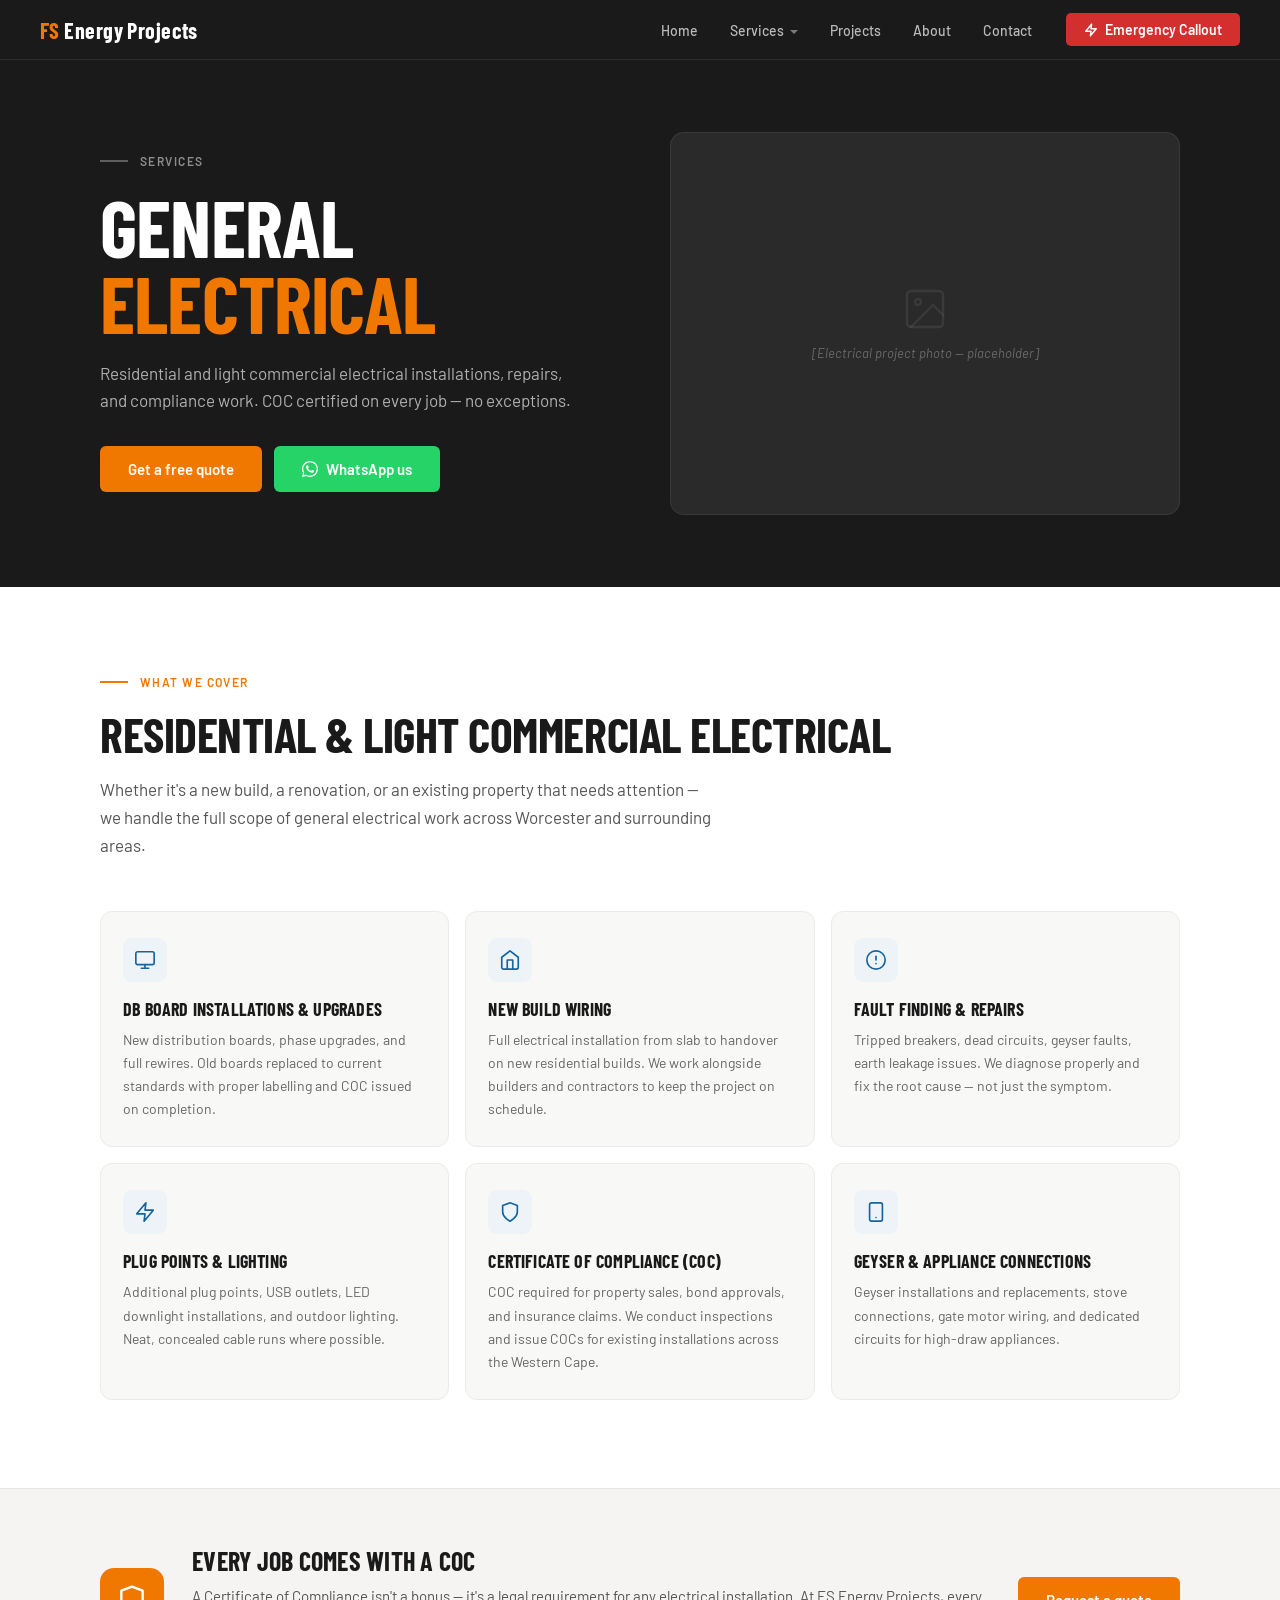
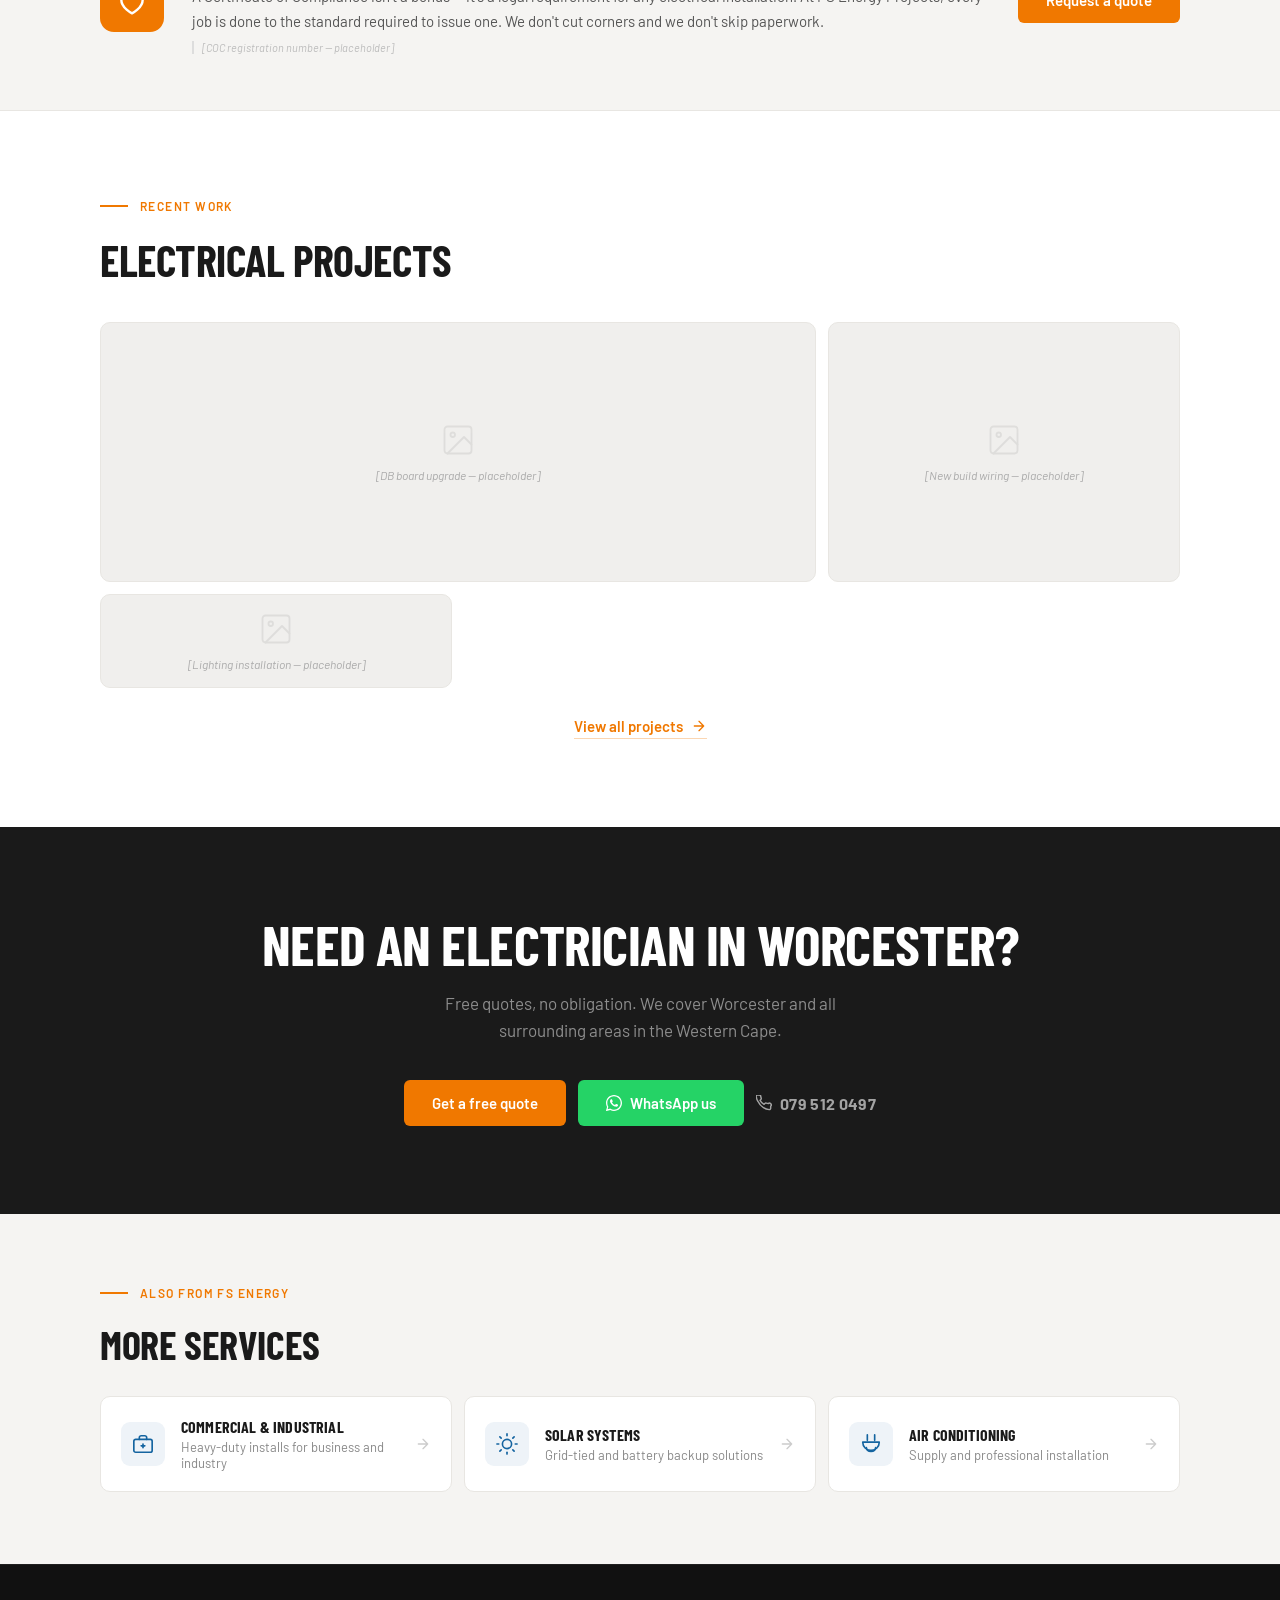
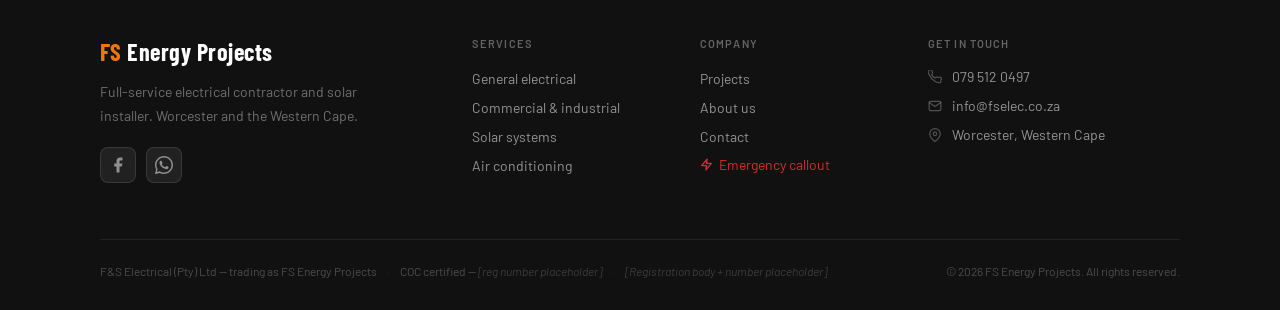
<file: electrical.html>
<!DOCTYPE html>
<html lang="en">
<head>
  <meta charset="UTF-8">
  <meta name="viewport" content="width=device-width, initial-scale=1.0">
  <meta name="description" content="COC certified general electrical installations, repairs and compliance for residential and light commercial properties in Worcester and the Western Cape.">
  <title>General Electrical | FS Energy Projects — Worcester</title>
  <link rel="preconnect" href="https://fonts.googleapis.com">
  <link rel="preconnect" href="https://fonts.gstatic.com" crossorigin>
  <link href="https://fonts.googleapis.com/css2?family=Barlow:wght@400;500;600;700&family=Barlow+Condensed:wght@600;700&display=swap" rel="stylesheet">
  <link rel="stylesheet" href="css/global.css">
  <link rel="stylesheet" href="css/pages/services.css">
</head>
<body>

<!-- ============================================================
     NAV
     ============================================================ -->
<nav class="nav">
  <a class="nav-logo" href="index.html">FS <span>Energy Projects</span></a>

  <ul class="nav-links">
    <li><a href="index.html">Home</a></li>
    <li class="nav-dropdown">
      <a href="#">Services</a>
      <div class="dropdown-menu">
        <a href="electrical.html">Electrical</a>
        <a href="commercial-industrial.html">Commercial &amp; Industrial</a>
        <a href="solar.html">Solar</a>
        <a href="air-conditioning.html">Air Conditioning</a>
      </div>
    </li>
    <li><a href="projects.html">Projects</a></li>
    <li><a href="about.html">About</a></li>
    <li><a href="contact.html">Contact</a></li>
  </ul>

  <a class="nav-emergency" href="tel:0795120497">
    <svg width="14" height="14" viewBox="0 0 24 24" fill="none" stroke="white" stroke-width="2.5" stroke-linecap="round" stroke-linejoin="round"><polygon points="13 2 3 14 12 14 11 22 21 10 12 10 13 2"/></svg>
    Emergency Callout
  </a>

  <button class="nav-hamburger" id="navHamburger" aria-label="Open menu" aria-expanded="false" aria-controls="mobileMenu">
    <span></span>
    <span></span>
    <span></span>
  </button>
</nav>

<!-- Mobile menu -->
<div class="mobile-menu" id="mobileMenu" role="dialog" aria-label="Navigation menu">
  <ul class="mobile-menu__nav">
    <li><a href="index.html">Home</a></li>
    <li>
      <span class="mobile-menu__label">Services</span>
      <ul class="mobile-menu__subnav">
        <li><a href="electrical.html">Electrical</a></li>
        <li><a href="commercial-industrial.html">Commercial &amp; Industrial</a></li>
        <li><a href="solar.html">Solar</a></li>
        <li><a href="air-conditioning.html">Air Conditioning</a></li>
      </ul>
    </li>
    <li><a href="projects.html">Projects</a></li>
    <li><a href="about.html">About</a></li>
    <li><a href="contact.html">Contact</a></li>
  </ul>
  <div class="mobile-menu__actions">
    <a class="mobile-menu__call" href="tel:0795120497">
      <svg width="18" height="18" viewBox="0 0 24 24" fill="none" stroke="currentColor" stroke-width="2.2" stroke-linecap="round" stroke-linejoin="round"><path d="M22 16.92v3a2 2 0 01-2.18 2 19.79 19.79 0 01-8.63-3.07A19.5 19.5 0 013.07 9.81 19.79 19.79 0 01.07 1.18 2 2 0 012.07 0h3a2 2 0 012 1.72c.127.96.361 1.903.7 2.81a2 2 0 01-.45 2.11L6.09 7.91a16 16 0 006 6l1.27-1.27a2 2 0 012.11-.45c.907.339 1.85.573 2.81.7A2 2 0 0122 16.92z"/></svg>
      Call 079 512 0497
    </a>
    <a class="mobile-menu__wa" href="https://wa.me/27795120497?text=Hi%2C%20I%27d%20like%20to%20enquire%20about%20your%20electrical%20services." target="_blank" rel="noopener">
      <svg width="18" height="18" viewBox="0 0 24 24" fill="currentColor"><path d="M17.472 14.382c-.297-.149-1.758-.867-2.03-.967-.273-.099-.471-.148-.67.15-.197.297-.767.966-.94 1.164-.173.199-.347.223-.644.075-.297-.15-1.255-.463-2.39-1.475-.883-.788-1.48-1.761-1.653-2.059-.173-.297-.018-.458.13-.606.134-.133.298-.347.446-.52.149-.174.198-.298.298-.497.099-.198.05-.371-.025-.52-.075-.149-.669-1.612-.916-2.207-.242-.579-.487-.5-.669-.51-.173-.008-.371-.01-.57-.01-.198 0-.52.074-.792.372-.272.297-1.04 1.016-1.04 2.479 0 1.462 1.065 2.875 1.213 3.074.149.198 2.096 3.2 5.077 4.487.709.306 1.262.489 1.694.625.712.227 1.36.195 1.871.118.571-.085 1.758-.719 2.006-1.413.248-.694.248-1.289.173-1.413-.074-.124-.272-.198-.57-.347z"/><path d="M12 0C5.373 0 0 5.373 0 12c0 2.127.558 4.126 1.532 5.859L.057 23.428a.5.5 0 00.611.625l5.701-1.493A11.94 11.94 0 0012 24c6.627 0 12-5.373 12-12S18.627 0 12 0zm0 22c-1.9 0-3.7-.513-5.253-1.406l-.376-.222-3.896 1.021 1.04-3.798-.244-.389A9.96 9.96 0 012 12C2 6.477 6.477 2 12 2s10 4.477 10 10-4.477 10-10 10z"/></svg>
      WhatsApp us
    </a>
  </div>
</div>


<!-- ============================================================
     PAGE HERO
     ============================================================ -->
<section class="svc-hero">
  <div class="svc-hero__inner">
    <div class="svc-hero__content">
      <div class="section-label" style="color: rgba(255,255,255,0.5);">
        <span class="section-label__line" style="background: rgba(255,255,255,0.3);"></span>
        Services
      </div>
      <h1 class="svc-hero__heading">General<br><em>Electrical</em></h1>
      <p class="svc-hero__sub">Residential and light commercial electrical installations, repairs, and compliance work. COC certified on every job — no exceptions.</p>
      <div class="svc-hero__actions">
        <a class="btn-primary" href="contact.html">Get a free quote</a>
        <a class="btn-whatsapp" href="https://wa.me/27795120497?text=Hi%2C%20I%27d%20like%20to%20enquire%20about%20your%20electrical%20services." target="_blank" rel="noopener">
          <svg width="16" height="16" viewBox="0 0 24 24" fill="currentColor"><path d="M17.472 14.382c-.297-.149-1.758-.867-2.03-.967-.273-.099-.471-.148-.67.15-.197.297-.767.966-.94 1.164-.173.199-.347.223-.644.075-.297-.15-1.255-.463-2.39-1.475-.883-.788-1.48-1.761-1.653-2.059-.173-.297-.018-.458.13-.606.134-.133.298-.347.446-.52.149-.174.198-.298.298-.497.099-.198.05-.371-.025-.52-.075-.149-.669-1.612-.916-2.207-.242-.579-.487-.5-.669-.51-.173-.008-.371-.01-.57-.01-.198 0-.52.074-.792.372-.272.297-1.04 1.016-1.04 2.479 0 1.462 1.065 2.875 1.213 3.074.149.198 2.096 3.2 5.077 4.487.709.306 1.262.489 1.694.625.712.227 1.36.195 1.871.118.571-.085 1.758-.719 2.006-1.413.248-.694.248-1.289.173-1.413-.074-.124-.272-.198-.57-.347z"/><path d="M12 0C5.373 0 0 5.373 0 12c0 2.127.558 4.126 1.532 5.859L.057 23.428a.5.5 0 00.611.625l5.701-1.493A11.94 11.94 0 0012 24c6.627 0 12-5.373 12-12S18.627 0 12 0zm0 22c-1.9 0-3.7-.513-5.253-1.406l-.376-.222-3.896 1.021 1.04-3.798-.244-.389A9.96 9.96 0 012 12C2 6.477 6.477 2 12 2s10 4.477 10 10-4.477 10-10 10z"/></svg>
          WhatsApp us
        </a>
      </div>
    </div>
    <div class="svc-hero__image">
      <div class="svc-hero__placeholder">
        <svg width="48" height="48" viewBox="0 0 24 24" fill="none" stroke="currentColor" stroke-width="1.2" stroke-linecap="round" stroke-linejoin="round" opacity="0.25"><rect x="3" y="3" width="18" height="18" rx="2"/><circle cx="8.5" cy="8.5" r="1.5"/><polyline points="21 15 16 10 5 21"/></svg>
        <span>[Electrical project photo — placeholder]</span>
      </div>
    </div>
  </div>
</section>


<!-- ============================================================
     WHAT WE COVER
     ============================================================ -->
<section class="svc-scope">
  <div class="svc-scope__inner">

    <div class="section-label">
      <span class="section-label__line"></span>
      What we cover
    </div>
    <h2 class="svc-scope__heading">Residential &amp; light commercial electrical</h2>
    <p class="svc-scope__intro">Whether it's a new build, a renovation, or an existing property that needs attention — we handle the full scope of general electrical work across Worcester and surrounding areas.</p>

    <div class="svc-scope__grid">

      <div class="svc-scope__card">
        <div class="svc-scope__icon">
          <svg width="22" height="22" viewBox="0 0 24 24" fill="none" stroke="currentColor" stroke-width="1.8" stroke-linecap="round" stroke-linejoin="round"><rect x="2" y="3" width="20" height="14" rx="2"/><line x1="8" y1="21" x2="16" y2="21"/><line x1="12" y1="17" x2="12" y2="21"/></svg>
        </div>
        <h3 class="svc-scope__title">DB board installations &amp; upgrades</h3>
        <p class="svc-scope__body">New distribution boards, phase upgrades, and full rewires. Old boards replaced to current standards with proper labelling and COC issued on completion.</p>
      </div>

      <div class="svc-scope__card">
        <div class="svc-scope__icon">
          <svg width="22" height="22" viewBox="0 0 24 24" fill="none" stroke="currentColor" stroke-width="1.8" stroke-linecap="round" stroke-linejoin="round"><path d="M3 9l9-7 9 7v11a2 2 0 01-2 2H5a2 2 0 01-2-2z"/><polyline points="9 22 9 12 15 12 15 22"/></svg>
        </div>
        <h3 class="svc-scope__title">New build wiring</h3>
        <p class="svc-scope__body">Full electrical installation from slab to handover on new residential builds. We work alongside builders and contractors to keep the project on schedule.</p>
      </div>

      <div class="svc-scope__card">
        <div class="svc-scope__icon">
          <svg width="22" height="22" viewBox="0 0 24 24" fill="none" stroke="currentColor" stroke-width="1.8" stroke-linecap="round" stroke-linejoin="round"><circle cx="12" cy="12" r="10"/><line x1="12" y1="8" x2="12" y2="12"/><line x1="12" y1="16" x2="12.01" y2="16"/></svg>
        </div>
        <h3 class="svc-scope__title">Fault finding &amp; repairs</h3>
        <p class="svc-scope__body">Tripped breakers, dead circuits, geyser faults, earth leakage issues. We diagnose properly and fix the root cause — not just the symptom.</p>
      </div>

      <div class="svc-scope__card">
        <div class="svc-scope__icon">
          <svg width="22" height="22" viewBox="0 0 24 24" fill="none" stroke="currentColor" stroke-width="1.8" stroke-linecap="round" stroke-linejoin="round"><polygon points="13 2 3 14 12 14 11 22 21 10 12 10 13 2"/></svg>
        </div>
        <h3 class="svc-scope__title">Plug points &amp; lighting</h3>
        <p class="svc-scope__body">Additional plug points, USB outlets, LED downlight installations, and outdoor lighting. Neat, concealed cable runs where possible.</p>
      </div>

      <div class="svc-scope__card">
        <div class="svc-scope__icon">
          <svg width="22" height="22" viewBox="0 0 24 24" fill="none" stroke="currentColor" stroke-width="1.8" stroke-linecap="round" stroke-linejoin="round"><path d="M12 22s8-4 8-10V5l-8-3-8 3v7c0 6 8 10 8 10z"/></svg>
        </div>
        <h3 class="svc-scope__title">Certificate of Compliance (COC)</h3>
        <p class="svc-scope__body">COC required for property sales, bond approvals, and insurance claims. We conduct inspections and issue COCs for existing installations across the Western Cape.</p>
      </div>

      <div class="svc-scope__card">
        <div class="svc-scope__icon">
          <svg width="22" height="22" viewBox="0 0 24 24" fill="none" stroke="currentColor" stroke-width="1.8" stroke-linecap="round" stroke-linejoin="round"><rect x="5" y="2" width="14" height="20" rx="2"/><line x1="12" y1="18" x2="12.01" y2="18"/></svg>
        </div>
        <h3 class="svc-scope__title">Geyser &amp; appliance connections</h3>
        <p class="svc-scope__body">Geyser installations and replacements, stove connections, gate motor wiring, and dedicated circuits for high-draw appliances.</p>
      </div>

    </div>
  </div>
</section>


<!-- ============================================================
     COC CALLOUT PANEL
     ============================================================ -->
<section class="svc-coc">
  <div class="svc-coc__inner">
    <div class="svc-coc__icon">
      <svg width="32" height="32" viewBox="0 0 24 24" fill="none" stroke="currentColor" stroke-width="1.8" stroke-linecap="round" stroke-linejoin="round"><path d="M12 22s8-4 8-10V5l-8-3-8 3v7c0 6 8 10 8 10z"/></svg>
    </div>
    <div class="svc-coc__text">
      <h3 class="svc-coc__heading">Every job comes with a COC</h3>
      <p class="svc-coc__body">A Certificate of Compliance isn't a bonus — it's a legal requirement for any electrical installation. At FS Energy Projects, every job is done to the standard required to issue one. We don't cut corners and we don't skip paperwork.</p>
      <div class="svc-coc__note">[COC registration number — placeholder]</div>
    </div>
    <a class="btn-primary" href="contact.html">Request a quote</a>
  </div>
</section>


<!-- ============================================================
     PROJECT PHOTOS
     ============================================================ -->
<section class="svc-gallery">
  <div class="svc-gallery__inner">
    <div class="section-label">
      <span class="section-label__line"></span>
      Recent work
    </div>
    <h2 class="svc-gallery__heading">Electrical projects</h2>

    <div class="svc-gallery__grid">
      <div class="svc-gallery__item svc-gallery__item--large">
        <div class="svc-gallery__placeholder">
          <svg width="36" height="36" viewBox="0 0 24 24" fill="none" stroke="currentColor" stroke-width="1.2" opacity="0.25" stroke-linecap="round" stroke-linejoin="round"><rect x="3" y="3" width="18" height="18" rx="2"/><circle cx="8.5" cy="8.5" r="1.5"/><polyline points="21 15 16 10 5 21"/></svg>
          <span>[DB board upgrade — placeholder]</span>
        </div>
      </div>
      <div class="svc-gallery__item">
        <div class="svc-gallery__placeholder">
          <svg width="36" height="36" viewBox="0 0 24 24" fill="none" stroke="currentColor" stroke-width="1.2" opacity="0.25" stroke-linecap="round" stroke-linejoin="round"><rect x="3" y="3" width="18" height="18" rx="2"/><circle cx="8.5" cy="8.5" r="1.5"/><polyline points="21 15 16 10 5 21"/></svg>
          <span>[New build wiring — placeholder]</span>
        </div>
      </div>
      <div class="svc-gallery__item">
        <div class="svc-gallery__placeholder">
          <svg width="36" height="36" viewBox="0 0 24 24" fill="none" stroke="currentColor" stroke-width="1.2" opacity="0.25" stroke-linecap="round" stroke-linejoin="round"><rect x="3" y="3" width="18" height="18" rx="2"/><circle cx="8.5" cy="8.5" r="1.5"/><polyline points="21 15 16 10 5 21"/></svg>
          <span>[Lighting installation — placeholder]</span>
        </div>
      </div>
    </div>

    <div class="svc-gallery__cta">
      <a href="projects.html" class="svc-gallery__link">
        View all projects
        <svg width="16" height="16" viewBox="0 0 24 24" fill="none" stroke="currentColor" stroke-width="2" stroke-linecap="round" stroke-linejoin="round"><path d="M5 12h14M12 5l7 7-7 7"/></svg>
      </a>
    </div>
  </div>
</section>


<!-- ============================================================
     SERVICE CTA
     ============================================================ -->
<section class="svc-cta">
  <div class="svc-cta__inner">
    <h2 class="svc-cta__heading">Need an electrician in Worcester?</h2>
    <p class="svc-cta__sub">Free quotes, no obligation. We cover Worcester and all surrounding areas in the Western Cape.</p>
    <div class="svc-cta__actions">
      <a class="btn-primary" href="contact.html">Get a free quote</a>
      <a class="btn-whatsapp" href="https://wa.me/27795120497?text=Hi%2C%20I%27d%20like%20to%20enquire%20about%20your%20electrical%20services." target="_blank" rel="noopener">
        <svg width="16" height="16" viewBox="0 0 24 24" fill="currentColor"><path d="M17.472 14.382c-.297-.149-1.758-.867-2.03-.967-.273-.099-.471-.148-.67.15-.197.297-.767.966-.94 1.164-.173.199-.347.223-.644.075-.297-.15-1.255-.463-2.39-1.475-.883-.788-1.48-1.761-1.653-2.059-.173-.297-.018-.458.13-.606.134-.133.298-.347.446-.52.149-.174.198-.298.298-.497.099-.198.05-.371-.025-.52-.075-.149-.669-1.612-.916-2.207-.242-.579-.487-.5-.669-.51-.173-.008-.371-.01-.57-.01-.198 0-.52.074-.792.372-.272.297-1.04 1.016-1.04 2.479 0 1.462 1.065 2.875 1.213 3.074.149.198 2.096 3.2 5.077 4.487.709.306 1.262.489 1.694.625.712.227 1.36.195 1.871.118.571-.085 1.758-.719 2.006-1.413.248-.694.248-1.289.173-1.413-.074-.124-.272-.198-.57-.347z"/><path d="M12 0C5.373 0 0 5.373 0 12c0 2.127.558 4.126 1.532 5.859L.057 23.428a.5.5 0 00.611.625l5.701-1.493A11.94 11.94 0 0012 24c6.627 0 12-5.373 12-12S18.627 0 12 0zm0 22c-1.9 0-3.7-.513-5.253-1.406l-.376-.222-3.896 1.021 1.04-3.798-.244-.389A9.96 9.96 0 012 12C2 6.477 6.477 2 12 2s10 4.477 10 10-4.477 10-10 10z"/></svg>
        WhatsApp us
      </a>
      <a class="svc-cta__call" href="tel:0795120497">
        <svg width="16" height="16" viewBox="0 0 24 24" fill="none" stroke="currentColor" stroke-width="2.2" stroke-linecap="round" stroke-linejoin="round"><path d="M22 16.92v3a2 2 0 01-2.18 2 19.79 19.79 0 01-8.63-3.07A19.5 19.5 0 013.07 9.81 19.79 19.79 0 01.07 1.18 2 2 0 012.07 0h3a2 2 0 012 1.72c.127.96.361 1.903.7 2.81a2 2 0 01-.45 2.11L6.09 7.91a16 16 0 006 6l1.27-1.27a2 2 0 012.11-.45c.907.339 1.85.573 2.81.7A2 2 0 0122 16.92z"/></svg>
        079 512 0497
      </a>
    </div>
  </div>
</section>


<!-- ============================================================
     OTHER SERVICES
     ============================================================ -->
<section class="svc-other">
  <div class="svc-other__inner">
    <div class="section-label">
      <span class="section-label__line"></span>
      Also from FS Energy
    </div>
    <h2 class="svc-other__heading">More services</h2>
    <div class="svc-other__grid">
      <a class="svc-other__card" href="commercial-industrial.html">
        <div class="svc-other__icon">
          <svg width="22" height="22" viewBox="0 0 24 24" fill="none" stroke="currentColor" stroke-width="1.8" stroke-linecap="round" stroke-linejoin="round"><rect x="2" y="7" width="20" height="14" rx="2"/><path d="M16 7V5a2 2 0 00-2-2h-4a2 2 0 00-2 2v2"/><line x1="12" y1="12" x2="12" y2="16"/><line x1="10" y1="14" x2="14" y2="14"/></svg>
        </div>
        <div>
          <div class="svc-other__name">Commercial &amp; industrial</div>
          <div class="svc-other__desc">Heavy-duty installs for business and industry</div>
        </div>
        <svg class="svc-other__arrow" width="16" height="16" viewBox="0 0 24 24" fill="none" stroke="currentColor" stroke-width="2" stroke-linecap="round" stroke-linejoin="round"><path d="M5 12h14M12 5l7 7-7 7"/></svg>
      </a>
      <a class="svc-other__card" href="solar.html">
        <div class="svc-other__icon">
          <svg width="22" height="22" viewBox="0 0 24 24" fill="none" stroke="currentColor" stroke-width="1.8" stroke-linecap="round" stroke-linejoin="round"><circle cx="12" cy="12" r="5"/><line x1="12" y1="1" x2="12" y2="3"/><line x1="12" y1="21" x2="12" y2="23"/><line x1="4.22" y1="4.22" x2="5.64" y2="5.64"/><line x1="18.36" y1="18.36" x2="19.78" y2="19.78"/><line x1="1" y1="12" x2="3" y2="12"/><line x1="21" y1="12" x2="23" y2="12"/><line x1="4.22" y1="19.78" x2="5.64" y2="18.36"/><line x1="18.36" y1="5.64" x2="19.78" y2="4.22"/></svg>
        </div>
        <div>
          <div class="svc-other__name">Solar systems</div>
          <div class="svc-other__desc">Grid-tied and battery backup solutions</div>
        </div>
        <svg class="svc-other__arrow" width="16" height="16" viewBox="0 0 24 24" fill="none" stroke="currentColor" stroke-width="2" stroke-linecap="round" stroke-linejoin="round"><path d="M5 12h14M12 5l7 7-7 7"/></svg>
      </a>
      <a class="svc-other__card" href="air-conditioning.html">
        <div class="svc-other__icon">
          <svg width="22" height="22" viewBox="0 0 24 24" fill="none" stroke="currentColor" stroke-width="1.8" stroke-linecap="round" stroke-linejoin="round"><path d="M8 2v6M16 2v6M3 10h18M3 10a9 9 0 0018 0"/><path d="M7 16c0 2 1 4 5 4s5-2 5-4"/></svg>
        </div>
        <div>
          <div class="svc-other__name">Air conditioning</div>
          <div class="svc-other__desc">Supply and professional installation</div>
        </div>
        <svg class="svc-other__arrow" width="16" height="16" viewBox="0 0 24 24" fill="none" stroke="currentColor" stroke-width="2" stroke-linecap="round" stroke-linejoin="round"><path d="M5 12h14M12 5l7 7-7 7"/></svg>
      </a>
    </div>
  </div>
</section>


<!-- ============================================================
     FOOTER
     ============================================================ -->
<footer class="footer">
  <div class="footer-inner">
    <div class="footer-top">
      <div class="footer-brand">
        <a class="footer-logo" href="index.html">FS <span>Energy Projects</span></a>
        <p class="footer-tagline">Full-service electrical contractor and solar installer. Worcester and the Western Cape.</p>
        <div class="footer-social">
          <a class="footer-social__link" href="https://facebook.com/FandSElectrical" target="_blank" rel="noopener" aria-label="Facebook">
            <svg width="18" height="18" viewBox="0 0 24 24" fill="currentColor"><path d="M18 2h-3a5 5 0 00-5 5v3H7v4h3v8h4v-8h3l1-4h-4V7a1 1 0 011-1h3z"/></svg>
          </a>
          <a class="footer-social__link" href="https://wa.me/27795120497" target="_blank" rel="noopener" aria-label="WhatsApp">
            <svg width="18" height="18" viewBox="0 0 24 24" fill="currentColor"><path d="M17.472 14.382c-.297-.149-1.758-.867-2.03-.967-.273-.099-.471-.148-.67.15-.197.297-.767.966-.94 1.164-.173.199-.347.223-.644.075-.297-.15-1.255-.463-2.39-1.475-.883-.788-1.48-1.761-1.653-2.059-.173-.297-.018-.458.13-.606.134-.133.298-.347.446-.52.149-.174.198-.298.298-.497.099-.198.05-.371-.025-.52-.075-.149-.669-1.612-.916-2.207-.242-.579-.487-.5-.669-.51-.173-.008-.371-.01-.57-.01-.198 0-.52.074-.792.372-.272.297-1.04 1.016-1.04 2.479 0 1.462 1.065 2.875 1.213 3.074.149.198 2.096 3.2 5.077 4.487.709.306 1.262.489 1.694.625.712.227 1.36.195 1.871.118.571-.085 1.758-.719 2.006-1.413.248-.694.248-1.289.173-1.413-.074-.124-.272-.198-.57-.347z"/><path d="M12 0C5.373 0 0 5.373 0 12c0 2.127.558 4.126 1.532 5.859L.057 23.428a.5.5 0 00.611.625l5.701-1.493A11.94 11.94 0 0012 24c6.627 0 12-5.373 12-12S18.627 0 12 0zm0 22c-1.9 0-3.7-.513-5.253-1.406l-.376-.222-3.896 1.021 1.04-3.798-.244-.389A9.96 9.96 0 012 12C2 6.477 6.477 2 12 2s10 4.477 10 10-4.477 10-10 10z"/></svg>
          </a>
        </div>
      </div>
      <div class="footer-col">
        <h4 class="footer-col__heading">Services</h4>
        <ul class="footer-links">
          <li><a href="electrical.html">General electrical</a></li>
          <li><a href="commercial-industrial.html">Commercial &amp; industrial</a></li>
          <li><a href="solar.html">Solar systems</a></li>
          <li><a href="air-conditioning.html">Air conditioning</a></li>
        </ul>
      </div>
      <div class="footer-col">
        <h4 class="footer-col__heading">Company</h4>
        <ul class="footer-links">
          <li><a href="projects.html">Projects</a></li>
          <li><a href="about.html">About us</a></li>
          <li><a href="contact.html">Contact</a></li>
          <li>
            <a href="tel:0795120497" class="footer-emergency-link">
              <svg width="13" height="13" viewBox="0 0 24 24" fill="none" stroke="currentColor" stroke-width="2.5" stroke-linecap="round" stroke-linejoin="round"><polygon points="13 2 3 14 12 14 11 22 21 10 12 10 13 2"/></svg>
              Emergency callout
            </a>
          </li>
        </ul>
      </div>
      <div class="footer-col">
        <h4 class="footer-col__heading">Get in touch</h4>
        <ul class="footer-contact-list">
          <li>
            <svg width="14" height="14" viewBox="0 0 24 24" fill="none" stroke="currentColor" stroke-width="2" stroke-linecap="round" stroke-linejoin="round"><path d="M22 16.92v3a2 2 0 01-2.18 2 19.79 19.79 0 01-8.63-3.07A19.5 19.5 0 013.07 9.81 19.79 19.79 0 01.07 1.18 2 2 0 012.07 0h3a2 2 0 012 1.72c.127.96.361 1.903.7 2.81a2 2 0 01-.45 2.11L6.09 7.91a16 16 0 006 6l1.27-1.27a2 2 0 012.11-.45c.907.339 1.85.573 2.81.7A2 2 0 0122 16.92z"/></svg>
            <a href="tel:0795120497">079 512 0497</a>
          </li>
          <li>
            <svg width="14" height="14" viewBox="0 0 24 24" fill="none" stroke="currentColor" stroke-width="2" stroke-linecap="round" stroke-linejoin="round"><path d="M4 4h16c1.1 0 2 .9 2 2v12c0 1.1-.9 2-2 2H4c-1.1 0-2-.9-2-2V6c0-1.1.9-2 2-2z"/><polyline points="22,6 12,13 2,6"/></svg>
            <a href="mailto:info@fselec.co.za">info@fselec.co.za</a>
          </li>
          <li>
            <svg width="14" height="14" viewBox="0 0 24 24" fill="none" stroke="currentColor" stroke-width="2" stroke-linecap="round" stroke-linejoin="round"><path d="M21 10c0 7-9 13-9 13s-9-6-9-13a9 9 0 0118 0z"/><circle cx="12" cy="10" r="3"/></svg>
            <span>Worcester, Western Cape</span>
          </li>
        </ul>
      </div>
    </div>
    <div class="footer-divider"></div>
    <div class="footer-bottom">
      <div class="footer-bottom__left">
        <span>F&amp;S Electrical (Pty) Ltd &mdash; trading as FS Energy Projects</span>
        <span class="footer-dot">&middot;</span>
        <span class="footer-coc">COC certified &mdash; <em>[reg number placeholder]</em></span>
        <span class="footer-dot">&middot;</span>
        <span class="footer-reg"><em>[Registration body + number placeholder]</em></span>
      </div>
      <div class="footer-bottom__right">
        <span>&copy; <span id="year"></span> FS Energy Projects. All rights reserved.</span>
      </div>
    </div>
  </div>
</footer>

<script src="js/nav.js"></script>
<script>document.getElementById('year').textContent = new Date().getFullYear();</script>

</body>
</html>
</file>
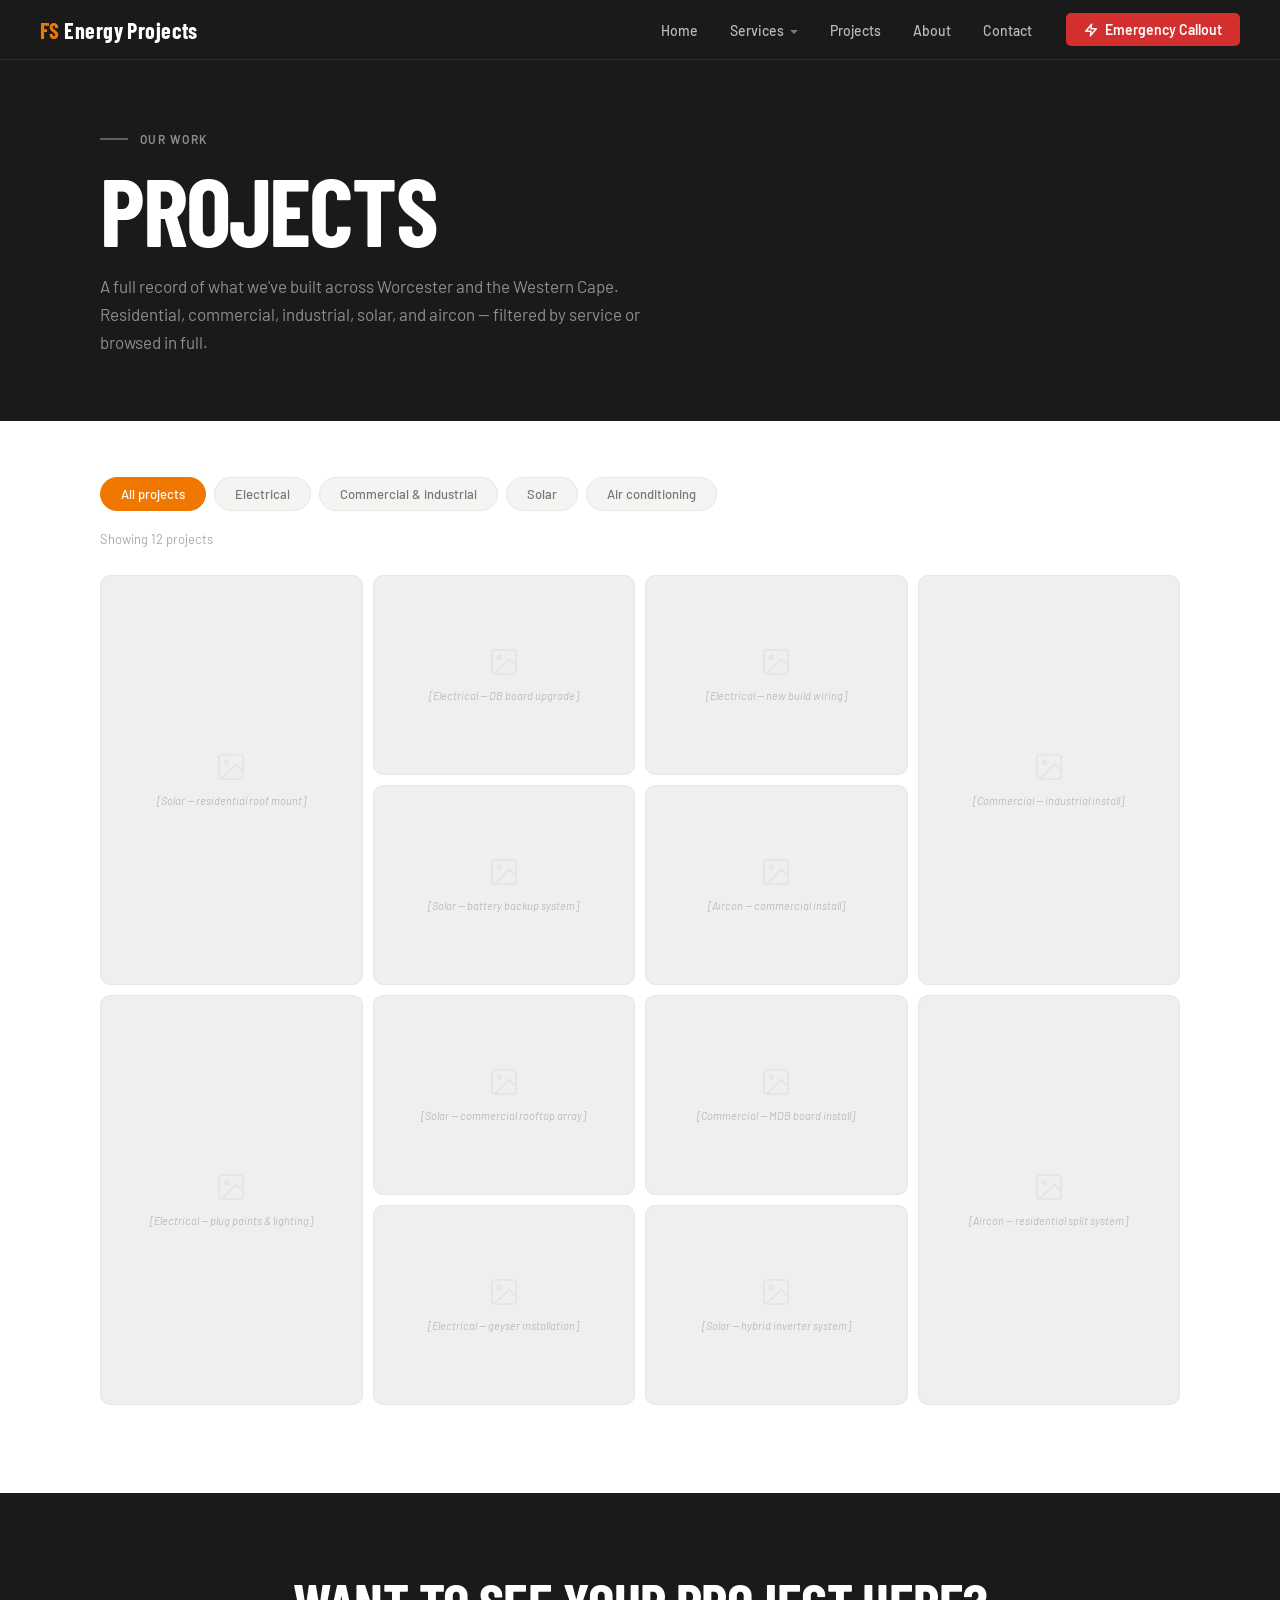
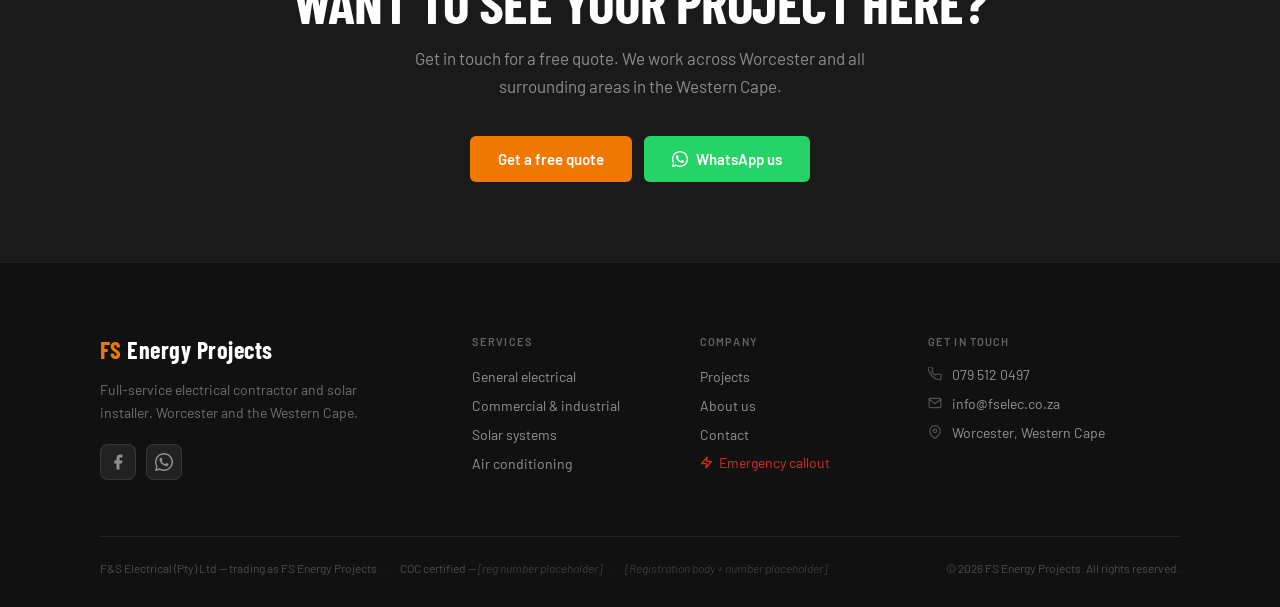
<file: projects.html>
<!DOCTYPE html>
<html lang="en">
<head>
  <meta charset="UTF-8">
  <meta name="viewport" content="width=device-width, initial-scale=1.0">
  <meta name="description" content="Browse FS Energy Projects' completed electrical, solar, commercial, and air conditioning installations across Worcester and the Western Cape.">
  <title>Projects | FS Energy Projects — Worcester</title>
  <link rel="preconnect" href="https://fonts.googleapis.com">
  <link rel="preconnect" href="https://fonts.gstatic.com" crossorigin>
  <link href="https://fonts.googleapis.com/css2?family=Barlow:wght@400;500;600;700&family=Barlow+Condensed:wght@600;700&display=swap" rel="stylesheet">
  <link rel="stylesheet" href="css/global.css">
  <link rel="stylesheet" href="css/pages/projects.css">
</head>
<body>

<!-- ============================================================
     NAV
     ============================================================ -->
<nav class="nav">
  <a class="nav-logo" href="index.html">FS <span>Energy Projects</span></a>
  <ul class="nav-links">
    <li><a href="index.html">Home</a></li>
    <li class="nav-dropdown">
      <a href="#">Services</a>
      <div class="dropdown-menu">
        <a href="electrical.html">Electrical</a>
        <a href="commercial-industrial.html">Commercial &amp; Industrial</a>
        <a href="solar.html">Solar</a>
        <a href="air-conditioning.html">Air Conditioning</a>
      </div>
    </li>
    <li><a href="projects.html">Projects</a></li>
    <li><a href="about.html">About</a></li>
    <li><a href="contact.html">Contact</a></li>
  </ul>
  <a class="nav-emergency" href="tel:0795120497">
    <svg width="14" height="14" viewBox="0 0 24 24" fill="none" stroke="white" stroke-width="2.5" stroke-linecap="round" stroke-linejoin="round"><polygon points="13 2 3 14 12 14 11 22 21 10 12 10 13 2"/></svg>
    Emergency Callout
  </a>
  <button class="nav-hamburger" id="navHamburger" aria-label="Open menu" aria-expanded="false" aria-controls="mobileMenu">
    <span></span><span></span><span></span>
  </button>
</nav>

<div class="mobile-menu" id="mobileMenu" role="dialog" aria-label="Navigation menu">
  <ul class="mobile-menu__nav">
    <li><a href="index.html">Home</a></li>
    <li>
      <span class="mobile-menu__label">Services</span>
      <ul class="mobile-menu__subnav">
        <li><a href="electrical.html">Electrical</a></li>
        <li><a href="commercial-industrial.html">Commercial &amp; Industrial</a></li>
        <li><a href="solar.html">Solar</a></li>
        <li><a href="air-conditioning.html">Air Conditioning</a></li>
      </ul>
    </li>
    <li><a href="projects.html">Projects</a></li>
    <li><a href="about.html">About</a></li>
    <li><a href="contact.html">Contact</a></li>
  </ul>
  <div class="mobile-menu__actions">
    <a class="mobile-menu__call" href="tel:0795120497">
      <svg width="18" height="18" viewBox="0 0 24 24" fill="none" stroke="currentColor" stroke-width="2.2" stroke-linecap="round" stroke-linejoin="round"><path d="M22 16.92v3a2 2 0 01-2.18 2 19.79 19.79 0 01-8.63-3.07A19.5 19.5 0 013.07 9.81 19.79 19.79 0 01.07 1.18 2 2 0 012.07 0h3a2 2 0 012 1.72c.127.96.361 1.903.7 2.81a2 2 0 01-.45 2.11L6.09 7.91a16 16 0 006 6l1.27-1.27a2 2 0 012.11-.45c.907.339 1.85.573 2.81.7A2 2 0 0122 16.92z"/></svg>
      Call 079 512 0497
    </a>
    <a class="mobile-menu__wa" href="https://wa.me/27795120497?text=Hi%2C%20I%27d%20like%20to%20enquire%20about%20your%20services." target="_blank" rel="noopener">
      <svg width="18" height="18" viewBox="0 0 24 24" fill="currentColor"><path d="M17.472 14.382c-.297-.149-1.758-.867-2.03-.967-.273-.099-.471-.148-.67.15-.197.297-.767.966-.94 1.164-.173.199-.347.223-.644.075-.297-.15-1.255-.463-2.39-1.475-.883-.788-1.48-1.761-1.653-2.059-.173-.297-.018-.458.13-.606.134-.133.298-.347.446-.52.149-.174.198-.298.298-.497.099-.198.05-.371-.025-.52-.075-.149-.669-1.612-.916-2.207-.242-.579-.487-.5-.669-.51-.173-.008-.371-.01-.57-.01-.198 0-.52.074-.792.372-.272.297-1.04 1.016-1.04 2.479 0 1.462 1.065 2.875 1.213 3.074.149.198 2.096 3.2 5.077 4.487.709.306 1.262.489 1.694.625.712.227 1.36.195 1.871.118.571-.085 1.758-.719 2.006-1.413.248-.694.248-1.289.173-1.413-.074-.124-.272-.198-.57-.347z"/><path d="M12 0C5.373 0 0 5.373 0 12c0 2.127.558 4.126 1.532 5.859L.057 23.428a.5.5 0 00.611.625l5.701-1.493A11.94 11.94 0 0012 24c6.627 0 12-5.373 12-12S18.627 0 12 0zm0 22c-1.9 0-3.7-.513-5.253-1.406l-.376-.222-3.896 1.021 1.04-3.798-.244-.389A9.96 9.96 0 012 12C2 6.477 6.477 2 12 2s10 4.477 10 10-4.477 10-10 10z"/></svg>
      WhatsApp us
    </a>
  </div>
</div>


<!-- ============================================================
     PAGE HEADER
     ============================================================ -->
<section class="proj-page-header">
  <div class="proj-page-header__inner">
    <div class="section-label" style="color: rgba(255,255,255,0.5);">
      <span class="section-label__line" style="background:rgba(255,255,255,0.3);"></span>
      Our work
    </div>
    <h1 class="proj-page-header__heading">Projects</h1>
    <p class="proj-page-header__sub">A full record of what we've built across Worcester and the Western Cape. Residential, commercial, industrial, solar, and aircon — filtered by service or browsed in full.</p>
  </div>
</section>


<!-- ============================================================
     GALLERY
     ============================================================ -->
<section class="proj-page-gallery">
  <div class="proj-page-gallery__inner">

    <!-- Filter tabs -->
    <div class="proj-page-filters">
      <button class="proj-filter active" data-filter="all">All projects</button>
      <button class="proj-filter" data-filter="electrical">Electrical</button>
      <button class="proj-filter" data-filter="commercial">Commercial &amp; industrial</button>
      <button class="proj-filter" data-filter="solar">Solar</button>
      <button class="proj-filter" data-filter="aircon">Air conditioning</button>
    </div>

    <!-- Project count -->
    <div class="proj-page-count">
      Showing <span id="projCount">12</span> projects
    </div>

    <!-- Grid -->
    <div class="proj-page-grid" id="projGrid">

      <!-- SOLAR -->
      <div class="proj-page-item" data-cat="solar">
        <div class="proj-page-thumb proj-page-thumb--tall">
          <div class="proj-page-placeholder">
            <svg width="32" height="32" viewBox="0 0 24 24" fill="none" stroke="currentColor" stroke-width="1.3" opacity="0.2" stroke-linecap="round" stroke-linejoin="round"><rect x="3" y="3" width="18" height="18" rx="2"/><circle cx="8.5" cy="8.5" r="1.5"/><polyline points="21 15 16 10 5 21"/></svg>
            <span>[Solar — residential roof mount]</span>
          </div>
          <div class="proj-page-overlay">
            <span class="proj-page-tag">Solar</span>
            <p class="proj-page-caption">Residential solar system<br><span class="proj-page-location">[Worcester — placeholder]</span></p>
          </div>
        </div>
      </div>

      <!-- ELECTRICAL -->
      <div class="proj-page-item" data-cat="electrical">
        <div class="proj-page-thumb">
          <div class="proj-page-placeholder">
            <svg width="32" height="32" viewBox="0 0 24 24" fill="none" stroke="currentColor" stroke-width="1.3" opacity="0.2" stroke-linecap="round" stroke-linejoin="round"><rect x="3" y="3" width="18" height="18" rx="2"/><circle cx="8.5" cy="8.5" r="1.5"/><polyline points="21 15 16 10 5 21"/></svg>
            <span>[Electrical — DB board upgrade]</span>
          </div>
          <div class="proj-page-overlay">
            <span class="proj-page-tag">Electrical</span>
            <p class="proj-page-caption">DB board upgrade<br><span class="proj-page-location">[Worcester — placeholder]</span></p>
          </div>
        </div>
      </div>

      <!-- ELECTRICAL -->
      <div class="proj-page-item" data-cat="electrical">
        <div class="proj-page-thumb">
          <div class="proj-page-placeholder">
            <svg width="32" height="32" viewBox="0 0 24 24" fill="none" stroke="currentColor" stroke-width="1.3" opacity="0.2" stroke-linecap="round" stroke-linejoin="round"><rect x="3" y="3" width="18" height="18" rx="2"/><circle cx="8.5" cy="8.5" r="1.5"/><polyline points="21 15 16 10 5 21"/></svg>
            <span>[Electrical — new build wiring]</span>
          </div>
          <div class="proj-page-overlay">
            <span class="proj-page-tag">Electrical</span>
            <p class="proj-page-caption">New build wiring<br><span class="proj-page-location">[Worcester — placeholder]</span></p>
          </div>
        </div>
      </div>

      <!-- COMMERCIAL -->
      <div class="proj-page-item" data-cat="commercial">
        <div class="proj-page-thumb proj-page-thumb--tall">
          <div class="proj-page-placeholder">
            <svg width="32" height="32" viewBox="0 0 24 24" fill="none" stroke="currentColor" stroke-width="1.3" opacity="0.2" stroke-linecap="round" stroke-linejoin="round"><rect x="3" y="3" width="18" height="18" rx="2"/><circle cx="8.5" cy="8.5" r="1.5"/><polyline points="21 15 16 10 5 21"/></svg>
            <span>[Commercial — industrial install]</span>
          </div>
          <div class="proj-page-overlay">
            <span class="proj-page-tag">Commercial &amp; industrial</span>
            <p class="proj-page-caption">Industrial electrical install<br><span class="proj-page-location">[Western Cape — placeholder]</span></p>
          </div>
        </div>
      </div>

      <!-- SOLAR -->
      <div class="proj-page-item" data-cat="solar">
        <div class="proj-page-thumb">
          <div class="proj-page-placeholder">
            <svg width="32" height="32" viewBox="0 0 24 24" fill="none" stroke="currentColor" stroke-width="1.3" opacity="0.2" stroke-linecap="round" stroke-linejoin="round"><rect x="3" y="3" width="18" height="18" rx="2"/><circle cx="8.5" cy="8.5" r="1.5"/><polyline points="21 15 16 10 5 21"/></svg>
            <span>[Solar — battery backup system]</span>
          </div>
          <div class="proj-page-overlay">
            <span class="proj-page-tag">Solar</span>
            <p class="proj-page-caption">Battery backup system<br><span class="proj-page-location">[Worcester — placeholder]</span></p>
          </div>
        </div>
      </div>

      <!-- AIRCON -->
      <div class="proj-page-item" data-cat="aircon">
        <div class="proj-page-thumb">
          <div class="proj-page-placeholder">
            <svg width="32" height="32" viewBox="0 0 24 24" fill="none" stroke="currentColor" stroke-width="1.3" opacity="0.2" stroke-linecap="round" stroke-linejoin="round"><rect x="3" y="3" width="18" height="18" rx="2"/><circle cx="8.5" cy="8.5" r="1.5"/><polyline points="21 15 16 10 5 21"/></svg>
            <span>[Aircon — commercial install]</span>
          </div>
          <div class="proj-page-overlay">
            <span class="proj-page-tag">Air conditioning</span>
            <p class="proj-page-caption">Commercial aircon install<br><span class="proj-page-location">[Worcester — placeholder]</span></p>
          </div>
        </div>
      </div>

      <!-- ELECTRICAL -->
      <div class="proj-page-item" data-cat="electrical">
        <div class="proj-page-thumb proj-page-thumb--tall">
          <div class="proj-page-placeholder">
            <svg width="32" height="32" viewBox="0 0 24 24" fill="none" stroke="currentColor" stroke-width="1.3" opacity="0.2" stroke-linecap="round" stroke-linejoin="round"><rect x="3" y="3" width="18" height="18" rx="2"/><circle cx="8.5" cy="8.5" r="1.5"/><polyline points="21 15 16 10 5 21"/></svg>
            <span>[Electrical — plug points & lighting]</span>
          </div>
          <div class="proj-page-overlay">
            <span class="proj-page-tag">Electrical</span>
            <p class="proj-page-caption">Lighting &amp; plug points<br><span class="proj-page-location">[Worcester — placeholder]</span></p>
          </div>
        </div>
      </div>

      <!-- SOLAR -->
      <div class="proj-page-item" data-cat="solar">
        <div class="proj-page-thumb">
          <div class="proj-page-placeholder">
            <svg width="32" height="32" viewBox="0 0 24 24" fill="none" stroke="currentColor" stroke-width="1.3" opacity="0.2" stroke-linecap="round" stroke-linejoin="round"><rect x="3" y="3" width="18" height="18" rx="2"/><circle cx="8.5" cy="8.5" r="1.5"/><polyline points="21 15 16 10 5 21"/></svg>
            <span>[Solar — commercial rooftop array]</span>
          </div>
          <div class="proj-page-overlay">
            <span class="proj-page-tag">Solar</span>
            <p class="proj-page-caption">Commercial rooftop array<br><span class="proj-page-location">[Western Cape — placeholder]</span></p>
          </div>
        </div>
      </div>

      <!-- COMMERCIAL -->
      <div class="proj-page-item" data-cat="commercial">
        <div class="proj-page-thumb">
          <div class="proj-page-placeholder">
            <svg width="32" height="32" viewBox="0 0 24 24" fill="none" stroke="currentColor" stroke-width="1.3" opacity="0.2" stroke-linecap="round" stroke-linejoin="round"><rect x="3" y="3" width="18" height="18" rx="2"/><circle cx="8.5" cy="8.5" r="1.5"/><polyline points="21 15 16 10 5 21"/></svg>
            <span>[Commercial — MDB board install]</span>
          </div>
          <div class="proj-page-overlay">
            <span class="proj-page-tag">Commercial &amp; industrial</span>
            <p class="proj-page-caption">MDB board installation<br><span class="proj-page-location">[Western Cape — placeholder]</span></p>
          </div>
        </div>
      </div>

      <!-- AIRCON -->
      <div class="proj-page-item" data-cat="aircon">
        <div class="proj-page-thumb proj-page-thumb--tall">
          <div class="proj-page-placeholder">
            <svg width="32" height="32" viewBox="0 0 24 24" fill="none" stroke="currentColor" stroke-width="1.3" opacity="0.2" stroke-linecap="round" stroke-linejoin="round"><rect x="3" y="3" width="18" height="18" rx="2"/><circle cx="8.5" cy="8.5" r="1.5"/><polyline points="21 15 16 10 5 21"/></svg>
            <span>[Aircon — residential split system]</span>
          </div>
          <div class="proj-page-overlay">
            <span class="proj-page-tag">Air conditioning</span>
            <p class="proj-page-caption">Residential split system<br><span class="proj-page-location">[Worcester — placeholder]</span></p>
          </div>
        </div>
      </div>

      <!-- ELECTRICAL -->
      <div class="proj-page-item" data-cat="electrical">
        <div class="proj-page-thumb">
          <div class="proj-page-placeholder">
            <svg width="32" height="32" viewBox="0 0 24 24" fill="none" stroke="currentColor" stroke-width="1.3" opacity="0.2" stroke-linecap="round" stroke-linejoin="round"><rect x="3" y="3" width="18" height="18" rx="2"/><circle cx="8.5" cy="8.5" r="1.5"/><polyline points="21 15 16 10 5 21"/></svg>
            <span>[Electrical — geyser installation]</span>
          </div>
          <div class="proj-page-overlay">
            <span class="proj-page-tag">Electrical</span>
            <p class="proj-page-caption">Geyser installation<br><span class="proj-page-location">[Worcester — placeholder]</span></p>
          </div>
        </div>
      </div>

      <!-- SOLAR -->
      <div class="proj-page-item" data-cat="solar">
        <div class="proj-page-thumb">
          <div class="proj-page-placeholder">
            <svg width="32" height="32" viewBox="0 0 24 24" fill="none" stroke="currentColor" stroke-width="1.3" opacity="0.2" stroke-linecap="round" stroke-linejoin="round"><rect x="3" y="3" width="18" height="18" rx="2"/><circle cx="8.5" cy="8.5" r="1.5"/><polyline points="21 15 16 10 5 21"/></svg>
            <span>[Solar — hybrid inverter system]</span>
          </div>
          <div class="proj-page-overlay">
            <span class="proj-page-tag">Solar</span>
            <p class="proj-page-caption">Hybrid inverter system<br><span class="proj-page-location">[Worcester — placeholder]</span></p>
          </div>
        </div>
      </div>

    </div>

    <!-- No results message -->
    <div class="proj-page-empty" id="projEmpty" style="display:none;">
      <p>No projects in this category yet — check back soon.</p>
    </div>

  </div>
</section>


<!-- ============================================================
     BOTTOM CTA
     ============================================================ -->
<section class="proj-page-cta">
  <div class="proj-page-cta__inner">
    <h2 class="proj-page-cta__heading">Want to see your project here?</h2>
    <p class="proj-page-cta__sub">Get in touch for a free quote. We work across Worcester and all surrounding areas in the Western Cape.</p>
    <div class="proj-page-cta__actions">
      <a class="btn-primary" href="contact.html">Get a free quote</a>
      <a class="btn-whatsapp" href="https://wa.me/27795120497?text=Hi%2C%20I%27d%20like%20to%20enquire%20about%20your%20services." target="_blank" rel="noopener">
        <svg width="16" height="16" viewBox="0 0 24 24" fill="currentColor"><path d="M17.472 14.382c-.297-.149-1.758-.867-2.03-.967-.273-.099-.471-.148-.67.15-.197.297-.767.966-.94 1.164-.173.199-.347.223-.644.075-.297-.15-1.255-.463-2.39-1.475-.883-.788-1.48-1.761-1.653-2.059-.173-.297-.018-.458.13-.606.134-.133.298-.347.446-.52.149-.174.198-.298.298-.497.099-.198.05-.371-.025-.52-.075-.149-.669-1.612-.916-2.207-.242-.579-.487-.5-.669-.51-.173-.008-.371-.01-.57-.01-.198 0-.52.074-.792.372-.272.297-1.04 1.016-1.04 2.479 0 1.462 1.065 2.875 1.213 3.074.149.198 2.096 3.2 5.077 4.487.709.306 1.262.489 1.694.625.712.227 1.36.195 1.871.118.571-.085 1.758-.719 2.006-1.413.248-.694.248-1.289.173-1.413-.074-.124-.272-.198-.57-.347z"/><path d="M12 0C5.373 0 0 5.373 0 12c0 2.127.558 4.126 1.532 5.859L.057 23.428a.5.5 0 00.611.625l5.701-1.493A11.94 11.94 0 0012 24c6.627 0 12-5.373 12-12S18.627 0 12 0zm0 22c-1.9 0-3.7-.513-5.253-1.406l-.376-.222-3.896 1.021 1.04-3.798-.244-.389A9.96 9.96 0 012 12C2 6.477 6.477 2 12 2s10 4.477 10 10-4.477 10-10 10z"/></svg>
        WhatsApp us
      </a>
    </div>
  </div>
</section>


<!-- ============================================================
     FOOTER
     ============================================================ -->
<footer class="footer">
  <div class="footer-inner">
    <div class="footer-top">
      <div class="footer-brand">
        <a class="footer-logo" href="index.html">FS <span>Energy Projects</span></a>
        <p class="footer-tagline">Full-service electrical contractor and solar installer. Worcester and the Western Cape.</p>
        <div class="footer-social">
          <a class="footer-social__link" href="https://facebook.com/FandSElectrical" target="_blank" rel="noopener" aria-label="Facebook">
            <svg width="18" height="18" viewBox="0 0 24 24" fill="currentColor"><path d="M18 2h-3a5 5 0 00-5 5v3H7v4h3v8h4v-8h3l1-4h-4V7a1 1 0 011-1h3z"/></svg>
          </a>
          <a class="footer-social__link" href="https://wa.me/27795120497" target="_blank" rel="noopener" aria-label="WhatsApp">
            <svg width="18" height="18" viewBox="0 0 24 24" fill="currentColor"><path d="M17.472 14.382c-.297-.149-1.758-.867-2.03-.967-.273-.099-.471-.148-.67.15-.197.297-.767.966-.94 1.164-.173.199-.347.223-.644.075-.297-.15-1.255-.463-2.39-1.475-.883-.788-1.48-1.761-1.653-2.059-.173-.297-.018-.458.13-.606.134-.133.298-.347.446-.52.149-.174.198-.298.298-.497.099-.198.05-.371-.025-.52-.075-.149-.669-1.612-.916-2.207-.242-.579-.487-.5-.669-.51-.173-.008-.371-.01-.57-.01-.198 0-.52.074-.792.372-.272.297-1.04 1.016-1.04 2.479 0 1.462 1.065 2.875 1.213 3.074.149.198 2.096 3.2 5.077 4.487.709.306 1.262.489 1.694.625.712.227 1.36.195 1.871.118.571-.085 1.758-.719 2.006-1.413.248-.694.248-1.289.173-1.413-.074-.124-.272-.198-.57-.347z"/><path d="M12 0C5.373 0 0 5.373 0 12c0 2.127.558 4.126 1.532 5.859L.057 23.428a.5.5 0 00.611.625l5.701-1.493A11.94 11.94 0 0012 24c6.627 0 12-5.373 12-12S18.627 0 12 0zm0 22c-1.9 0-3.7-.513-5.253-1.406l-.376-.222-3.896 1.021 1.04-3.798-.244-.389A9.96 9.96 0 012 12C2 6.477 6.477 2 12 2s10 4.477 10 10-4.477 10-10 10z"/></svg>
          </a>
        </div>
      </div>
      <div class="footer-col">
        <h4 class="footer-col__heading">Services</h4>
        <ul class="footer-links">
          <li><a href="electrical.html">General electrical</a></li>
          <li><a href="commercial-industrial.html">Commercial &amp; industrial</a></li>
          <li><a href="solar.html">Solar systems</a></li>
          <li><a href="air-conditioning.html">Air conditioning</a></li>
        </ul>
      </div>
      <div class="footer-col">
        <h4 class="footer-col__heading">Company</h4>
        <ul class="footer-links">
          <li><a href="projects.html">Projects</a></li>
          <li><a href="about.html">About us</a></li>
          <li><a href="contact.html">Contact</a></li>
          <li>
            <a href="tel:0795120497" class="footer-emergency-link">
              <svg width="13" height="13" viewBox="0 0 24 24" fill="none" stroke="currentColor" stroke-width="2.5" stroke-linecap="round" stroke-linejoin="round"><polygon points="13 2 3 14 12 14 11 22 21 10 12 10 13 2"/></svg>
              Emergency callout
            </a>
          </li>
        </ul>
      </div>
      <div class="footer-col">
        <h4 class="footer-col__heading">Get in touch</h4>
        <ul class="footer-contact-list">
          <li>
            <svg width="14" height="14" viewBox="0 0 24 24" fill="none" stroke="currentColor" stroke-width="2" stroke-linecap="round" stroke-linejoin="round"><path d="M22 16.92v3a2 2 0 01-2.18 2 19.79 19.79 0 01-8.63-3.07A19.5 19.5 0 013.07 9.81 19.79 19.79 0 01.07 1.18 2 2 0 012.07 0h3a2 2 0 012 1.72c.127.96.361 1.903.7 2.81a2 2 0 01-.45 2.11L6.09 7.91a16 16 0 006 6l1.27-1.27a2 2 0 012.11-.45c.907.339 1.85.573 2.81.7A2 2 0 0122 16.92z"/></svg>
            <a href="tel:0795120497">079 512 0497</a>
          </li>
          <li>
            <svg width="14" height="14" viewBox="0 0 24 24" fill="none" stroke="currentColor" stroke-width="2" stroke-linecap="round" stroke-linejoin="round"><path d="M4 4h16c1.1 0 2 .9 2 2v12c0 1.1-.9 2-2 2H4c-1.1 0-2-.9-2-2V6c0-1.1.9-2 2-2z"/><polyline points="22,6 12,13 2,6"/></svg>
            <a href="mailto:info@fselec.co.za">info@fselec.co.za</a>
          </li>
          <li>
            <svg width="14" height="14" viewBox="0 0 24 24" fill="none" stroke="currentColor" stroke-width="2" stroke-linecap="round" stroke-linejoin="round"><path d="M21 10c0 7-9 13-9 13s-9-6-9-13a9 9 0 0118 0z"/><circle cx="12" cy="10" r="3"/></svg>
            <span>Worcester, Western Cape</span>
          </li>
        </ul>
      </div>
    </div>
    <div class="footer-divider"></div>
    <div class="footer-bottom">
      <div class="footer-bottom__left">
        <span>F&amp;S Electrical (Pty) Ltd &mdash; trading as FS Energy Projects</span>
        <span class="footer-dot">&middot;</span>
        <span class="footer-coc">COC certified &mdash; <em>[reg number placeholder]</em></span>
        <span class="footer-dot">&middot;</span>
        <span class="footer-reg"><em>[Registration body + number placeholder]</em></span>
      </div>
      <div class="footer-bottom__right">
        <span>&copy; <span id="year"></span> FS Energy Projects. All rights reserved.</span>
      </div>
    </div>
  </div>
</footer>

<script src="js/nav.js"></script>
<script src="js/projects-filter.js"></script>
<script>
  document.getElementById('year').textContent = new Date().getFullYear();

  // Update visible count when filters change
  const filters = document.querySelectorAll('.proj-filter');
  const countEl = document.getElementById('projCount');
  const emptyEl = document.getElementById('projEmpty');

  filters.forEach(btn => {
    btn.addEventListener('click', () => {
      setTimeout(() => {
        const visible = document.querySelectorAll('.proj-page-item:not(.hidden)').length;
        countEl.textContent = visible;
        emptyEl.style.display = visible === 0 ? 'block' : 'none';
      }, 10);
    });
  });
</script>

</body>
</html>
</file>
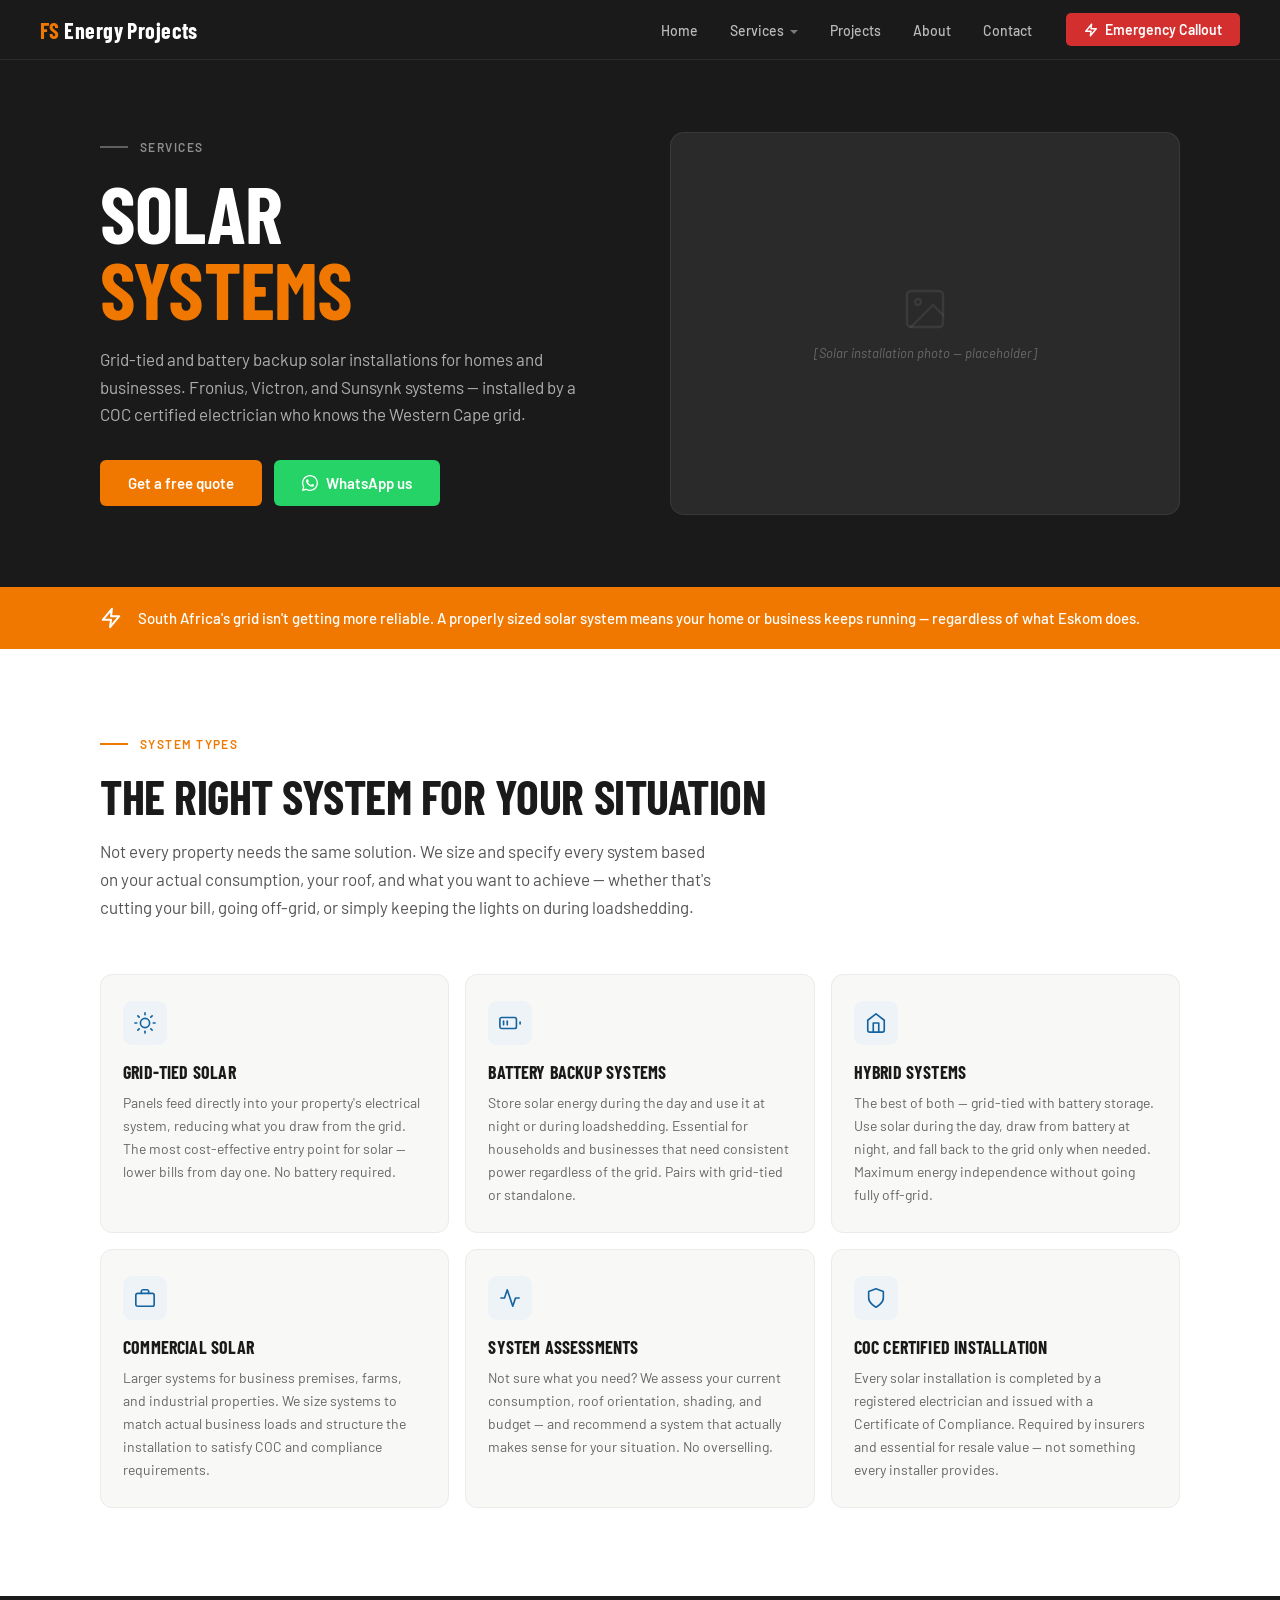
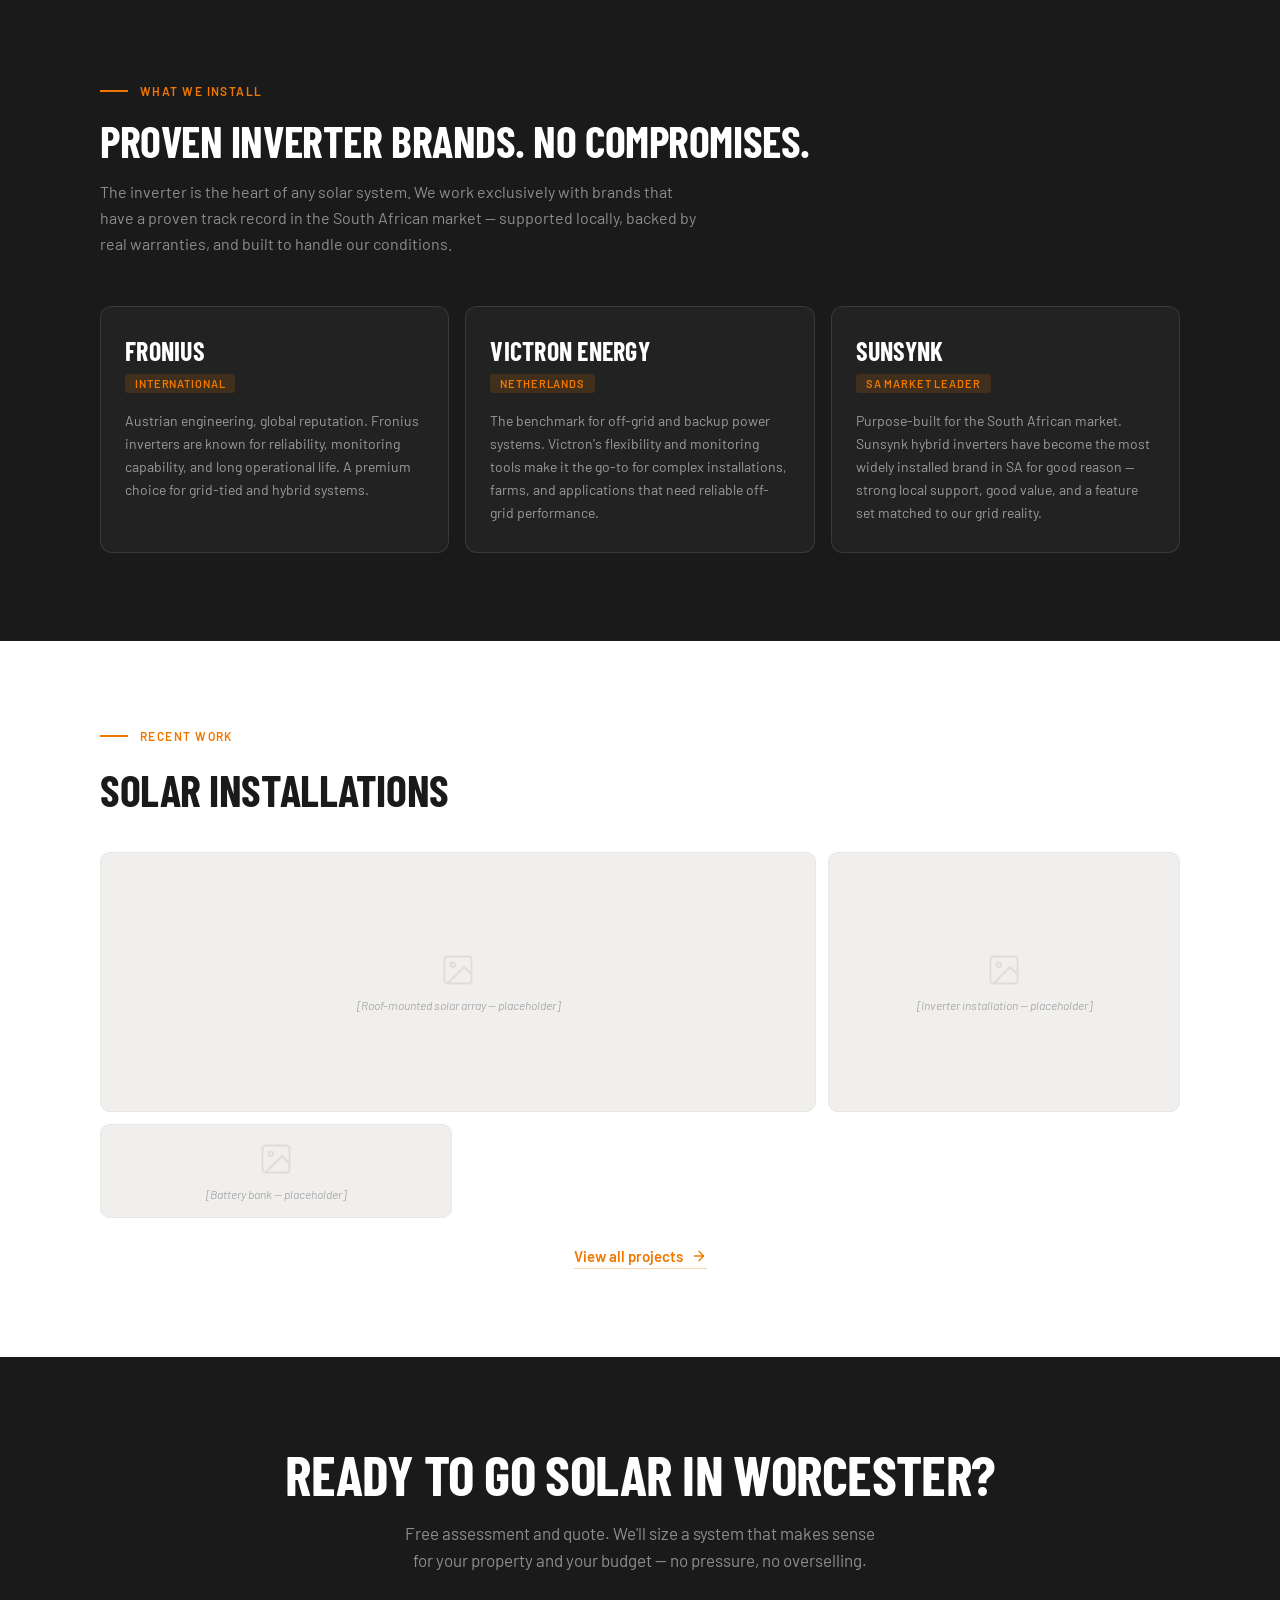
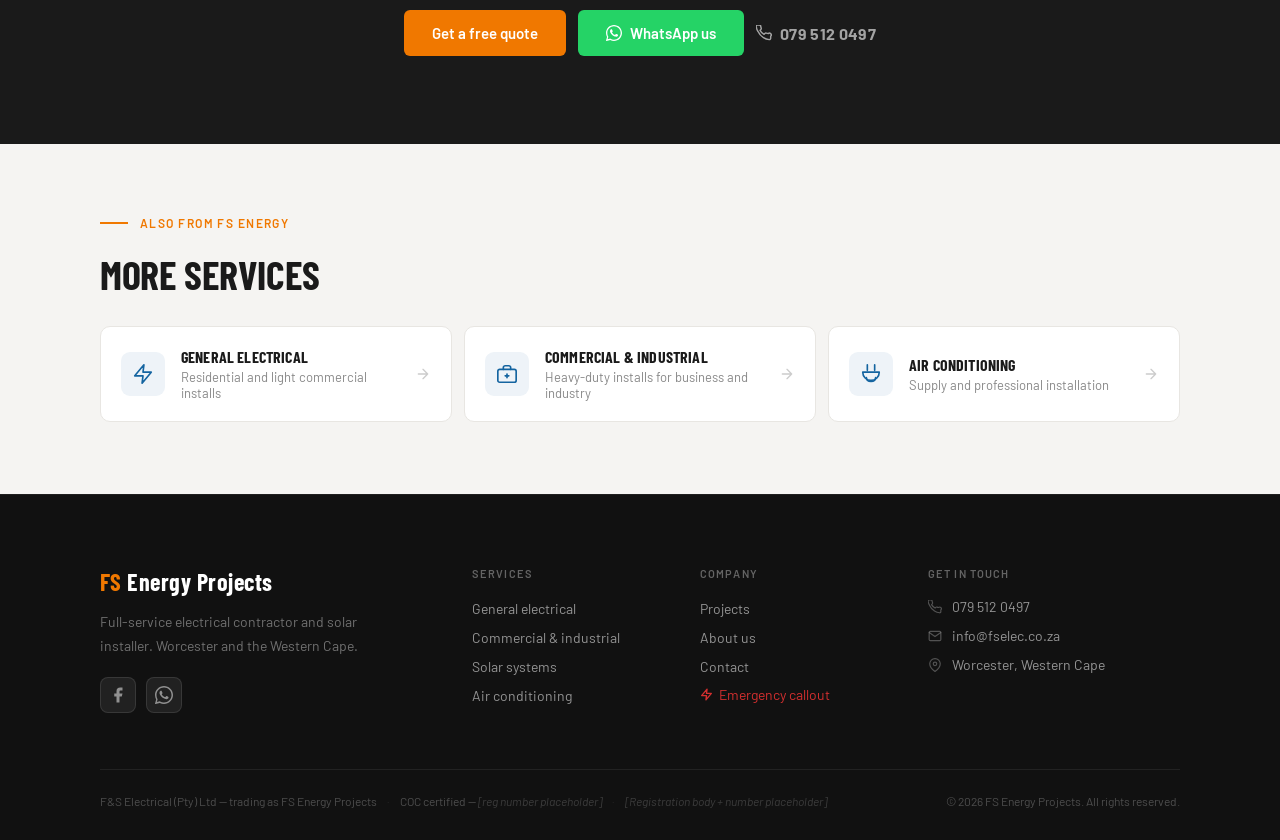
<file: solar.html>
<!DOCTYPE html>
<html lang="en">
<head>
  <meta charset="UTF-8">
  <meta name="viewport" content="width=device-width, initial-scale=1.0">
  <meta name="description" content="Grid-tied and battery backup solar systems installed in Worcester and the Western Cape. Fronius, Victron, and Sunsynk systems supplied and installed by a COC certified electrician.">
  <title>Solar Systems | FS Energy Projects — Worcester</title>
  <link rel="preconnect" href="https://fonts.googleapis.com">
  <link rel="preconnect" href="https://fonts.gstatic.com" crossorigin>
  <link href="https://fonts.googleapis.com/css2?family=Barlow:wght@400;500;600;700&family=Barlow+Condensed:wght@600;700&display=swap" rel="stylesheet">
  <link rel="stylesheet" href="css/global.css">
  <link rel="stylesheet" href="css/pages/services.css">
</head>
<body>

<!-- ============================================================
     NAV
     ============================================================ -->
<nav class="nav">
  <a class="nav-logo" href="index.html">FS <span>Energy Projects</span></a>
  <ul class="nav-links">
    <li><a href="index.html">Home</a></li>
    <li class="nav-dropdown">
      <a href="#">Services</a>
      <div class="dropdown-menu">
        <a href="electrical.html">Electrical</a>
        <a href="commercial-industrial.html">Commercial &amp; Industrial</a>
        <a href="solar.html">Solar</a>
        <a href="air-conditioning.html">Air Conditioning</a>
      </div>
    </li>
    <li><a href="projects.html">Projects</a></li>
    <li><a href="about.html">About</a></li>
    <li><a href="contact.html">Contact</a></li>
  </ul>
  <a class="nav-emergency" href="tel:0795120497">
    <svg width="14" height="14" viewBox="0 0 24 24" fill="none" stroke="white" stroke-width="2.5" stroke-linecap="round" stroke-linejoin="round"><polygon points="13 2 3 14 12 14 11 22 21 10 12 10 13 2"/></svg>
    Emergency Callout
  </a>
  <button class="nav-hamburger" id="navHamburger" aria-label="Open menu" aria-expanded="false" aria-controls="mobileMenu">
    <span></span><span></span><span></span>
  </button>
</nav>

<div class="mobile-menu" id="mobileMenu" role="dialog" aria-label="Navigation menu">
  <ul class="mobile-menu__nav">
    <li><a href="index.html">Home</a></li>
    <li>
      <span class="mobile-menu__label">Services</span>
      <ul class="mobile-menu__subnav">
        <li><a href="electrical.html">Electrical</a></li>
        <li><a href="commercial-industrial.html">Commercial &amp; Industrial</a></li>
        <li><a href="solar.html">Solar</a></li>
        <li><a href="air-conditioning.html">Air Conditioning</a></li>
      </ul>
    </li>
    <li><a href="projects.html">Projects</a></li>
    <li><a href="about.html">About</a></li>
    <li><a href="contact.html">Contact</a></li>
  </ul>
  <div class="mobile-menu__actions">
    <a class="mobile-menu__call" href="tel:0795120497">
      <svg width="18" height="18" viewBox="0 0 24 24" fill="none" stroke="currentColor" stroke-width="2.2" stroke-linecap="round" stroke-linejoin="round"><path d="M22 16.92v3a2 2 0 01-2.18 2 19.79 19.79 0 01-8.63-3.07A19.5 19.5 0 013.07 9.81 19.79 19.79 0 01.07 1.18 2 2 0 012.07 0h3a2 2 0 012 1.72c.127.96.361 1.903.7 2.81a2 2 0 01-.45 2.11L6.09 7.91a16 16 0 006 6l1.27-1.27a2 2 0 012.11-.45c.907.339 1.85.573 2.81.7A2 2 0 0122 16.92z"/></svg>
      Call 079 512 0497
    </a>
    <a class="mobile-menu__wa" href="https://wa.me/27795120497?text=Hi%2C%20I%27d%20like%20to%20enquire%20about%20solar%20installation." target="_blank" rel="noopener">
      <svg width="18" height="18" viewBox="0 0 24 24" fill="currentColor"><path d="M17.472 14.382c-.297-.149-1.758-.867-2.03-.967-.273-.099-.471-.148-.67.15-.197.297-.767.966-.94 1.164-.173.199-.347.223-.644.075-.297-.15-1.255-.463-2.39-1.475-.883-.788-1.48-1.761-1.653-2.059-.173-.297-.018-.458.13-.606.134-.133.298-.347.446-.52.149-.174.198-.298.298-.497.099-.198.05-.371-.025-.52-.075-.149-.669-1.612-.916-2.207-.242-.579-.487-.5-.669-.51-.173-.008-.371-.01-.57-.01-.198 0-.52.074-.792.372-.272.297-1.04 1.016-1.04 2.479 0 1.462 1.065 2.875 1.213 3.074.149.198 2.096 3.2 5.077 4.487.709.306 1.262.489 1.694.625.712.227 1.36.195 1.871.118.571-.085 1.758-.719 2.006-1.413.248-.694.248-1.289.173-1.413-.074-.124-.272-.198-.57-.347z"/><path d="M12 0C5.373 0 0 5.373 0 12c0 2.127.558 4.126 1.532 5.859L.057 23.428a.5.5 0 00.611.625l5.701-1.493A11.94 11.94 0 0012 24c6.627 0 12-5.373 12-12S18.627 0 12 0zm0 22c-1.9 0-3.7-.513-5.253-1.406l-.376-.222-3.896 1.021 1.04-3.798-.244-.389A9.96 9.96 0 012 12C2 6.477 6.477 2 12 2s10 4.477 10 10-4.477 10-10 10z"/></svg>
      WhatsApp us
    </a>
  </div>
</div>


<!-- ============================================================
     PAGE HERO
     ============================================================ -->
<section class="svc-hero">
  <div class="svc-hero__inner">
    <div class="svc-hero__content">
      <div class="section-label" style="color: rgba(255,255,255,0.5);">
        <span class="section-label__line" style="background: rgba(255,255,255,0.3);"></span>
        Services
      </div>
      <h1 class="svc-hero__heading">Solar<br><em>Systems</em></h1>
      <p class="svc-hero__sub">Grid-tied and battery backup solar installations for homes and businesses. Fronius, Victron, and Sunsynk systems — installed by a COC certified electrician who knows the Western Cape grid.</p>
      <div class="svc-hero__actions">
        <a class="btn-primary" href="contact.html">Get a free quote</a>
        <a class="btn-whatsapp" href="https://wa.me/27795120497?text=Hi%2C%20I%27d%20like%20to%20enquire%20about%20solar%20installation." target="_blank" rel="noopener">
          <svg width="16" height="16" viewBox="0 0 24 24" fill="currentColor"><path d="M17.472 14.382c-.297-.149-1.758-.867-2.03-.967-.273-.099-.471-.148-.67.15-.197.297-.767.966-.94 1.164-.173.199-.347.223-.644.075-.297-.15-1.255-.463-2.39-1.475-.883-.788-1.48-1.761-1.653-2.059-.173-.297-.018-.458.13-.606.134-.133.298-.347.446-.52.149-.174.198-.298.298-.497.099-.198.05-.371-.025-.52-.075-.149-.669-1.612-.916-2.207-.242-.579-.487-.5-.669-.51-.173-.008-.371-.01-.57-.01-.198 0-.52.074-.792.372-.272.297-1.04 1.016-1.04 2.479 0 1.462 1.065 2.875 1.213 3.074.149.198 2.096 3.2 5.077 4.487.709.306 1.262.489 1.694.625.712.227 1.36.195 1.871.118.571-.085 1.758-.719 2.006-1.413.248-.694.248-1.289.173-1.413-.074-.124-.272-.198-.57-.347z"/><path d="M12 0C5.373 0 0 5.373 0 12c0 2.127.558 4.126 1.532 5.859L.057 23.428a.5.5 0 00.611.625l5.701-1.493A11.94 11.94 0 0012 24c6.627 0 12-5.373 12-12S18.627 0 12 0zm0 22c-1.9 0-3.7-.513-5.253-1.406l-.376-.222-3.896 1.021 1.04-3.798-.244-.389A9.96 9.96 0 012 12C2 6.477 6.477 2 12 2s10 4.477 10 10-4.477 10-10 10z"/></svg>
          WhatsApp us
        </a>
      </div>
    </div>
    <div class="svc-hero__image">
      <div class="svc-hero__placeholder">
        <svg width="48" height="48" viewBox="0 0 24 24" fill="none" stroke="currentColor" stroke-width="1.2" stroke-linecap="round" stroke-linejoin="round" opacity="0.25"><rect x="3" y="3" width="18" height="18" rx="2"/><circle cx="8.5" cy="8.5" r="1.5"/><polyline points="21 15 16 10 5 21"/></svg>
        <span>[Solar installation photo — placeholder]</span>
      </div>
    </div>
  </div>
</section>


<!-- ============================================================
     LOADSHEDDING CALLOUT BANNER
     ============================================================ -->
<div class="solar-banner">
  <div class="solar-banner__inner">
    <svg width="22" height="22" viewBox="0 0 24 24" fill="none" stroke="currentColor" stroke-width="2.2" stroke-linecap="round" stroke-linejoin="round"><polygon points="13 2 3 14 12 14 11 22 21 10 12 10 13 2"/></svg>
    <p>South Africa's grid isn't getting more reliable. A properly sized solar system means your home or business keeps running — regardless of what Eskom does.</p>
  </div>
</div>


<!-- ============================================================
     SYSTEM TYPES
     ============================================================ -->
<section class="svc-scope">
  <div class="svc-scope__inner">

    <div class="section-label">
      <span class="section-label__line"></span>
      System types
    </div>
    <h2 class="svc-scope__heading">The right system for your situation</h2>
    <p class="svc-scope__intro">Not every property needs the same solution. We size and specify every system based on your actual consumption, your roof, and what you want to achieve — whether that's cutting your bill, going off-grid, or simply keeping the lights on during loadshedding.</p>

    <div class="svc-scope__grid">

      <div class="svc-scope__card">
        <div class="svc-scope__icon">
          <svg width="22" height="22" viewBox="0 0 24 24" fill="none" stroke="currentColor" stroke-width="1.8" stroke-linecap="round" stroke-linejoin="round"><circle cx="12" cy="12" r="5"/><line x1="12" y1="1" x2="12" y2="3"/><line x1="12" y1="21" x2="12" y2="23"/><line x1="4.22" y1="4.22" x2="5.64" y2="5.64"/><line x1="18.36" y1="18.36" x2="19.78" y2="19.78"/><line x1="1" y1="12" x2="3" y2="12"/><line x1="21" y1="12" x2="23" y2="12"/><line x1="4.22" y1="19.78" x2="5.64" y2="18.36"/><line x1="18.36" y1="5.64" x2="19.78" y2="4.22"/></svg>
        </div>
        <h3 class="svc-scope__title">Grid-tied solar</h3>
        <p class="svc-scope__body">Panels feed directly into your property's electrical system, reducing what you draw from the grid. The most cost-effective entry point for solar — lower bills from day one. No battery required.</p>
      </div>

      <div class="svc-scope__card">
        <div class="svc-scope__icon">
          <svg width="22" height="22" viewBox="0 0 24 24" fill="none" stroke="currentColor" stroke-width="1.8" stroke-linecap="round" stroke-linejoin="round"><rect x="1" y="6" width="18" height="12" rx="2"/><line x1="23" y1="13" x2="23" y2="11"/><line x1="5" y1="10" x2="5" y2="14"/><line x1="9" y1="10" x2="9" y2="14"/></svg>
        </div>
        <h3 class="svc-scope__title">Battery backup systems</h3>
        <p class="svc-scope__body">Store solar energy during the day and use it at night or during loadshedding. Essential for households and businesses that need consistent power regardless of the grid. Pairs with grid-tied or standalone.</p>
      </div>

      <div class="svc-scope__card">
        <div class="svc-scope__icon">
          <svg width="22" height="22" viewBox="0 0 24 24" fill="none" stroke="currentColor" stroke-width="1.8" stroke-linecap="round" stroke-linejoin="round"><path d="M3 9l9-7 9 7v11a2 2 0 01-2 2H5a2 2 0 01-2-2z"/><polyline points="9 22 9 12 15 12 15 22"/></svg>
        </div>
        <h3 class="svc-scope__title">Hybrid systems</h3>
        <p class="svc-scope__body">The best of both — grid-tied with battery storage. Use solar during the day, draw from battery at night, and fall back to the grid only when needed. Maximum energy independence without going fully off-grid.</p>
      </div>

      <div class="svc-scope__card">
        <div class="svc-scope__icon">
          <svg width="22" height="22" viewBox="0 0 24 24" fill="none" stroke="currentColor" stroke-width="1.8" stroke-linecap="round" stroke-linejoin="round"><rect x="2" y="7" width="20" height="14" rx="2"/><path d="M16 7V5a2 2 0 00-2-2h-4a2 2 0 00-2 2v2"/></svg>
        </div>
        <h3 class="svc-scope__title">Commercial solar</h3>
        <p class="svc-scope__body">Larger systems for business premises, farms, and industrial properties. We size systems to match actual business loads and structure the installation to satisfy COC and compliance requirements.</p>
      </div>

      <div class="svc-scope__card">
        <div class="svc-scope__icon">
          <svg width="22" height="22" viewBox="0 0 24 24" fill="none" stroke="currentColor" stroke-width="1.8" stroke-linecap="round" stroke-linejoin="round"><polyline points="22 12 18 12 15 21 9 3 6 12 2 12"/></svg>
        </div>
        <h3 class="svc-scope__title">System assessments</h3>
        <p class="svc-scope__body">Not sure what you need? We assess your current consumption, roof orientation, shading, and budget — and recommend a system that actually makes sense for your situation. No overselling.</p>
      </div>

      <div class="svc-scope__card">
        <div class="svc-scope__icon">
          <svg width="22" height="22" viewBox="0 0 24 24" fill="none" stroke="currentColor" stroke-width="1.8" stroke-linecap="round" stroke-linejoin="round"><path d="M12 22s8-4 8-10V5l-8-3-8 3v7c0 6 8 10 8 10z"/></svg>
        </div>
        <h3 class="svc-scope__title">COC certified installation</h3>
        <p class="svc-scope__body">Every solar installation is completed by a registered electrician and issued with a Certificate of Compliance. Required by insurers and essential for resale value — not something every installer provides.</p>
      </div>

    </div>
  </div>
</section>


<!-- ============================================================
     INVERTER BRANDS
     ============================================================ -->
<section class="solar-brands">
  <div class="solar-brands__inner">
    <div class="section-label">
      <span class="section-label__line"></span>
      What we install
    </div>
    <h2 class="solar-brands__heading">Proven inverter brands. No compromises.</h2>
    <p class="solar-brands__sub">The inverter is the heart of any solar system. We work exclusively with brands that have a proven track record in the South African market — supported locally, backed by real warranties, and built to handle our conditions.</p>

    <div class="solar-brands__grid">

      <div class="solar-brand__card">
        <div class="solar-brand__name">Fronius</div>
        <div class="solar-brand__tag">International</div>
        <p class="solar-brand__desc">Austrian engineering, global reputation. Fronius inverters are known for reliability, monitoring capability, and long operational life. A premium choice for grid-tied and hybrid systems.</p>
      </div>

      <div class="solar-brand__card">
        <div class="solar-brand__name">Victron Energy</div>
        <div class="solar-brand__tag">Netherlands</div>
        <p class="solar-brand__desc">The benchmark for off-grid and backup power systems. Victron's flexibility and monitoring tools make it the go-to for complex installations, farms, and applications that need reliable off-grid performance.</p>
      </div>

      <div class="solar-brand__card">
        <div class="solar-brand__name">Sunsynk</div>
        <div class="solar-brand__tag">SA Market leader</div>
        <p class="solar-brand__desc">Purpose-built for the South African market. Sunsynk hybrid inverters have become the most widely installed brand in SA for good reason — strong local support, good value, and a feature set matched to our grid reality.</p>
      </div>

    </div>
  </div>
</section>


<!-- ============================================================
     PROJECT PHOTOS
     ============================================================ -->
<section class="svc-gallery">
  <div class="svc-gallery__inner">
    <div class="section-label">
      <span class="section-label__line"></span>
      Recent work
    </div>
    <h2 class="svc-gallery__heading">Solar installations</h2>
    <div class="svc-gallery__grid">
      <div class="svc-gallery__item svc-gallery__item--large">
        <div class="svc-gallery__placeholder">
          <svg width="36" height="36" viewBox="0 0 24 24" fill="none" stroke="currentColor" stroke-width="1.2" opacity="0.25" stroke-linecap="round" stroke-linejoin="round"><rect x="3" y="3" width="18" height="18" rx="2"/><circle cx="8.5" cy="8.5" r="1.5"/><polyline points="21 15 16 10 5 21"/></svg>
          <span>[Roof-mounted solar array — placeholder]</span>
        </div>
      </div>
      <div class="svc-gallery__item">
        <div class="svc-gallery__placeholder">
          <svg width="36" height="36" viewBox="0 0 24 24" fill="none" stroke="currentColor" stroke-width="1.2" opacity="0.25" stroke-linecap="round" stroke-linejoin="round"><rect x="3" y="3" width="18" height="18" rx="2"/><circle cx="8.5" cy="8.5" r="1.5"/><polyline points="21 15 16 10 5 21"/></svg>
          <span>[Inverter installation — placeholder]</span>
        </div>
      </div>
      <div class="svc-gallery__item">
        <div class="svc-gallery__placeholder">
          <svg width="36" height="36" viewBox="0 0 24 24" fill="none" stroke="currentColor" stroke-width="1.2" opacity="0.25" stroke-linecap="round" stroke-linejoin="round"><rect x="3" y="3" width="18" height="18" rx="2"/><circle cx="8.5" cy="8.5" r="1.5"/><polyline points="21 15 16 10 5 21"/></svg>
          <span>[Battery bank — placeholder]</span>
        </div>
      </div>
    </div>
    <div class="svc-gallery__cta">
      <a href="projects.html" class="svc-gallery__link">
        View all projects
        <svg width="16" height="16" viewBox="0 0 24 24" fill="none" stroke="currentColor" stroke-width="2" stroke-linecap="round" stroke-linejoin="round"><path d="M5 12h14M12 5l7 7-7 7"/></svg>
      </a>
    </div>
  </div>
</section>


<!-- ============================================================
     SERVICE CTA
     ============================================================ -->
<section class="svc-cta">
  <div class="svc-cta__inner">
    <h2 class="svc-cta__heading">Ready to go solar in Worcester?</h2>
    <p class="svc-cta__sub">Free assessment and quote. We'll size a system that makes sense for your property and your budget — no pressure, no overselling.</p>
    <div class="svc-cta__actions">
      <a class="btn-primary" href="contact.html">Get a free quote</a>
      <a class="btn-whatsapp" href="https://wa.me/27795120497?text=Hi%2C%20I%27d%20like%20to%20enquire%20about%20solar%20installation." target="_blank" rel="noopener">
        <svg width="16" height="16" viewBox="0 0 24 24" fill="currentColor"><path d="M17.472 14.382c-.297-.149-1.758-.867-2.03-.967-.273-.099-.471-.148-.67.15-.197.297-.767.966-.94 1.164-.173.199-.347.223-.644.075-.297-.15-1.255-.463-2.39-1.475-.883-.788-1.48-1.761-1.653-2.059-.173-.297-.018-.458.13-.606.134-.133.298-.347.446-.52.149-.174.198-.298.298-.497.099-.198.05-.371-.025-.52-.075-.149-.669-1.612-.916-2.207-.242-.579-.487-.5-.669-.51-.173-.008-.371-.01-.57-.01-.198 0-.52.074-.792.372-.272.297-1.04 1.016-1.04 2.479 0 1.462 1.065 2.875 1.213 3.074.149.198 2.096 3.2 5.077 4.487.709.306 1.262.489 1.694.625.712.227 1.36.195 1.871.118.571-.085 1.758-.719 2.006-1.413.248-.694.248-1.289.173-1.413-.074-.124-.272-.198-.57-.347z"/><path d="M12 0C5.373 0 0 5.373 0 12c0 2.127.558 4.126 1.532 5.859L.057 23.428a.5.5 0 00.611.625l5.701-1.493A11.94 11.94 0 0012 24c6.627 0 12-5.373 12-12S18.627 0 12 0zm0 22c-1.9 0-3.7-.513-5.253-1.406l-.376-.222-3.896 1.021 1.04-3.798-.244-.389A9.96 9.96 0 012 12C2 6.477 6.477 2 12 2s10 4.477 10 10-4.477 10-10 10z"/></svg>
        WhatsApp us
      </a>
      <a class="svc-cta__call" href="tel:0795120497">
        <svg width="16" height="16" viewBox="0 0 24 24" fill="none" stroke="currentColor" stroke-width="2.2" stroke-linecap="round" stroke-linejoin="round"><path d="M22 16.92v3a2 2 0 01-2.18 2 19.79 19.79 0 01-8.63-3.07A19.5 19.5 0 013.07 9.81 19.79 19.79 0 01.07 1.18 2 2 0 012.07 0h3a2 2 0 012 1.72c.127.96.361 1.903.7 2.81a2 2 0 01-.45 2.11L6.09 7.91a16 16 0 006 6l1.27-1.27a2 2 0 012.11-.45c.907.339 1.85.573 2.81.7A2 2 0 0122 16.92z"/></svg>
        079 512 0497
      </a>
    </div>
  </div>
</section>


<!-- ============================================================
     OTHER SERVICES
     ============================================================ -->
<section class="svc-other">
  <div class="svc-other__inner">
    <div class="section-label">
      <span class="section-label__line"></span>
      Also from FS Energy
    </div>
    <h2 class="svc-other__heading">More services</h2>
    <div class="svc-other__grid">
      <a class="svc-other__card" href="electrical.html">
        <div class="svc-other__icon">
          <svg width="22" height="22" viewBox="0 0 24 24" fill="none" stroke="currentColor" stroke-width="1.8" stroke-linecap="round" stroke-linejoin="round"><polygon points="13 2 3 14 12 14 11 22 21 10 12 10 13 2"/></svg>
        </div>
        <div>
          <div class="svc-other__name">General electrical</div>
          <div class="svc-other__desc">Residential and light commercial installs</div>
        </div>
        <svg class="svc-other__arrow" width="16" height="16" viewBox="0 0 24 24" fill="none" stroke="currentColor" stroke-width="2" stroke-linecap="round" stroke-linejoin="round"><path d="M5 12h14M12 5l7 7-7 7"/></svg>
      </a>
      <a class="svc-other__card" href="commercial-industrial.html">
        <div class="svc-other__icon">
          <svg width="22" height="22" viewBox="0 0 24 24" fill="none" stroke="currentColor" stroke-width="1.8" stroke-linecap="round" stroke-linejoin="round"><rect x="2" y="7" width="20" height="14" rx="2"/><path d="M16 7V5a2 2 0 00-2-2h-4a2 2 0 00-2 2v2"/><line x1="12" y1="12" x2="12" y2="16"/><line x1="10" y1="14" x2="14" y2="14"/></svg>
        </div>
        <div>
          <div class="svc-other__name">Commercial &amp; industrial</div>
          <div class="svc-other__desc">Heavy-duty installs for business and industry</div>
        </div>
        <svg class="svc-other__arrow" width="16" height="16" viewBox="0 0 24 24" fill="none" stroke="currentColor" stroke-width="2" stroke-linecap="round" stroke-linejoin="round"><path d="M5 12h14M12 5l7 7-7 7"/></svg>
      </a>
      <a class="svc-other__card" href="air-conditioning.html">
        <div class="svc-other__icon">
          <svg width="22" height="22" viewBox="0 0 24 24" fill="none" stroke="currentColor" stroke-width="1.8" stroke-linecap="round" stroke-linejoin="round"><path d="M8 2v6M16 2v6M3 10h18M3 10a9 9 0 0018 0"/><path d="M7 16c0 2 1 4 5 4s5-2 5-4"/></svg>
        </div>
        <div>
          <div class="svc-other__name">Air conditioning</div>
          <div class="svc-other__desc">Supply and professional installation</div>
        </div>
        <svg class="svc-other__arrow" width="16" height="16" viewBox="0 0 24 24" fill="none" stroke="currentColor" stroke-width="2" stroke-linecap="round" stroke-linejoin="round"><path d="M5 12h14M12 5l7 7-7 7"/></svg>
      </a>
    </div>
  </div>
</section>


<!-- ============================================================
     FOOTER
     ============================================================ -->
<footer class="footer">
  <div class="footer-inner">
    <div class="footer-top">
      <div class="footer-brand">
        <a class="footer-logo" href="index.html">FS <span>Energy Projects</span></a>
        <p class="footer-tagline">Full-service electrical contractor and solar installer. Worcester and the Western Cape.</p>
        <div class="footer-social">
          <a class="footer-social__link" href="https://facebook.com/FandSElectrical" target="_blank" rel="noopener" aria-label="Facebook">
            <svg width="18" height="18" viewBox="0 0 24 24" fill="currentColor"><path d="M18 2h-3a5 5 0 00-5 5v3H7v4h3v8h4v-8h3l1-4h-4V7a1 1 0 011-1h3z"/></svg>
          </a>
          <a class="footer-social__link" href="https://wa.me/27795120497" target="_blank" rel="noopener" aria-label="WhatsApp">
            <svg width="18" height="18" viewBox="0 0 24 24" fill="currentColor"><path d="M17.472 14.382c-.297-.149-1.758-.867-2.03-.967-.273-.099-.471-.148-.67.15-.197.297-.767.966-.94 1.164-.173.199-.347.223-.644.075-.297-.15-1.255-.463-2.39-1.475-.883-.788-1.48-1.761-1.653-2.059-.173-.297-.018-.458.13-.606.134-.133.298-.347.446-.52.149-.174.198-.298.298-.497.099-.198.05-.371-.025-.52-.075-.149-.669-1.612-.916-2.207-.242-.579-.487-.5-.669-.51-.173-.008-.371-.01-.57-.01-.198 0-.52.074-.792.372-.272.297-1.04 1.016-1.04 2.479 0 1.462 1.065 2.875 1.213 3.074.149.198 2.096 3.2 5.077 4.487.709.306 1.262.489 1.694.625.712.227 1.36.195 1.871.118.571-.085 1.758-.719 2.006-1.413.248-.694.248-1.289.173-1.413-.074-.124-.272-.198-.57-.347z"/><path d="M12 0C5.373 0 0 5.373 0 12c0 2.127.558 4.126 1.532 5.859L.057 23.428a.5.5 0 00.611.625l5.701-1.493A11.94 11.94 0 0012 24c6.627 0 12-5.373 12-12S18.627 0 12 0zm0 22c-1.9 0-3.7-.513-5.253-1.406l-.376-.222-3.896 1.021 1.04-3.798-.244-.389A9.96 9.96 0 012 12C2 6.477 6.477 2 12 2s10 4.477 10 10-4.477 10-10 10z"/></svg>
          </a>
        </div>
      </div>
      <div class="footer-col">
        <h4 class="footer-col__heading">Services</h4>
        <ul class="footer-links">
          <li><a href="electrical.html">General electrical</a></li>
          <li><a href="commercial-industrial.html">Commercial &amp; industrial</a></li>
          <li><a href="solar.html">Solar systems</a></li>
          <li><a href="air-conditioning.html">Air conditioning</a></li>
        </ul>
      </div>
      <div class="footer-col">
        <h4 class="footer-col__heading">Company</h4>
        <ul class="footer-links">
          <li><a href="projects.html">Projects</a></li>
          <li><a href="about.html">About us</a></li>
          <li><a href="contact.html">Contact</a></li>
          <li>
            <a href="tel:0795120497" class="footer-emergency-link">
              <svg width="13" height="13" viewBox="0 0 24 24" fill="none" stroke="currentColor" stroke-width="2.5" stroke-linecap="round" stroke-linejoin="round"><polygon points="13 2 3 14 12 14 11 22 21 10 12 10 13 2"/></svg>
              Emergency callout
            </a>
          </li>
        </ul>
      </div>
      <div class="footer-col">
        <h4 class="footer-col__heading">Get in touch</h4>
        <ul class="footer-contact-list">
          <li>
            <svg width="14" height="14" viewBox="0 0 24 24" fill="none" stroke="currentColor" stroke-width="2" stroke-linecap="round" stroke-linejoin="round"><path d="M22 16.92v3a2 2 0 01-2.18 2 19.79 19.79 0 01-8.63-3.07A19.5 19.5 0 013.07 9.81 19.79 19.79 0 01.07 1.18 2 2 0 012.07 0h3a2 2 0 012 1.72c.127.96.361 1.903.7 2.81a2 2 0 01-.45 2.11L6.09 7.91a16 16 0 006 6l1.27-1.27a2 2 0 012.11-.45c.907.339 1.85.573 2.81.7A2 2 0 0122 16.92z"/></svg>
            <a href="tel:0795120497">079 512 0497</a>
          </li>
          <li>
            <svg width="14" height="14" viewBox="0 0 24 24" fill="none" stroke="currentColor" stroke-width="2" stroke-linecap="round" stroke-linejoin="round"><path d="M4 4h16c1.1 0 2 .9 2 2v12c0 1.1-.9 2-2 2H4c-1.1 0-2-.9-2-2V6c0-1.1.9-2 2-2z"/><polyline points="22,6 12,13 2,6"/></svg>
            <a href="mailto:info@fselec.co.za">info@fselec.co.za</a>
          </li>
          <li>
            <svg width="14" height="14" viewBox="0 0 24 24" fill="none" stroke="currentColor" stroke-width="2" stroke-linecap="round" stroke-linejoin="round"><path d="M21 10c0 7-9 13-9 13s-9-6-9-13a9 9 0 0118 0z"/><circle cx="12" cy="10" r="3"/></svg>
            <span>Worcester, Western Cape</span>
          </li>
        </ul>
      </div>
    </div>
    <div class="footer-divider"></div>
    <div class="footer-bottom">
      <div class="footer-bottom__left">
        <span>F&amp;S Electrical (Pty) Ltd &mdash; trading as FS Energy Projects</span>
        <span class="footer-dot">&middot;</span>
        <span class="footer-coc">COC certified &mdash; <em>[reg number placeholder]</em></span>
        <span class="footer-dot">&middot;</span>
        <span class="footer-reg"><em>[Registration body + number placeholder]</em></span>
      </div>
      <div class="footer-bottom__right">
        <span>&copy; <span id="year"></span> FS Energy Projects. All rights reserved.</span>
      </div>
    </div>
  </div>
</footer>

<script src="js/nav.js"></script>
<script>document.getElementById('year').textContent = new Date().getFullYear();</script>

</body>
</html>
</file>
<file: css/global.css>
/* ============================================================
   FS Energy Projects — global.css
   Shared across all pages: reset, variables, typography,
   nav, footer, buttons, utility classes
   ============================================================ */

/* ── RESET ── */
*, *::before, *::after {
  box-sizing: border-box;
  margin: 0;
  padding: 0;
}

/* ── VARIABLES ── */
:root {
  --orange:       #F07800;
  --orange-dark:  #C86000;
  --blue:         #1464A0;
  --navy:         #003C8C;
  --charcoal:     #1A1A1A;
  --white:        #FFFFFF;
  --red:          #D32F2F;
  --wa-green:     #25D366;
  --font-display: 'Barlow Condensed', sans-serif;
  --font-body:    'Barlow', sans-serif;
}

/* ── BASE ── */
html { scroll-behavior: smooth; }

body {
  font-family: var(--font-body);
  background: var(--white);
  color: var(--charcoal);
  min-height: 100vh;
  -webkit-font-smoothing: antialiased;
}

img {
  display: block;
  max-width: 100%;
  height: auto;
}

a { color: inherit; }

/* ── SECTION LABEL (shared across all sections) ── */
.section-label {
  display: flex;
  align-items: center;
  gap: 12px;
  font-family: var(--font-body);
  font-size: 12px;
  font-weight: 600;
  letter-spacing: 0.12em;
  text-transform: uppercase;
  color: var(--orange);
  margin-bottom: 20px;
}

.section-label__line {
  display: block;
  width: 28px;
  height: 2px;
  background: var(--orange);
  flex-shrink: 0;
}

/* ── NAV ── */
.nav {
  position: sticky;
  top: 0;
  z-index: 100;
  background: var(--charcoal);
  border-bottom: 1px solid rgba(255,255,255,0.08);
  padding: 0 40px;
  display: flex;
  align-items: center;
  height: 60px;
  gap: 0;
}

.nav-logo {
  font-family: var(--font-display);
  font-size: 22px;
  font-weight: 700;
  color: var(--orange);
  letter-spacing: 0.02em;
  margin-right: auto;
  text-decoration: none;
}

.nav-logo span { color: var(--white); }

.nav-links {
  display: flex;
  align-items: center;
  gap: 4px;
  list-style: none;
}

.nav-links a {
  font-family: var(--font-body);
  font-size: 14px;
  font-weight: 500;
  color: rgba(255,255,255,0.7);
  text-decoration: none;
  padding: 6px 14px;
  border-radius: 4px;
  transition: color 0.15s, background 0.15s;
  white-space: nowrap;
}

.nav-links a:hover { color: var(--white); background: rgba(255,255,255,0.06); }

.nav-dropdown { position: relative; }

.nav-dropdown > a::after {
  content: '';
  display: inline-block;
  width: 0; height: 0;
  border-left: 4px solid transparent;
  border-right: 4px solid transparent;
  border-top: 4px solid currentColor;
  margin-left: 6px;
  vertical-align: middle;
  opacity: 0.6;
}

.dropdown-menu {
  display: none;
  position: absolute;
  top: calc(100% + 8px);
  left: 0;
  background: #242424;
  border: 1px solid rgba(255,255,255,0.1);
  border-radius: 8px;
  padding: 6px;
  min-width: 200px;
  z-index: 200;
}

.nav-dropdown:hover .dropdown-menu { display: block; }

.dropdown-menu a {
  display: block;
  font-size: 14px;
  color: rgba(255,255,255,0.75);
  text-decoration: none;
  padding: 8px 14px;
  border-radius: 5px;
  transition: background 0.12s, color 0.12s;
  white-space: nowrap;
}

.dropdown-menu a:hover { background: rgba(255,255,255,0.07); color: var(--white); }

.nav-emergency {
  display: flex;
  align-items: center;
  gap: 7px;
  background: var(--red);
  color: var(--white);
  font-family: var(--font-body);
  font-size: 14px;
  font-weight: 600;
  padding: 8px 18px;
  border-radius: 5px;
  text-decoration: none;
  margin-left: 20px;
  transition: background 0.15s;
  white-space: nowrap;
}

.nav-emergency:hover { background: #b71c1c; }
.nav-emergency svg { flex-shrink: 0; }

/* Hamburger button — hidden on desktop */
.nav-hamburger {
  display: none;
  flex-direction: column;
  justify-content: center;
  gap: 5px;
  width: 36px;
  height: 36px;
  background: none;
  border: none;
  cursor: pointer;
  padding: 4px;
  margin-left: 12px;
  border-radius: 4px;
  transition: background 0.15s;
}

.nav-hamburger:hover { background: rgba(255,255,255,0.08); }

.nav-hamburger span {
  display: block;
  width: 22px;
  height: 2px;
  background: var(--white);
  border-radius: 2px;
  transition: transform 0.25s, opacity 0.25s;
  transform-origin: center;
}

/* Hamburger open state */
.nav-hamburger.open span:nth-child(1) { transform: translateY(7px) rotate(45deg); }
.nav-hamburger.open span:nth-child(2) { opacity: 0; }
.nav-hamburger.open span:nth-child(3) { transform: translateY(-7px) rotate(-45deg); }

/* Mobile menu overlay */
.mobile-menu {
  display: none;
  position: fixed;
  top: 60px;
  left: 0; right: 0; bottom: 0;
  background: #1e1e1e;
  z-index: 99;
  overflow-y: auto;
  padding: 28px 24px 40px;
  flex-direction: column;
}

.mobile-menu.open { display: flex; }

.mobile-menu__nav {
  list-style: none;
  display: flex;
  flex-direction: column;
  gap: 2px;
  margin-bottom: 32px;
}

.mobile-menu__nav a {
  display: block;
  font-family: var(--font-body);
  font-size: 18px;
  font-weight: 600;
  color: rgba(255,255,255,0.8);
  text-decoration: none;
  padding: 12px 4px;
  border-bottom: 1px solid rgba(255,255,255,0.07);
  transition: color 0.15s;
}

.mobile-menu__nav a:hover { color: var(--white); }

.mobile-menu__subnav {
  list-style: none;
  display: flex;
  flex-direction: column;
  gap: 0;
  padding-left: 16px;
  margin-top: 4px;
}

.mobile-menu__subnav a {
  font-size: 15px;
  font-weight: 500;
  color: rgba(255,255,255,0.55);
  padding: 9px 4px;
  border-bottom: 1px solid rgba(255,255,255,0.04);
}

.mobile-menu__subnav a:hover { color: var(--orange); }

.mobile-menu__label {
  font-size: 11px;
  font-weight: 600;
  letter-spacing: 0.1em;
  text-transform: uppercase;
  color: rgba(255,255,255,0.3);
  padding: 12px 4px 8px;
  border-bottom: 1px solid rgba(255,255,255,0.07);
}

.mobile-menu__actions {
  display: flex;
  flex-direction: column;
  gap: 12px;
  margin-top: auto;
}

.mobile-menu__call {
  display: flex;
  align-items: center;
  justify-content: center;
  gap: 10px;
  background: var(--red);
  color: var(--white);
  font-family: var(--font-body);
  font-size: 16px;
  font-weight: 700;
  padding: 16px;
  border-radius: 8px;
  text-decoration: none;
  transition: background 0.15s;
}

.mobile-menu__call:hover { background: #b71c1c; }

.mobile-menu__wa {
  display: flex;
  align-items: center;
  justify-content: center;
  gap: 10px;
  background: var(--wa-green);
  color: var(--white);
  font-family: var(--font-body);
  font-size: 16px;
  font-weight: 700;
  padding: 16px;
  border-radius: 8px;
  text-decoration: none;
  transition: background 0.15s;
}

.mobile-menu__wa:hover { background: #1da851; }

/* ── FOOTER ── */
.footer {
  background: #111111;
  padding: 72px 40px 32px;
  border-top: 1px solid rgba(255,255,255,0.06);
}

.footer-inner {
  max-width: 1080px;
  margin: 0 auto;
}

.footer-top {
  display: grid;
  grid-template-columns: 1.8fr 1fr 1fr 1.4fr;
  gap: 48px;
  margin-bottom: 56px;
}

.footer-logo {
  font-family: var(--font-display);
  font-size: 24px;
  font-weight: 700;
  color: var(--orange);
  letter-spacing: 0.02em;
  text-decoration: none;
  display: inline-block;
  margin-bottom: 14px;
}

.footer-logo span { color: var(--white); }

.footer-tagline {
  font-size: 14px;
  color: rgba(255,255,255,0.4);
  line-height: 1.65;
  margin-bottom: 20px;
  max-width: 260px;
}

.footer-social {
  display: flex;
  gap: 10px;
}

.footer-social__link {
  width: 36px;
  height: 36px;
  border-radius: 8px;
  background: rgba(255,255,255,0.07);
  border: 1px solid rgba(255,255,255,0.1);
  color: rgba(255,255,255,0.5);
  display: flex;
  align-items: center;
  justify-content: center;
  text-decoration: none;
  transition: background 0.15s, color 0.15s, border-color 0.15s;
}

.footer-social__link:hover {
  background: var(--orange);
  border-color: var(--orange);
  color: var(--white);
}

.footer-col__heading {
  font-family: var(--font-body);
  font-size: 11px;
  font-weight: 600;
  letter-spacing: 0.1em;
  text-transform: uppercase;
  color: rgba(255,255,255,0.35);
  margin-bottom: 18px;
}

.footer-links {
  list-style: none;
  display: flex;
  flex-direction: column;
  gap: 10px;
}

.footer-links a {
  font-size: 14px;
  color: rgba(255,255,255,0.55);
  text-decoration: none;
  transition: color 0.15s;
  display: inline-flex;
  align-items: center;
  gap: 6px;
}

.footer-links a:hover { color: var(--white); }

.footer-emergency-link { color: var(--red) !important; }
.footer-emergency-link:hover { color: #ef5350 !important; }

.footer-contact-list {
  list-style: none;
  display: flex;
  flex-direction: column;
  gap: 12px;
}

.footer-contact-list li {
  display: flex;
  align-items: center;
  gap: 10px;
  font-size: 14px;
  color: rgba(255,255,255,0.55);
}

.footer-contact-list svg { flex-shrink: 0; opacity: 0.5; }

.footer-contact-list a {
  color: rgba(255,255,255,0.55);
  text-decoration: none;
  transition: color 0.15s;
}

.footer-contact-list a:hover { color: var(--white); }

.footer-divider {
  height: 1px;
  background: rgba(255,255,255,0.07);
  margin-bottom: 24px;
}

.footer-bottom {
  display: flex;
  align-items: center;
  justify-content: space-between;
  gap: 16px;
  flex-wrap: wrap;
}

.footer-bottom__left {
  display: flex;
  align-items: center;
  gap: 10px;
  flex-wrap: wrap;
  font-size: 12px;
  color: rgba(255,255,255,0.25);
}

.footer-dot { opacity: 0.4; }

.footer-coc em,
.footer-reg em {
  font-style: italic;
  color: rgba(255,255,255,0.18);
}

.footer-bottom__right {
  font-size: 12px;
  color: rgba(255,255,255,0.25);
  white-space: nowrap;
}

/* ── SHARED BUTTONS ── */
.btn-primary {
  display: inline-flex;
  align-items: center;
  gap: 8px;
  background: var(--orange);
  color: var(--white);
  font-family: var(--font-body);
  font-size: 15px;
  font-weight: 600;
  padding: 14px 28px;
  border-radius: 6px;
  text-decoration: none;
  border: none;
  cursor: pointer;
  transition: background 0.15s, transform 0.1s;
}

.btn-primary:hover { background: var(--orange-dark); transform: translateY(-1px); }
.btn-primary:active { transform: translateY(0); }

.btn-dark {
  display: inline-flex;
  align-items: center;
  gap: 8px;
  background: var(--charcoal);
  color: var(--white);
  font-family: var(--font-body);
  font-size: 15px;
  font-weight: 600;
  padding: 14px 28px;
  border-radius: 6px;
  text-decoration: none;
  border: none;
  cursor: pointer;
  transition: background 0.15s, transform 0.1s;
}

.btn-dark:hover { background: #2e2e2e; transform: translateY(-1px); }
.btn-dark:active { transform: translateY(0); }

.btn-whatsapp {
  display: inline-flex;
  align-items: center;
  gap: 8px;
  background: var(--wa-green);
  color: var(--white);
  font-family: var(--font-body);
  font-size: 15px;
  font-weight: 600;
  padding: 14px 28px;
  border-radius: 6px;
  text-decoration: none;
  transition: background 0.15s, transform 0.1s;
}

.btn-whatsapp:hover { background: #1da851; transform: translateY(-1px); }
.btn-whatsapp:active { transform: translateY(0); }

/* ── RESPONSIVE — NAV ── */
@media (max-width: 900px) {
  .nav { padding: 0 24px; }
  .nav-links { display: none; }
  .nav-hamburger { display: flex; }
  .nav-emergency { margin-left: 12px; font-size: 13px; padding: 8px 14px; }
}

/* ── RESPONSIVE — FOOTER ── */
@media (max-width: 900px) {
  .footer-top { grid-template-columns: 1fr 1fr; gap: 36px; }
  .footer-brand { grid-column: 1 / -1; }
}

@media (max-width: 680px) {
  .footer { padding: 56px 20px 28px; }
  .footer-top { grid-template-columns: 1fr; gap: 32px; }
  .footer-brand { grid-column: auto; }
  .footer-bottom { flex-direction: column; align-items: flex-start; gap: 8px; }
}
</file>
<file: css/pages/home.css>
/* ============================================================
   FS Energy Projects — home.css
   Homepage-only styles: hero, services snapshot,
   projects showcase, why section, mid CTA, emergency strip
   ============================================================ */

/* ── HERO ── */
.hero {
  background: var(--orange);
  padding: 80px 40px 72px;
  position: relative;
  overflow: hidden;
}

.hero::before {
  content: '';
  position: absolute;
  top: -60px; right: -60px;
  width: 420px; height: 420px;
  border-radius: 50%;
  background: rgba(0,0,0,0.07);
  pointer-events: none;
}

.hero::after {
  content: '';
  position: absolute;
  bottom: -100px; right: 120px;
  width: 280px; height: 280px;
  border-radius: 50%;
  background: rgba(0,0,0,0.05);
  pointer-events: none;
}

.hero-inner {
  max-width: 780px;
  position: relative;
  z-index: 1;
}

.hero-eyebrow {
  display: inline-flex;
  align-items: center;
  gap: 8px;
  font-family: var(--font-body);
  font-size: 13px;
  font-weight: 600;
  letter-spacing: 0.1em;
  text-transform: uppercase;
  color: rgba(0,0,0,0.55);
  margin-bottom: 20px;
}

.hero-eyebrow::before {
  content: '';
  display: block;
  width: 24px; height: 2px;
  background: rgba(0,0,0,0.35);
}

.hero-headline {
  font-family: var(--font-display);
  font-size: clamp(48px, 7vw, 76px);
  font-weight: 700;
  line-height: 0.95;
  color: var(--white);
  text-transform: uppercase;
  letter-spacing: -0.01em;
  margin-bottom: 24px;
}

.hero-headline em {
  font-style: normal;
  color: var(--charcoal);
}

.hero-sub {
  font-family: var(--font-body);
  font-size: 18px;
  font-weight: 400;
  color: rgba(255,255,255,0.88);
  line-height: 1.55;
  max-width: 560px;
  margin-bottom: 36px;
}

.hero-pills {
  display: flex;
  flex-wrap: wrap;
  gap: 8px;
  margin-bottom: 36px;
}

.pill {
  display: inline-flex;
  align-items: center;
  gap: 6px;
  font-size: 13px;
  font-weight: 500;
  color: rgba(255,255,255,0.9);
  background: rgba(0,0,0,0.18);
  padding: 6px 14px;
  border-radius: 100px;
}

.pill-dot {
  width: 6px; height: 6px;
  border-radius: 50%;
  background: rgba(255,255,255,0.7);
  flex-shrink: 0;
}

.hero-ctas {
  display: flex;
  gap: 12px;
  flex-wrap: wrap;
  align-items: center;
}

.btn-quote {
  display: inline-flex;
  align-items: center;
  gap: 8px;
  background: var(--charcoal);
  color: var(--white);
  font-family: var(--font-body);
  font-size: 15px;
  font-weight: 600;
  padding: 14px 28px;
  border-radius: 6px;
  text-decoration: none;
  transition: background 0.15s, transform 0.1s;
  border: none;
  cursor: pointer;
}

.btn-quote:hover { background: #2e2e2e; transform: translateY(-1px); }
.btn-quote:active { transform: translateY(0); }

.hero-contact-line {
  margin-top: 28px;
  font-size: 14px;
  color: rgba(0,0,0,0.45);
  display: flex;
  align-items: center;
  gap: 6px;
}

.hero-contact-line a {
  color: rgba(0,0,0,0.65);
  font-weight: 600;
  text-decoration: none;
}

.hero-contact-line a:hover { color: var(--charcoal); }

/* Hero animations */
@keyframes fadeUp {
  from { opacity: 0; transform: translateY(20px); }
  to   { opacity: 1; transform: translateY(0); }
}

.hero-eyebrow    { animation: fadeUp 0.5s ease both; animation-delay: 0.05s; }
.hero-headline   { animation: fadeUp 0.55s ease both; animation-delay: 0.12s; }
.hero-sub        { animation: fadeUp 0.55s ease both; animation-delay: 0.22s; }
.hero-pills      { animation: fadeUp 0.55s ease both; animation-delay: 0.3s; }
.hero-ctas       { animation: fadeUp 0.55s ease both; animation-delay: 0.38s; }
.hero-contact-line { animation: fadeUp 0.5s ease both; animation-delay: 0.45s; }

/* ── SERVICES SNAPSHOT ── */
.services {
  background: var(--white);
  padding: 88px 40px;
}

.services-inner {
  max-width: 1080px;
  margin: 0 auto;
}

.services-heading {
  font-family: var(--font-display);
  font-size: clamp(36px, 5vw, 52px);
  font-weight: 700;
  color: var(--charcoal);
  line-height: 1.05;
  text-transform: uppercase;
  letter-spacing: -0.01em;
  margin-bottom: 16px;
}

.services-sub {
  font-size: 17px;
  color: #555;
  line-height: 1.6;
  max-width: 560px;
  margin-bottom: 52px;
}

.services-grid {
  display: grid;
  grid-template-columns: repeat(2, 1fr);
  gap: 16px;
}

.svc-card {
  display: flex;
  align-items: flex-start;
  gap: 20px;
  background: #f8f8f7;
  border: 1px solid #ebebea;
  border-radius: 12px;
  padding: 28px 24px;
  text-decoration: none;
  color: inherit;
  transition: border-color 0.18s, background 0.18s, transform 0.18s;
}

.svc-card:hover {
  border-color: var(--orange);
  background: var(--white);
  transform: translateY(-2px);
}

.svc-card:hover .svc-card__icon {
  background: var(--orange);
  color: var(--white);
}

.svc-card:hover .svc-card__arrow {
  color: var(--orange);
  transform: translateX(3px);
}

.svc-card__icon {
  flex-shrink: 0;
  width: 52px;
  height: 52px;
  border-radius: 10px;
  background: #eef3f8;
  color: var(--blue);
  display: flex;
  align-items: center;
  justify-content: center;
  transition: background 0.18s, color 0.18s;
}

.svc-card__body { flex: 1; }

.svc-card__name {
  font-family: var(--font-display);
  font-size: 22px;
  font-weight: 700;
  color: var(--charcoal);
  text-transform: uppercase;
  letter-spacing: 0.01em;
  margin-bottom: 8px;
}

.svc-card__desc {
  font-size: 14px;
  color: #666;
  line-height: 1.6;
}

.svc-card__arrow {
  flex-shrink: 0;
  color: #bbb;
  margin-top: 2px;
  transition: color 0.18s, transform 0.18s;
  align-self: center;
}

/* ── PROJECTS SHOWCASE ── */
.projects {
  background: var(--charcoal);
  padding: 88px 40px;
}

.projects-inner {
  max-width: 1080px;
  margin: 0 auto;
}

.projects-header {
  display: flex;
  align-items: flex-end;
  justify-content: space-between;
  gap: 24px;
  margin-bottom: 40px;
  flex-wrap: wrap;
}

.projects-heading {
  font-family: var(--font-display);
  font-size: clamp(34px, 4.5vw, 50px);
  font-weight: 700;
  color: var(--white);
  text-transform: uppercase;
  letter-spacing: -0.01em;
  line-height: 1.05;
  margin-bottom: 12px;
}

.projects-sub {
  font-size: 16px;
  color: rgba(255,255,255,0.5);
  line-height: 1.6;
  max-width: 500px;
}

.projects .section-label { color: var(--orange); }
.projects .section-label__line { background: var(--orange); }

.projects-all-link {
  display: inline-flex;
  align-items: center;
  gap: 8px;
  font-size: 14px;
  font-weight: 600;
  color: var(--orange);
  text-decoration: none;
  white-space: nowrap;
  padding-bottom: 4px;
  border-bottom: 1px solid rgba(240,120,0,0.3);
  transition: border-color 0.15s, gap 0.15s;
  flex-shrink: 0;
  align-self: flex-end;
  margin-bottom: 16px;
}

.projects-all-link:hover { border-color: var(--orange); gap: 12px; }

.proj-filters {
  display: flex;
  gap: 8px;
  flex-wrap: wrap;
  margin-bottom: 28px;
}

.proj-filter {
  font-family: var(--font-body);
  font-size: 13px;
  font-weight: 500;
  color: rgba(255,255,255,0.5);
  background: rgba(255,255,255,0.06);
  border: 1px solid rgba(255,255,255,0.1);
  border-radius: 100px;
  padding: 7px 18px;
  cursor: pointer;
  transition: all 0.15s;
}

.proj-filter:hover {
  color: var(--white);
  background: rgba(255,255,255,0.1);
}

.proj-filter.active {
  background: var(--orange);
  border-color: var(--orange);
  color: var(--white);
}

.proj-grid {
  display: grid;
  grid-template-columns: repeat(3, 1fr);
  grid-auto-rows: 220px;
  gap: 12px;
}

.proj-item { transition: opacity 0.25s, transform 0.25s; }
.proj-item.hidden { display: none; }

.proj-thumb {
  position: relative;
  width: 100%;
  height: 100%;
  border-radius: 10px;
  overflow: hidden;
  background: #2a2a2a;
  border: 1px solid rgba(255,255,255,0.07);
}

.proj-item:has(.proj-thumb--tall) { grid-row: span 2; }

.proj-placeholder {
  width: 100%;
  height: 100%;
  display: flex;
  flex-direction: column;
  align-items: center;
  justify-content: center;
  gap: 12px;
  color: rgba(255,255,255,0.25);
}

.proj-placeholder__label {
  font-size: 12px;
  color: rgba(255,255,255,0.3);
  text-align: center;
  padding: 0 16px;
  font-style: italic;
  line-height: 1.4;
}

.proj-overlay {
  position: absolute;
  bottom: 0; left: 0; right: 0;
  background: linear-gradient(to top, rgba(0,0,0,0.75) 0%, transparent 100%);
  padding: 20px 16px 14px;
  transform: translateY(4px);
  opacity: 0;
  transition: opacity 0.2s, transform 0.2s;
}

.proj-thumb:hover .proj-overlay { opacity: 1; transform: translateY(0); }

.proj-cat-tag {
  display: inline-block;
  font-size: 10px;
  font-weight: 700;
  letter-spacing: 0.1em;
  text-transform: uppercase;
  color: var(--orange);
  background: rgba(240,120,0,0.15);
  padding: 3px 8px;
  border-radius: 3px;
  margin-bottom: 6px;
}

.proj-caption {
  font-size: 13px;
  font-weight: 500;
  color: var(--white);
  line-height: 1.4;
}

.proj-caption span {
  font-size: 11px;
  color: rgba(255,255,255,0.5);
  font-style: italic;
  font-weight: 400;
}

/* ── WHY FS ENERGY ── */
.why {
  background: #f5f4f2;
  padding: 88px 40px;
}

.why-inner {
  max-width: 1080px;
  margin: 0 auto;
}

.why-top {
  display: flex;
  align-items: flex-start;
  justify-content: space-between;
  gap: 40px;
  margin-bottom: 52px;
  flex-wrap: wrap;
}

.why-top__left { max-width: 520px; }

.why-heading {
  font-family: var(--font-display);
  font-size: clamp(34px, 4.5vw, 50px);
  font-weight: 700;
  color: var(--charcoal);
  text-transform: uppercase;
  letter-spacing: -0.01em;
  line-height: 1.05;
  margin-bottom: 16px;
}

.why-sub {
  font-size: 16px;
  color: #666;
  line-height: 1.65;
}

.why-stats {
  display: flex;
  gap: 0;
  border: 1px solid #e0deda;
  border-radius: 12px;
  overflow: hidden;
  align-self: center;
  background: var(--white);
  flex-shrink: 0;
}

.why-stat {
  padding: 24px 32px;
  text-align: center;
  border-right: 1px solid #e0deda;
}

.why-stat:last-child { border-right: none; }

.why-stat__value {
  font-family: var(--font-display);
  font-size: 36px;
  font-weight: 700;
  color: var(--orange);
  line-height: 1;
  margin-bottom: 6px;
}

.why-stat__label {
  font-size: 12px;
  color: #888;
  line-height: 1.4;
  max-width: 80px;
  margin: 0 auto;
}

.why-grid {
  display: grid;
  grid-template-columns: repeat(3, 1fr);
  gap: 16px;
}

.why-card {
  background: var(--white);
  border: 1px solid #e8e6e2;
  border-radius: 12px;
  padding: 28px 24px;
  transition: border-color 0.18s, transform 0.18s;
}

.why-card:hover { border-color: var(--orange); transform: translateY(-2px); }

.why-card__icon {
  width: 48px;
  height: 48px;
  border-radius: 10px;
  background: #eef3f8;
  color: var(--blue);
  display: flex;
  align-items: center;
  justify-content: center;
  margin-bottom: 18px;
  transition: background 0.18s, color 0.18s;
}

.why-card:hover .why-card__icon { background: var(--orange); color: var(--white); }

.why-card__title {
  font-family: var(--font-display);
  font-size: 20px;
  font-weight: 700;
  color: var(--charcoal);
  text-transform: uppercase;
  letter-spacing: 0.01em;
  margin-bottom: 10px;
}

.why-card__body {
  font-size: 14px;
  color: #666;
  line-height: 1.65;
  margin-bottom: 14px;
}

.why-card__note {
  font-size: 11px;
  color: #bbb;
  font-style: italic;
  border-left: 2px solid #e0deda;
  padding-left: 8px;
  border-radius: 0;
}

.why-card__cta {
  display: inline-block;
  font-size: 15px;
  font-weight: 700;
  color: var(--orange);
  text-decoration: none;
  letter-spacing: 0.02em;
}

.why-card__cta:hover { text-decoration: underline; }

.why-card__brands {
  display: flex;
  flex-wrap: wrap;
  gap: 6px;
  margin-top: 4px;
}

.brand-pill {
  font-size: 12px;
  font-weight: 600;
  color: var(--blue);
  background: #eef3f8;
  padding: 4px 12px;
  border-radius: 100px;
}

/* ── MID-PAGE CTA ── */
.midcta {
  background: var(--charcoal);
  padding: 72px 40px;
  border-top: 1px solid rgba(255,255,255,0.06);
  border-bottom: 1px solid rgba(255,255,255,0.06);
}

.midcta-inner {
  max-width: 1080px;
  margin: 0 auto;
  display: flex;
  align-items: center;
  justify-content: space-between;
  gap: 40px;
  flex-wrap: wrap;
}

.midcta-left { max-width: 540px; }

.midcta-heading {
  font-family: var(--font-display);
  font-size: clamp(32px, 4vw, 46px);
  font-weight: 700;
  color: var(--white);
  text-transform: uppercase;
  letter-spacing: -0.01em;
  line-height: 1.05;
  margin-bottom: 12px;
}

.midcta-sub {
  font-size: 16px;
  color: rgba(255,255,255,0.5);
  line-height: 1.6;
}

.midcta-actions {
  display: flex;
  gap: 12px;
  flex-wrap: wrap;
  flex-shrink: 0;
}

.midcta-btn {
  display: inline-flex;
  align-items: center;
  gap: 8px;
  font-family: var(--font-body);
  font-size: 15px;
  font-weight: 600;
  padding: 14px 28px;
  border-radius: 6px;
  text-decoration: none;
  transition: background 0.15s, transform 0.1s;
}

.midcta-btn:hover { transform: translateY(-1px); }
.midcta-btn:active { transform: translateY(0); }
.midcta-btn--primary { background: var(--orange); color: var(--white); }
.midcta-btn--primary:hover { background: var(--orange-dark); }
.midcta-btn--wa { background: var(--wa-green); color: var(--white); }
.midcta-btn--wa:hover { background: #1da851; }

/* ── EMERGENCY STRIP ── */
.emergency {
  background: var(--red);
  padding: 40px;
}

.emergency-inner {
  max-width: 1080px;
  margin: 0 auto;
  display: flex;
  align-items: center;
  gap: 24px;
  flex-wrap: wrap;
}

.emergency-icon {
  width: 56px;
  height: 56px;
  border-radius: 50%;
  background: rgba(255,255,255,0.15);
  color: var(--white);
  display: flex;
  align-items: center;
  justify-content: center;
  flex-shrink: 0;
}

.emergency-text { flex: 1; min-width: 200px; }

.emergency-heading {
  font-family: var(--font-display);
  font-size: clamp(24px, 3vw, 34px);
  font-weight: 700;
  color: var(--white);
  text-transform: uppercase;
  letter-spacing: 0.01em;
  margin-bottom: 4px;
}

.emergency-sub {
  font-size: 14px;
  color: rgba(255,255,255,0.72);
  letter-spacing: 0.02em;
}

.emergency-btn {
  display: inline-flex;
  align-items: center;
  gap: 10px;
  background: var(--white);
  color: var(--red);
  font-family: var(--font-body);
  font-size: 16px;
  font-weight: 700;
  padding: 14px 28px;
  border-radius: 6px;
  text-decoration: none;
  flex-shrink: 0;
  transition: background 0.15s, transform 0.1s;
  letter-spacing: 0.01em;
}

.emergency-btn:hover { background: #fce8e8; transform: translateY(-1px); }

/* ── RESPONSIVE — HOMEPAGE ── */
@media (max-width: 900px) {
  .why-grid { grid-template-columns: repeat(2, 1fr); }
  .why-stats { align-self: flex-start; }
  .proj-grid { grid-template-columns: repeat(2, 1fr); }
}

@media (max-width: 680px) {
  .hero { padding: 56px 20px 56px; }
  .hero::before, .hero::after { display: none; }
  .btn-quote, .btn-whatsapp { width: 100%; justify-content: center; }
  .hero-ctas { flex-direction: column; }
  .services { padding: 60px 20px; }
  .services-grid { grid-template-columns: 1fr; }
  .svc-card { padding: 22px 18px; }
  .projects { padding: 60px 20px; }
  .projects-header { flex-direction: column; align-items: flex-start; }
  .proj-grid { grid-template-columns: 1fr; grid-auto-rows: 200px; }
  .proj-item:has(.proj-thumb--tall) { grid-row: span 1; }
  .proj-overlay { opacity: 1; transform: translateY(0); }
  .why { padding: 60px 20px; }
  .why-top { flex-direction: column; }
  .why-stats { width: 100%; }
  .why-stat { padding: 18px 20px; flex: 1; }
  .why-grid { grid-template-columns: 1fr; }
  .midcta { padding: 56px 20px; }
  .midcta-btn { width: 100%; justify-content: center; }
  .midcta-actions { width: 100%; flex-direction: column; }
  .emergency { padding: 32px 20px; }
  .emergency-btn { width: 100%; justify-content: center; }
}
</file>
<file: css/pages/about.css>
/* ============================================================
   FS Energy Projects — about.css
   About page styles
   ============================================================ */

/* ── PAGE HEADER ── */
.about-header {
  background: var(--charcoal);
  padding: 80px 40px 72px;
}

.about-header__inner {
  max-width: 1080px;
  margin: 0 auto;
}

.about-header__heading {
  font-family: var(--font-display);
  font-size: clamp(52px, 7vw, 86px);
  font-weight: 700;
  color: var(--white);
  text-transform: uppercase;
  letter-spacing: -0.02em;
  line-height: 0.95;
  margin-bottom: 24px;
}

.about-header__heading em {
  font-style: normal;
  color: var(--orange);
}

.about-header__sub {
  font-size: 18px;
  color: rgba(255,255,255,0.6);
  line-height: 1.65;
  max-width: 580px;
}

/* ── OWNER INTRO ── */
.about-owner {
  background: var(--white);
  padding: 88px 40px;
}

.about-owner__inner {
  max-width: 1080px;
  margin: 0 auto;
  display: grid;
  grid-template-columns: 360px 1fr;
  gap: 64px;
  align-items: start;
}

.about-owner__image {
  aspect-ratio: 3/4;
  border-radius: 14px;
  overflow: hidden;
  background: #f0efed;
  border: 1px solid #e8e6e2;
}

.about-owner__image img {
  width: 100%;
  height: 100%;
  object-fit: cover;
}

.about-owner__placeholder {
  width: 100%;
  height: 100%;
  display: flex;
  flex-direction: column;
  align-items: center;
  justify-content: center;
  gap: 12px;
  color: #bbb;
  font-size: 13px;
  font-style: italic;
}

.about-owner__name {
  font-family: var(--font-display);
  font-size: clamp(32px, 4vw, 48px);
  font-weight: 700;
  color: var(--charcoal);
  text-transform: uppercase;
  letter-spacing: -0.01em;
  margin-bottom: 6px;
}

.about-owner__role {
  font-size: 15px;
  color: var(--orange);
  font-weight: 600;
  margin-bottom: 28px;
}

.about-owner__bio {
  display: flex;
  flex-direction: column;
  gap: 16px;
  margin-bottom: 32px;
}

.about-owner__bio p {
  font-size: 16px;
  color: #555;
  line-height: 1.75;
}

.about-owner__contact {
  display: flex;
  gap: 20px;
  flex-wrap: wrap;
}

.about-owner__contact-item {
  display: inline-flex;
  align-items: center;
  gap: 8px;
  font-size: 15px;
  font-weight: 600;
  color: var(--charcoal);
  text-decoration: none;
  transition: color 0.15s;
}

.about-owner__contact-item:hover { color: var(--orange); }
.about-owner__contact-item svg { opacity: 0.5; }

/* ── CREDENTIALS ── */
.about-creds {
  background: #f5f4f2;
  padding: 88px 40px;
}

.about-creds__inner {
  max-width: 1080px;
  margin: 0 auto;
}

.about-creds__heading {
  font-family: var(--font-display);
  font-size: clamp(32px, 4.5vw, 50px);
  font-weight: 700;
  color: var(--charcoal);
  text-transform: uppercase;
  letter-spacing: -0.01em;
  line-height: 1.05;
  margin-bottom: 14px;
}

.about-creds__intro {
  font-size: 17px;
  color: #666;
  line-height: 1.65;
  max-width: 600px;
  margin-bottom: 48px;
}

.about-creds__grid {
  display: grid;
  grid-template-columns: repeat(3, 1fr);
  gap: 16px;
}

.about-creds__card {
  background: var(--white);
  border: 1px solid #e8e6e2;
  border-radius: 12px;
  padding: 28px 24px;
  transition: border-color 0.18s, transform 0.18s;
}

.about-creds__card:hover {
  border-color: var(--orange);
  transform: translateY(-2px);
}

.about-creds__icon {
  width: 48px;
  height: 48px;
  border-radius: 10px;
  background: #eef3f8;
  color: var(--blue);
  display: flex;
  align-items: center;
  justify-content: center;
  margin-bottom: 18px;
  transition: background 0.18s, color 0.18s;
}

.about-creds__card:hover .about-creds__icon {
  background: var(--orange);
  color: var(--white);
}

.about-creds__title {
  font-family: var(--font-display);
  font-size: 20px;
  font-weight: 700;
  color: var(--charcoal);
  text-transform: uppercase;
  letter-spacing: 0.01em;
  margin-bottom: 10px;
}

.about-creds__body {
  font-size: 14px;
  color: #666;
  line-height: 1.65;
  margin-bottom: 14px;
}

.about-creds__reg {
  font-size: 11px;
  color: #bbb;
  font-style: italic;
  border-left: 2px solid #e0deda;
  padding-left: 8px;
}

.about-creds__brands {
  display: flex;
  flex-wrap: wrap;
  gap: 6px;
}

.about-brand-pill {
  font-size: 12px;
  font-weight: 600;
  color: var(--blue);
  background: #eef3f8;
  padding: 4px 12px;
  border-radius: 100px;
}

/* ── TEAM ── */
.about-team {
  background: var(--white);
  padding: 88px 40px;
}

.about-team__inner {
  max-width: 1080px;
  margin: 0 auto;
}

.about-team__heading {
  font-family: var(--font-display);
  font-size: clamp(32px, 4.5vw, 50px);
  font-weight: 700;
  color: var(--charcoal);
  text-transform: uppercase;
  letter-spacing: -0.01em;
  line-height: 1.05;
  margin-bottom: 14px;
}

.about-team__intro {
  font-size: 17px;
  color: #666;
  line-height: 1.65;
  max-width: 560px;
  margin-bottom: 48px;
}

.about-team__grid {
  display: grid;
  grid-template-columns: repeat(3, 1fr);
  gap: 16px;
  margin-bottom: 24px;
}

.about-team__card {
  border: 1px solid #e8e6e2;
  border-radius: 12px;
  overflow: hidden;
}

.about-team__photo {
  aspect-ratio: 1/1;
  background: #f0efed;
}

.about-team__photo img {
  width: 100%;
  height: 100%;
  object-fit: cover;
}

.about-team__photo-placeholder {
  width: 100%;
  height: 100%;
  display: flex;
  align-items: center;
  justify-content: center;
  color: #ccc;
}

.about-team__info {
  padding: 16px 18px;
  border-top: 1px solid #e8e6e2;
}

.about-team__name {
  font-family: var(--font-display);
  font-size: 18px;
  font-weight: 700;
  color: var(--charcoal);
  text-transform: uppercase;
  letter-spacing: 0.01em;
  margin-bottom: 3px;
}

.about-team__role {
  font-size: 13px;
  color: #888;
}

.about-team__note {
  font-size: 13px;
  color: #bbb;
  font-style: italic;
  border-left: 2px solid #e0deda;
  padding-left: 10px;
}

/* ── SERVICE AREA ── */
.about-area {
  background: var(--charcoal);
  padding: 88px 40px;
}

.about-area__inner {
  max-width: 1080px;
  margin: 0 auto;
  display: grid;
  grid-template-columns: 1fr 1fr;
  gap: 64px;
  align-items: center;
}

.about-area .section-label { color: var(--orange); }
.about-area .section-label__line { background: var(--orange); }

.about-area__heading {
  font-family: var(--font-display);
  font-size: clamp(30px, 4vw, 46px);
  font-weight: 700;
  color: var(--white);
  text-transform: uppercase;
  letter-spacing: -0.01em;
  line-height: 1.05;
  margin-bottom: 20px;
}

.about-area__body {
  font-size: 16px;
  color: rgba(255,255,255,0.55);
  line-height: 1.7;
  margin-bottom: 16px;
}

.about-area__map {
  aspect-ratio: 4/3;
  border-radius: 14px;
  overflow: hidden;
  background: #2a2a2a;
  border: 1px solid rgba(255,255,255,0.07);
}

.about-area__map iframe {
  width: 100%;
  height: 100%;
  border: none;
}

.about-area__map-placeholder {
  width: 100%;
  height: 100%;
  display: flex;
  flex-direction: column;
  align-items: center;
  justify-content: center;
  gap: 10px;
  color: rgba(255,255,255,0.3);
  font-size: 14px;
  font-style: italic;
  text-align: center;
}

/* ── BOTTOM CTA ── */
.about-cta {
  background: #f5f4f2;
  padding: 88px 40px;
}

.about-cta__inner {
  max-width: 1080px;
  margin: 0 auto;
  text-align: center;
}

.about-cta__heading {
  font-family: var(--font-display);
  font-size: clamp(34px, 5vw, 56px);
  font-weight: 700;
  color: var(--charcoal);
  text-transform: uppercase;
  letter-spacing: -0.01em;
  line-height: 1.05;
  margin-bottom: 14px;
}

.about-cta__sub {
  font-size: 17px;
  color: #666;
  line-height: 1.6;
  max-width: 480px;
  margin: 0 auto 36px;
}

.about-cta__actions {
  display: flex;
  gap: 12px;
  justify-content: center;
  flex-wrap: wrap;
}

/* ── RESPONSIVE ── */
@media (max-width: 900px) {
  .about-owner__inner { grid-template-columns: 1fr; gap: 40px; }
  .about-owner__image { aspect-ratio: 16/9; max-height: 360px; }
  .about-creds__grid { grid-template-columns: 1fr 1fr; }
  .about-team__grid { grid-template-columns: 1fr 1fr; }
  .about-area__inner { grid-template-columns: 1fr; gap: 40px; }
}

@media (max-width: 680px) {
  .about-header { padding: 56px 20px 52px; }
  .about-owner { padding: 60px 20px; }
  .about-creds { padding: 60px 20px; }
  .about-creds__grid { grid-template-columns: 1fr; }
  .about-team { padding: 60px 20px; }
  .about-team__grid { grid-template-columns: 1fr; }
  .about-area { padding: 60px 20px; }
  .about-cta { padding: 60px 20px; }
  .about-cta__actions { flex-direction: column; align-items: center; }
  .about-cta__actions a { width: 100%; justify-content: center; }
}
</file>
<file: css/pages/services.css>
/* ============================================================
   FS Energy Projects — services.css
   Shared across all 4 service pages:
   electrical, commercial-industrial, solar, air-conditioning
   ============================================================ */

/* ── SERVICE PAGE HERO ── */
.svc-hero {
  background: var(--charcoal);
  padding: 72px 40px;
}

.svc-hero__inner {
  max-width: 1080px;
  margin: 0 auto;
  display: grid;
  grid-template-columns: 1fr 1fr;
  gap: 60px;
  align-items: center;
}

.svc-hero__heading {
  font-family: var(--font-display);
  font-size: clamp(52px, 7vw, 80px);
  font-weight: 700;
  color: var(--white);
  text-transform: uppercase;
  letter-spacing: -0.01em;
  line-height: 0.95;
  margin-bottom: 20px;
}

.svc-hero__heading em {
  font-style: normal;
  color: var(--orange);
}

.svc-hero__sub {
  font-size: 17px;
  color: rgba(255,255,255,0.65);
  line-height: 1.6;
  margin-bottom: 32px;
  max-width: 480px;
}

.svc-hero__actions {
  display: flex;
  gap: 12px;
  flex-wrap: wrap;
}

.svc-hero__image {
  aspect-ratio: 4/3;
  border-radius: 14px;
  overflow: hidden;
  background: #2a2a2a;
  border: 1px solid rgba(255,255,255,0.07);
}

.svc-hero__image img {
  width: 100%;
  height: 100%;
  object-fit: cover;
}

.svc-hero__placeholder {
  width: 100%;
  height: 100%;
  display: flex;
  flex-direction: column;
  align-items: center;
  justify-content: center;
  gap: 12px;
  color: rgba(255,255,255,0.3);
  font-size: 13px;
  font-style: italic;
  text-align: center;
  padding: 20px;
}

/* ── SCOPE / WHAT WE COVER ── */
.svc-scope {
  background: var(--white);
  padding: 88px 40px;
}

.svc-scope__inner {
  max-width: 1080px;
  margin: 0 auto;
}

.svc-scope__heading {
  font-family: var(--font-display);
  font-size: clamp(32px, 4.5vw, 48px);
  font-weight: 700;
  color: var(--charcoal);
  text-transform: uppercase;
  letter-spacing: -0.01em;
  line-height: 1.05;
  margin-bottom: 16px;
}

.svc-scope__intro {
  font-size: 17px;
  color: #555;
  line-height: 1.65;
  max-width: 620px;
  margin-bottom: 52px;
}

.svc-scope__grid {
  display: grid;
  grid-template-columns: repeat(3, 1fr);
  gap: 16px;
}

.svc-scope__card {
  background: #f8f8f7;
  border: 1px solid #ebebea;
  border-radius: 12px;
  padding: 26px 22px;
  transition: border-color 0.18s, transform 0.18s;
}

.svc-scope__card:hover {
  border-color: var(--orange);
  transform: translateY(-2px);
}

.svc-scope__icon {
  width: 44px;
  height: 44px;
  border-radius: 9px;
  background: #eef3f8;
  color: var(--blue);
  display: flex;
  align-items: center;
  justify-content: center;
  margin-bottom: 16px;
  transition: background 0.18s, color 0.18s;
}

.svc-scope__card:hover .svc-scope__icon {
  background: var(--orange);
  color: var(--white);
}

.svc-scope__title {
  font-family: var(--font-display);
  font-size: 18px;
  font-weight: 700;
  color: var(--charcoal);
  text-transform: uppercase;
  letter-spacing: 0.01em;
  margin-bottom: 8px;
}

.svc-scope__body {
  font-size: 14px;
  color: #666;
  line-height: 1.65;
}

/* ── COC / CREDENTIAL CALLOUT PANEL ── */
.svc-coc {
  background: #f5f4f2;
  padding: 56px 40px;
  border-top: 1px solid #e8e6e2;
  border-bottom: 1px solid #e8e6e2;
}

.svc-coc__inner {
  max-width: 1080px;
  margin: 0 auto;
  display: flex;
  align-items: center;
  gap: 28px;
  flex-wrap: wrap;
}

.svc-coc__icon {
  width: 64px;
  height: 64px;
  border-radius: 14px;
  background: var(--orange);
  color: var(--white);
  display: flex;
  align-items: center;
  justify-content: center;
  flex-shrink: 0;
}

.svc-coc__text { flex: 1; min-width: 240px; }

.svc-coc__heading {
  font-family: var(--font-display);
  font-size: 26px;
  font-weight: 700;
  color: var(--charcoal);
  text-transform: uppercase;
  letter-spacing: 0.01em;
  margin-bottom: 8px;
}

.svc-coc__body {
  font-size: 15px;
  color: #555;
  line-height: 1.65;
  margin-bottom: 8px;
}

.svc-coc__note {
  font-size: 11px;
  color: #bbb;
  font-style: italic;
  border-left: 2px solid #ddd;
  padding-left: 8px;
}

/* ── GALLERY ── */
.svc-gallery {
  background: var(--white);
  padding: 88px 40px;
}

.svc-gallery__inner {
  max-width: 1080px;
  margin: 0 auto;
}

.svc-gallery__heading {
  font-family: var(--font-display);
  font-size: clamp(30px, 4vw, 44px);
  font-weight: 700;
  color: var(--charcoal);
  text-transform: uppercase;
  letter-spacing: -0.01em;
  margin-bottom: 36px;
}

.svc-gallery__grid {
  display: grid;
  grid-template-columns: repeat(3, 1fr);
  grid-template-rows: 260px;
  gap: 12px;
  margin-bottom: 28px;
}

.svc-gallery__item {
  border-radius: 10px;
  overflow: hidden;
  background: #f0efed;
  border: 1px solid #e8e6e2;
}

.svc-gallery__item--large {
  grid-column: span 2;
}

.svc-gallery__item img {
  width: 100%;
  height: 100%;
  object-fit: cover;
}

.svc-gallery__placeholder {
  width: 100%;
  height: 100%;
  display: flex;
  flex-direction: column;
  align-items: center;
  justify-content: center;
  gap: 10px;
  color: #aaa;
  font-size: 12px;
  font-style: italic;
  text-align: center;
  padding: 16px;
}

.svc-gallery__cta {
  text-align: center;
}

.svc-gallery__link {
  display: inline-flex;
  align-items: center;
  gap: 8px;
  font-size: 15px;
  font-weight: 600;
  color: var(--orange);
  text-decoration: none;
  border-bottom: 1px solid rgba(240,120,0,0.3);
  padding-bottom: 3px;
  transition: gap 0.15s, border-color 0.15s;
}

.svc-gallery__link:hover { gap: 12px; border-color: var(--orange); }

/* ── BOTTOM SERVICE CTA ── */
.svc-cta {
  background: var(--charcoal);
  padding: 88px 40px;
}

.svc-cta__inner {
  max-width: 1080px;
  margin: 0 auto;
  text-align: center;
}

.svc-cta__heading {
  font-family: var(--font-display);
  font-size: clamp(34px, 5vw, 56px);
  font-weight: 700;
  color: var(--white);
  text-transform: uppercase;
  letter-spacing: -0.01em;
  line-height: 1.05;
  margin-bottom: 16px;
}

.svc-cta__sub {
  font-size: 17px;
  color: rgba(255,255,255,0.5);
  line-height: 1.6;
  margin-bottom: 36px;
  max-width: 480px;
  margin-left: auto;
  margin-right: auto;
}

.svc-cta__actions {
  display: flex;
  gap: 12px;
  justify-content: center;
  flex-wrap: wrap;
  align-items: center;
}

.svc-cta__call {
  display: inline-flex;
  align-items: center;
  gap: 8px;
  font-size: 16px;
  font-weight: 700;
  color: rgba(255,255,255,0.6);
  text-decoration: none;
  transition: color 0.15s;
  letter-spacing: 0.02em;
}

.svc-cta__call:hover { color: var(--white); }

/* ── OTHER SERVICES ── */
.svc-other {
  background: #f5f4f2;
  padding: 72px 40px;
}

.svc-other__inner {
  max-width: 1080px;
  margin: 0 auto;
}

.svc-other__heading {
  font-family: var(--font-display);
  font-size: clamp(28px, 3.5vw, 40px);
  font-weight: 700;
  color: var(--charcoal);
  text-transform: uppercase;
  letter-spacing: -0.01em;
  margin-bottom: 28px;
}

.svc-other__grid {
  display: grid;
  grid-template-columns: repeat(3, 1fr);
  gap: 12px;
}

.svc-other__card {
  display: flex;
  align-items: center;
  gap: 16px;
  background: var(--white);
  border: 1px solid #e8e6e2;
  border-radius: 10px;
  padding: 20px;
  text-decoration: none;
  color: inherit;
  transition: border-color 0.18s, transform 0.15s;
}

.svc-other__card:hover {
  border-color: var(--orange);
  transform: translateY(-2px);
}

.svc-other__icon {
  width: 44px;
  height: 44px;
  border-radius: 9px;
  background: #eef3f8;
  color: var(--blue);
  display: flex;
  align-items: center;
  justify-content: center;
  flex-shrink: 0;
  transition: background 0.18s, color 0.18s;
}

.svc-other__card:hover .svc-other__icon {
  background: var(--orange);
  color: var(--white);
}

.svc-other__name {
  font-family: var(--font-display);
  font-size: 16px;
  font-weight: 700;
  color: var(--charcoal);
  text-transform: uppercase;
  letter-spacing: 0.01em;
  margin-bottom: 3px;
}

.svc-other__desc {
  font-size: 13px;
  color: #888;
}

.svc-other__arrow {
  margin-left: auto;
  color: #ccc;
  flex-shrink: 0;
  transition: color 0.18s, transform 0.18s;
}

.svc-other__card:hover .svc-other__arrow {
  color: var(--orange);
  transform: translateX(3px);
}

/* ── RESPONSIVE — SERVICE PAGES ── */
@media (max-width: 900px) {
  .svc-hero__inner { grid-template-columns: 1fr; gap: 36px; }
  .svc-hero__image { aspect-ratio: 16/9; }
  .svc-scope__grid { grid-template-columns: repeat(2, 1fr); }
  .svc-other__grid { grid-template-columns: 1fr; }
  .svc-gallery__grid { grid-template-columns: 1fr 1fr; }
  .svc-gallery__item--large { grid-column: span 2; }
}

@media (max-width: 680px) {
  .svc-hero { padding: 48px 20px; }
  .svc-hero__actions { flex-direction: column; }
  .svc-hero__actions a { width: 100%; justify-content: center; }
  .svc-scope { padding: 60px 20px; }
  .svc-scope__grid { grid-template-columns: 1fr; }
  .svc-coc { padding: 40px 20px; }
  .svc-coc__inner { flex-direction: column; align-items: flex-start; }
  .svc-gallery { padding: 60px 20px; }
  .svc-gallery__grid { grid-template-columns: 1fr; grid-template-rows: auto; }
  .svc-gallery__item--large { grid-column: span 1; height: 220px; }
  .svc-gallery__item { height: 180px; }
  .svc-cta { padding: 60px 20px; }
  .svc-cta__actions { flex-direction: column; align-items: center; }
  .svc-cta__actions a { width: 100%; justify-content: center; }
  .svc-other { padding: 56px 20px; }
}

/* ── SOLAR PAGE SPECIFIC ── */
.solar-banner {
  background: var(--orange);
  padding: 20px 40px;
}

.solar-banner__inner {
  max-width: 1080px;
  margin: 0 auto;
  display: flex;
  align-items: center;
  gap: 16px;
  color: var(--white);
}

.solar-banner__inner svg { flex-shrink: 0; }

.solar-banner__inner p {
  font-size: 15px;
  font-weight: 500;
  line-height: 1.5;
}

.solar-brands {
  background: var(--charcoal);
  padding: 88px 40px;
}

.solar-brands__inner {
  max-width: 1080px;
  margin: 0 auto;
}

.solar-brands__heading {
  font-family: var(--font-display);
  font-size: clamp(30px, 4vw, 44px);
  font-weight: 700;
  color: var(--white);
  text-transform: uppercase;
  letter-spacing: -0.01em;
  line-height: 1.05;
  margin-bottom: 14px;
}

.solar-brands__sub {
  font-size: 16px;
  color: rgba(255,255,255,0.5);
  line-height: 1.65;
  max-width: 600px;
  margin-bottom: 48px;
}

.solar-brands .section-label { color: var(--orange); }
.solar-brands .section-label__line { background: var(--orange); }

.solar-brands__grid {
  display: grid;
  grid-template-columns: repeat(3, 1fr);
  gap: 16px;
}

.solar-brand__card {
  background: rgba(255,255,255,0.04);
  border: 1px solid rgba(255,255,255,0.1);
  border-radius: 12px;
  padding: 28px 24px;
  transition: border-color 0.18s;
}

.solar-brand__card:hover { border-color: var(--orange); }

.solar-brand__name {
  font-family: var(--font-display);
  font-size: 26px;
  font-weight: 700;
  color: var(--white);
  text-transform: uppercase;
  letter-spacing: 0.01em;
  margin-bottom: 6px;
}

.solar-brand__tag {
  display: inline-block;
  font-size: 11px;
  font-weight: 600;
  letter-spacing: 0.08em;
  text-transform: uppercase;
  color: var(--orange);
  background: rgba(240,120,0,0.15);
  padding: 3px 10px;
  border-radius: 3px;
  margin-bottom: 16px;
}

.solar-brand__desc {
  font-size: 14px;
  color: rgba(255,255,255,0.55);
  line-height: 1.65;
}

@media (max-width: 900px) {
  .solar-brands__grid { grid-template-columns: 1fr; }
}

@media (max-width: 680px) {
  .solar-banner { padding: 16px 20px; }
  .solar-brands { padding: 60px 20px; }
}
</file>
<file: css/pages/contact.css>
/* ============================================================
   FS Energy Projects — contact.css
   Contact page styles
   ============================================================ */

/* ── PAGE HEADER ── */
.contact-header {
  background: var(--charcoal);
  padding: 80px 40px 72px;
}

.contact-header__inner {
  max-width: 1080px;
  margin: 0 auto;
}

.contact-header__heading {
  font-family: var(--font-display);
  font-size: clamp(48px, 7vw, 80px);
  font-weight: 700;
  color: var(--white);
  text-transform: uppercase;
  letter-spacing: -0.02em;
  line-height: 0.95;
  margin-bottom: 22px;
}

.contact-header__heading em {
  font-style: normal;
  color: var(--orange);
}

.contact-header__sub {
  font-size: 18px;
  color: rgba(255,255,255,0.55);
  line-height: 1.65;
  max-width: 560px;
}

/* ── CONTACT MAIN ── */
.contact-main {
  background: var(--white);
  padding: 80px 40px;
}

.contact-main__inner {
  max-width: 1080px;
  margin: 0 auto;
  display: grid;
  grid-template-columns: 1fr 420px;
  gap: 64px;
  align-items: start;
}

/* ── FORM ── */
.contact-form-wrap { width: 100%; }

.contact-form__heading {
  font-family: var(--font-display);
  font-size: 32px;
  font-weight: 700;
  color: var(--charcoal);
  text-transform: uppercase;
  letter-spacing: -0.01em;
  margin-bottom: 8px;
}

.contact-form__sub {
  font-size: 15px;
  color: #777;
  line-height: 1.6;
  margin-bottom: 36px;
}

.contact-form {
  display: flex;
  flex-direction: column;
  gap: 20px;
}

.form-row {
  display: grid;
  grid-template-columns: 1fr 1fr;
  gap: 16px;
}

.form-group {
  display: flex;
  flex-direction: column;
  gap: 6px;
}

.form-label {
  font-size: 14px;
  font-weight: 600;
  color: var(--charcoal);
}

.form-required { color: var(--orange); }

.form-input {
  font-family: var(--font-body);
  font-size: 15px;
  color: var(--charcoal);
  background: #fafaf9;
  border: 1px solid #dddbd8;
  border-radius: 7px;
  padding: 12px 14px;
  width: 100%;
  transition: border-color 0.15s, box-shadow 0.15s;
  outline: none;
  appearance: none;
}

.form-input::placeholder { color: #bbb; }

.form-input:focus {
  border-color: var(--orange);
  box-shadow: 0 0 0 3px rgba(240,120,0,0.1);
  background: var(--white);
}

.form-input.error {
  border-color: var(--red);
  box-shadow: 0 0 0 3px rgba(211,47,47,0.1);
}

.form-select {
  background-image: url("data:image/svg+xml,%3Csvg xmlns='http://www.w3.org/2000/svg' width='12' height='12' viewBox='0 0 24 24' fill='none' stroke='%23999' stroke-width='2.5' stroke-linecap='round' stroke-linejoin='round'%3E%3Cpolyline points='6 9 12 15 18 9'/%3E%3C/svg%3E");
  background-repeat: no-repeat;
  background-position: right 14px center;
  padding-right: 40px;
  cursor: pointer;
}

.form-textarea {
  resize: vertical;
  min-height: 120px;
  line-height: 1.6;
}

.form-hint {
  font-size: 12px;
  color: #aaa;
  line-height: 1.4;
}

.form-error {
  font-size: 12px;
  color: var(--red);
  min-height: 16px;
}

.form-submit {
  display: inline-flex;
  align-items: center;
  justify-content: center;
  gap: 10px;
  background: var(--orange);
  color: var(--white);
  font-family: var(--font-body);
  font-size: 16px;
  font-weight: 700;
  padding: 16px 32px;
  border-radius: 7px;
  border: none;
  cursor: pointer;
  transition: background 0.15s, transform 0.1s;
  width: 100%;
}

.form-submit:hover { background: var(--orange-dark); transform: translateY(-1px); }
.form-submit:active { transform: translateY(0); }
.form-submit:disabled { opacity: 0.6; cursor: not-allowed; transform: none; }

.form-success {
  display: flex;
  align-items: flex-start;
  gap: 14px;
  background: #eaf3de;
  border: 1px solid #c3dfa0;
  border-radius: 8px;
  padding: 18px 20px;
  color: #2d5a0e;
}

.form-success strong { display: block; font-size: 15px; margin-bottom: 4px; }
.form-success p { font-size: 14px; line-height: 1.5; }
.form-success a { color: #2d5a0e; font-weight: 600; }
.form-success svg { flex-shrink: 0; margin-top: 2px; }

.form-fail {
  display: flex;
  align-items: flex-start;
  gap: 14px;
  background: #fce8e8;
  border: 1px solid #f0b8b8;
  border-radius: 8px;
  padding: 18px 20px;
  color: #791f1f;
}

.form-fail strong { display: block; font-size: 15px; margin-bottom: 4px; }
.form-fail p { font-size: 14px; line-height: 1.5; }
.form-fail a { color: #791f1f; font-weight: 600; }
.form-fail svg { flex-shrink: 0; margin-top: 2px; }

/* ── CONTACT SIDE ── */
.contact-side {
  display: flex;
  flex-direction: column;
  gap: 20px;
  position: sticky;
  top: 80px;
}

.contact-side__direct {
  background: #f8f8f7;
  border: 1px solid #e8e6e2;
  border-radius: 14px;
  padding: 28px 24px;
}

.contact-side__heading {
  font-family: var(--font-display);
  font-size: 20px;
  font-weight: 700;
  color: var(--charcoal);
  text-transform: uppercase;
  letter-spacing: 0.01em;
  margin-bottom: 18px;
}

.contact-side__wa {
  display: flex;
  align-items: center;
  gap: 14px;
  background: #25D366;
  border-radius: 10px;
  padding: 16px 18px;
  text-decoration: none;
  color: var(--white);
  margin-bottom: 20px;
  transition: background 0.15s, transform 0.1s;
}

.contact-side__wa:hover { background: #1da851; transform: translateY(-1px); }

.contact-side__wa-icon {
  width: 44px;
  height: 44px;
  background: rgba(255,255,255,0.2);
  border-radius: 50%;
  display: flex;
  align-items: center;
  justify-content: center;
  flex-shrink: 0;
}

.contact-side__wa-label {
  font-size: 13px;
  font-weight: 500;
  opacity: 0.85;
  margin-bottom: 2px;
}

.contact-side__wa-num {
  font-family: var(--font-display);
  font-size: 20px;
  font-weight: 700;
  letter-spacing: 0.02em;
}

.contact-side__wa-arrow {
  margin-left: auto;
  flex-shrink: 0;
  opacity: 0.7;
}

.contact-side__list {
  list-style: none;
  display: flex;
  flex-direction: column;
  gap: 14px;
}

.contact-side__list li {
  display: flex;
  align-items: flex-start;
  gap: 12px;
}

.contact-side__list-icon {
  width: 34px;
  height: 34px;
  border-radius: 7px;
  background: #eef3f8;
  color: var(--blue);
  display: flex;
  align-items: center;
  justify-content: center;
  flex-shrink: 0;
  margin-top: 1px;
}

.contact-side__list-label {
  font-size: 11px;
  font-weight: 600;
  letter-spacing: 0.08em;
  text-transform: uppercase;
  color: #aaa;
  margin-bottom: 3px;
}

.contact-side__list-value {
  font-size: 15px;
  font-weight: 600;
  color: var(--charcoal);
  text-decoration: none;
  transition: color 0.15s;
}

a.contact-side__list-value:hover { color: var(--orange); }

/* Emergency strip */
.contact-side__emergency {
  background: var(--red);
  border-radius: 10px;
  padding: 16px 18px;
  display: flex;
  align-items: center;
  gap: 14px;
}

.contact-side__emergency-icon {
  width: 40px;
  height: 40px;
  background: rgba(255,255,255,0.15);
  border-radius: 50%;
  display: flex;
  align-items: center;
  justify-content: center;
  color: var(--white);
  flex-shrink: 0;
}

.contact-side__emergency-text { flex: 1; }

.contact-side__emergency-label {
  font-size: 14px;
  font-weight: 700;
  color: var(--white);
  margin-bottom: 2px;
}

.contact-side__emergency-sub {
  font-size: 12px;
  color: rgba(255,255,255,0.7);
}

.contact-side__emergency-btn {
  background: var(--white);
  color: var(--red);
  font-family: var(--font-body);
  font-size: 13px;
  font-weight: 700;
  padding: 9px 16px;
  border-radius: 6px;
  text-decoration: none;
  white-space: nowrap;
  transition: background 0.15s;
  flex-shrink: 0;
}

.contact-side__emergency-btn:hover { background: #fce8e8; }

/* Map placeholder */
.contact-side__map {
  border-radius: 12px;
  overflow: hidden;
  aspect-ratio: 4/3;
  background: #f0efed;
  border: 1px solid #e8e6e2;
}

.contact-side__map iframe {
  width: 100%;
  height: 100%;
  border: none;
}

.contact-side__map-placeholder {
  width: 100%;
  height: 100%;
  display: flex;
  flex-direction: column;
  align-items: center;
  justify-content: center;
  gap: 8px;
  color: #bbb;
  font-size: 14px;
  text-align: center;
}

.contact-side__map-note {
  font-size: 11px;
  font-style: italic;
  color: #ccc;
}

/* ── SERVICE AREA STRIP ── */
.contact-area {
  background: #f5f4f2;
  padding: 64px 40px;
  border-top: 1px solid #e8e6e2;
}

.contact-area__inner {
  max-width: 1080px;
  margin: 0 auto;
}

.contact-area__heading {
  font-family: var(--font-display);
  font-size: clamp(28px, 3.5vw, 40px);
  font-weight: 700;
  color: var(--charcoal);
  text-transform: uppercase;
  letter-spacing: -0.01em;
  margin-bottom: 14px;
}

.contact-area__body {
  font-size: 16px;
  color: #666;
  line-height: 1.7;
  max-width: 680px;
}

/* ── RESPONSIVE ── */
@media (max-width: 960px) {
  .contact-main__inner {
    grid-template-columns: 1fr;
    gap: 48px;
  }
  .contact-side { position: static; }
}

@media (max-width: 680px) {
  .contact-header { padding: 56px 20px 52px; }
  .contact-main { padding: 56px 20px; }
  .form-row { grid-template-columns: 1fr; }
  .contact-area { padding: 48px 20px; }
}
</file>
<file: css/pages/projects.css>
/* ============================================================
   FS Energy Projects — projects.css
   Full projects gallery page styles
   ============================================================ */

/* ── PAGE HEADER ── */
.proj-page-header {
  background: var(--charcoal);
  padding: 72px 40px 64px;
}

.proj-page-header__inner {
  max-width: 1080px;
  margin: 0 auto;
}

.proj-page-header__heading {
  font-family: var(--font-display);
  font-size: clamp(56px, 8vw, 96px);
  font-weight: 700;
  color: var(--white);
  text-transform: uppercase;
  letter-spacing: -0.02em;
  line-height: 0.9;
  margin-bottom: 20px;
}

.proj-page-header__sub {
  font-size: 17px;
  color: rgba(255,255,255,0.5);
  line-height: 1.65;
  max-width: 560px;
}

/* ── GALLERY SECTION ── */
.proj-page-gallery {
  background: var(--white);
  padding: 56px 40px 88px;
}

.proj-page-gallery__inner {
  max-width: 1080px;
  margin: 0 auto;
}

/* ── FILTER TABS ── */
.proj-page-filters {
  display: flex;
  gap: 8px;
  flex-wrap: wrap;
  margin-bottom: 20px;
}

.proj-filter {
  font-family: var(--font-body);
  font-size: 13px;
  font-weight: 500;
  color: #777;
  background: #f5f4f2;
  border: 1px solid #e8e6e2;
  border-radius: 100px;
  padding: 8px 20px;
  cursor: pointer;
  transition: all 0.15s;
}

.proj-filter:hover {
  color: var(--charcoal);
  border-color: #ccc;
}

.proj-filter.active {
  background: var(--orange);
  border-color: var(--orange);
  color: var(--white);
}

/* ── PROJECT COUNT ── */
.proj-page-count {
  font-size: 13px;
  color: #aaa;
  margin-bottom: 28px;
}

/* ── GRID ── */
.proj-page-grid {
  display: grid;
  grid-template-columns: repeat(4, 1fr);
  grid-auto-rows: 200px;
  gap: 10px;
}

.proj-page-item {
  transition: opacity 0.2s;
}

.proj-page-item.hidden { display: none; }

.proj-page-item:has(.proj-page-thumb--tall) {
  grid-row: span 2;
}

.proj-page-thumb {
  position: relative;
  width: 100%;
  height: 100%;
  border-radius: 10px;
  overflow: hidden;
  background: #f0efed;
  border: 1px solid #e8e6e2;
  cursor: pointer;
}

.proj-page-thumb img {
  width: 100%;
  height: 100%;
  object-fit: cover;
  transition: transform 0.3s ease;
}

.proj-page-thumb:hover img { transform: scale(1.03); }

.proj-page-placeholder {
  width: 100%;
  height: 100%;
  display: flex;
  flex-direction: column;
  align-items: center;
  justify-content: center;
  gap: 10px;
  color: #bbb;
  font-size: 11px;
  font-style: italic;
  text-align: center;
  padding: 16px;
  line-height: 1.4;
}

.proj-page-overlay {
  position: absolute;
  bottom: 0; left: 0; right: 0;
  background: linear-gradient(to top, rgba(0,0,0,0.7) 0%, transparent 100%);
  padding: 18px 14px 12px;
  opacity: 0;
  transform: translateY(4px);
  transition: opacity 0.2s, transform 0.2s;
}

.proj-page-thumb:hover .proj-page-overlay {
  opacity: 1;
  transform: translateY(0);
}

.proj-page-tag {
  display: inline-block;
  font-size: 10px;
  font-weight: 700;
  letter-spacing: 0.1em;
  text-transform: uppercase;
  color: var(--orange);
  background: rgba(240,120,0,0.18);
  padding: 3px 8px;
  border-radius: 3px;
  margin-bottom: 5px;
}

.proj-page-caption {
  font-size: 13px;
  font-weight: 500;
  color: var(--white);
  line-height: 1.4;
}

.proj-page-location {
  font-size: 11px;
  color: rgba(255,255,255,0.55);
  font-weight: 400;
  font-style: italic;
}

/* ── EMPTY STATE ── */
.proj-page-empty {
  text-align: center;
  padding: 60px 20px;
  color: #aaa;
  font-size: 16px;
}

/* ── BOTTOM CTA ── */
.proj-page-cta {
  background: var(--charcoal);
  padding: 80px 40px;
}

.proj-page-cta__inner {
  max-width: 1080px;
  margin: 0 auto;
  text-align: center;
}

.proj-page-cta__heading {
  font-family: var(--font-display);
  font-size: clamp(34px, 5vw, 56px);
  font-weight: 700;
  color: var(--white);
  text-transform: uppercase;
  letter-spacing: -0.01em;
  line-height: 1.05;
  margin-bottom: 14px;
}

.proj-page-cta__sub {
  font-size: 17px;
  color: rgba(255,255,255,0.5);
  line-height: 1.6;
  max-width: 480px;
  margin: 0 auto 36px;
}

.proj-page-cta__actions {
  display: flex;
  gap: 12px;
  justify-content: center;
  flex-wrap: wrap;
}

/* ── RESPONSIVE ── */
@media (max-width: 1000px) {
  .proj-page-grid { grid-template-columns: repeat(3, 1fr); }
}

@media (max-width: 700px) {
  .proj-page-header { padding: 52px 20px 48px; }
  .proj-page-gallery { padding: 40px 20px 60px; }
  .proj-page-grid {
    grid-template-columns: repeat(2, 1fr);
    grid-auto-rows: 160px;
  }
  .proj-page-overlay { opacity: 1; transform: translateY(0); }
  .proj-page-cta { padding: 60px 20px; }
  .proj-page-cta__actions { flex-direction: column; align-items: center; }
  .proj-page-cta__actions a { width: 100%; justify-content: center; }
}
</file>
